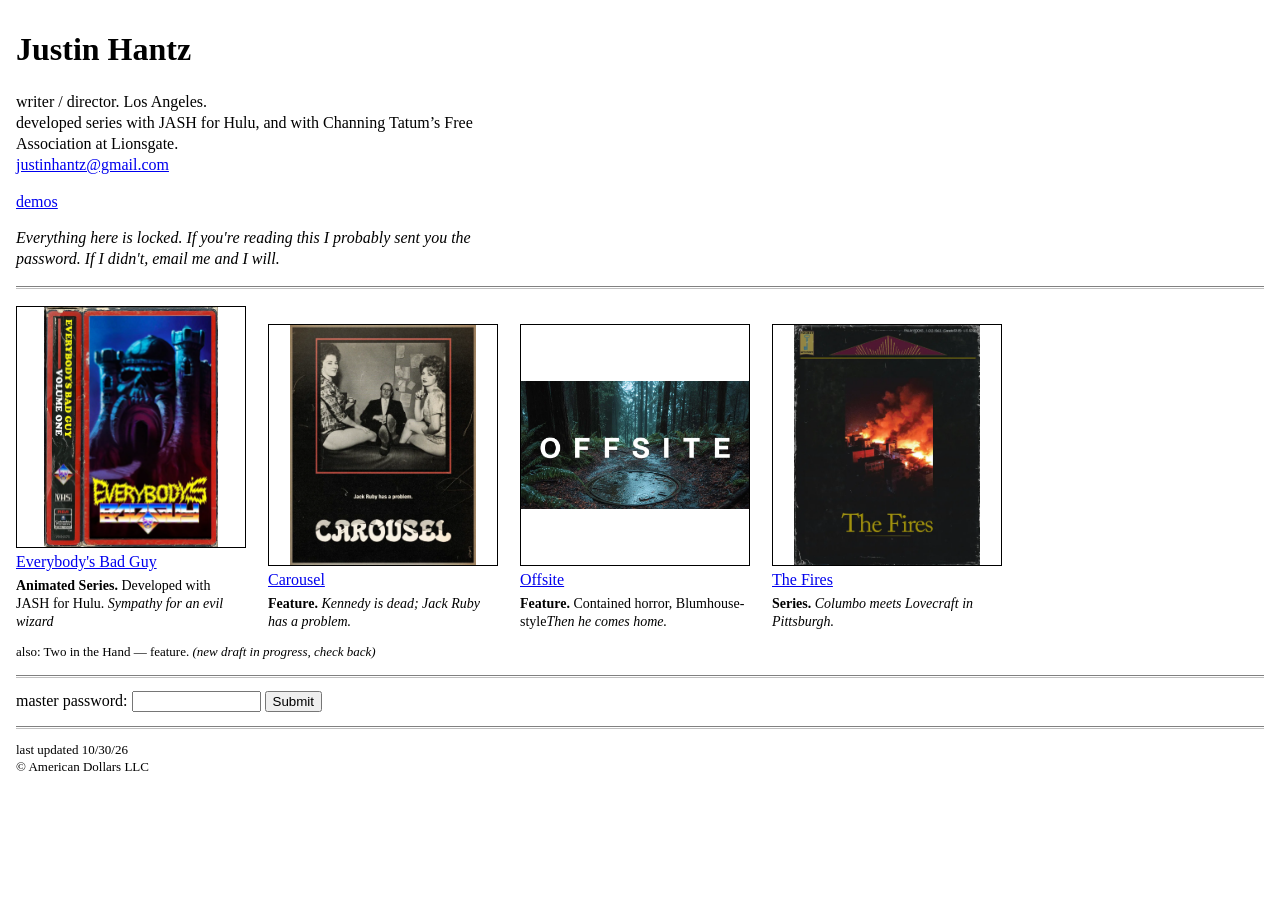
<file: index.html>
<!doctype html>
<html lang="en">
<head>
<meta charset="utf-8">
<meta name="viewport" content="width=device-width, initial-scale=1, viewport-fit=cover">
<meta name="robots" content="noindex, nofollow">
<title>Justin Hantz</title>
<link rel="stylesheet" href="style.css">
</head>
<body>
<!--
  HOW TO EDIT
  Change any words below, then click "Commit changes". The site updates in about a minute.
  Leave anything inside < > alone unless you know what it does.
  <br> = line break.  &mdash; = long dash.  &middot; = middle dot.
  Passwords and scripts are NOT in this file. Changing text here can't break them.
-->

<!-- ================= FRONT PAGE ================= -->
<main id="front">
<h1>Justin Hantz</h1>
<p>writer / director. Los Angeles.<br>
developed series with JASH for Hulu, and with Channing Tatum&rsquo;s Free Association at Lionsgate.<br>
<a href="mailto:justinhantz@gmail.com">justinhantz@gmail.com</a></p>
  <p><a href="demos/">demos</a></p>
<p><i>Everything here is locked. If you're reading this I probably sent you the password. If I didn't, email me and I will.</i></p>
<hr>
<div class="grid">
  <a class="cell" href="#ebg"><img src="img/ebg-vhs.webp" alt="">
    <span class="ti">Everybody's Bad Guy</span>
    <span class="ln"><b>Animated Series.</b> Developed with JASH for Hulu. <i>Sympathy for an evil wizard</i></span></a>
  <a class="cell" href="#carousel"><img src="img/car-cover.webp" alt="">
    <span class="ti">Carousel</span>
    <span class="ln"><b>Feature.</b> <i>Kennedy is dead; Jack Ruby has a problem.</i></span></a>
  <a class="cell" href="#offsite"><img src="img/os-cover.webp" alt="">
    <span class="ti">Offsite</span>
    <span class="ln"><b>Feature.</b> Contained horror, Blumhouse-style<i>Then he comes home.</i></span></a>
  <a class="cell" href="#fires"><img src="img/fires-cover.webp" alt="">
    <span class="ti">The Fires</span>
    <span class="ln"><b>Series.</b> <i>Columbo meets Lovecraft in Pittsburgh.</i></span></a>
</div>
<p class="smol">also: Two in the Hand &mdash; feature. <i>(new draft in progress, check back)</i></p>
<hr>
<form id="mform"><label for="mpw">master password:</label> <input id="mpw" type="password" size="14" autocomplete="off"> <input type="submit" value="Submit"> <span class="msg" aria-live="polite"></span></form>
<hr>
<p class="smol">last updated 10/30/26<br>&copy; American Dollars LLC</p>
</main>

<!-- ================= EVERYBODY'S BAD GUY ================= -->
<section class="proj" id="p-ebg" data-id="ebg" hidden>
<p><a href="#">&larr; back</a></p>
<h2>Everybody's Bad Guy</h2>
<p>Animated series &middot; Developed with JASH for Hulu</p>
<img class="cover" src="img/ebg-vhs.webp" alt="">
<form class="pw-page"><label for="ppw-ebg">password:</label> <input id="ppw-ebg" type="password" size="14" autocomplete="off"> <input type="submit" value="Submit"> <span class="msg" aria-live="polite"></span></form>
<div class="open" hidden>
  <p><i>Written by Justin Hantz<br>Created by Justin Hantz &amp; Josh Freydkis</i></p>
  <p>A sitcom set in the world of a 1980s fantasy-action cartoon, told from the villain's side. Mordon is an evil warlock who also happens to be an incompetent narcissist. The forces of good stand in the way of his conquests, but not as much as his own ego.</p>
  <p>Mordon inherits the job of conquering Enduria after the hero, Valdor, kills his big brother. He summons his own band of villains. They are equally ineffectual and, frankly, dumb. Every time they get close, Valdor bursts through a wall and beats them up.</p>
  <div class="tw"><table border="1" cellpadding="4"><tr><td><img src="img/ebg-title.webp" alt="Everybody&#x27;s Bad Guy title"></td><td><img src="img/ebg-lineup.webp" alt="The cast: Mordon, Drilldo, Hardon, Hagatha, Biclops and Valdor"></td><td><img src="img/ebg-mordon.webp" alt="Mordon"></td></tr></table></div>
  <h3>Script</h3>
  <p>Episode 103 &middot; &ldquo;The Re-Deadening&rdquo; &middot; 33 pp.</p>
  <div class="script" data-name="Everybodys_Bad_Guy_103_The_Re-Deadening.pdf"></div>
</div>
<hr>
<p class="smol"><a href="#">back to everything</a></p>
</section>
<!-- ================= CAROUSEL ================= -->
<section class="proj" id="p-carousel" data-id="carousel" hidden>
<p><a href="#">&larr; back</a></p>
<h2>Carousel</h2>
<p>Feature &middot; Dallas, November 22&ndash;24, 1963</p>
<img class="cover" src="img/car-cover.webp" alt="">
<form class="pw-page"><label for="ppw-carousel">password:</label> <input id="ppw-carousel" type="password" size="14" autocomplete="off"> <input type="submit" value="Submit"> <span class="msg" aria-live="polite"></span></form>
<div class="open" hidden>
  <p><i>Written by Matt Christman, Justin Hantz &amp; Lee Landey</i></p>
  <p>Oswald is in Dallas police custody, and Jack Ruby has a problem. Over the next 48 hours, hounded by the police, the mob and the CIA, Ruby looks for any way out of his assignment: killing the president's assassin.</p>
  <div class="tw"><table border="1" cellpadding="4"><tr><td><img src="img/car-photo.webp" alt="Carousel deck image"></td><td><img src="img/car-file.webp" alt="Carousel deck page"></td></tr></table></div>
  <h3>Script</h3>
  <p>Feature &middot; 103 pp.</p>
  <div class="script" data-name="Carousel.pdf"></div>
</div>
<hr>
<p class="smol"><a href="#">back to everything</a></p>
</section>
<!-- ================= OFFSITE ================= -->
<section class="proj" id="p-offsite" data-id="offsite" hidden>
<p><a href="#">&larr; back</a></p>
<h2>Offsite</h2>
<p>Feature &middot; Horror thriller</p>
<img class="cover" src="img/os-cover.webp" alt="">
<form class="pw-page"><label for="ppw-offsite">password:</label> <input id="ppw-offsite" type="password" size="14" autocomplete="off"> <input type="submit" value="Submit"> <span class="msg" aria-live="polite"></span></form>
<div class="open" hidden>
  <p><i>Written by Lee Landey &amp; Justin Hantz</i></p>
  <p>A father and daughter, both environmental activists, head into the Pacific Northwest backcountry. Lost in the woods, they come upon a mysterious mansion, only to discover they've landed in the secret playground of a maniacal billionaire.</p>
  <p>Then he comes home.</p>
  <div class="tw"><table border="1" cellpadding="4"><tr><td><img src="img/os-concept.webp" alt="Offsite deck image"></td><td><img src="img/os-lab.webp" alt="Offsite deck image"></td><td><img src="img/os-liv.webp" alt="Offsite deck image"></td></tr></table></div>
  <h3>Script</h3>
  <p>Feature &middot; 94 pp.</p>
  <div class="script" data-name="Offsite.pdf"></div>
</div>
<hr>
<p class="smol"><a href="#">back to everything</a></p>
</section>
<!-- ================= THE FIRES ================= -->
<section class="proj" id="p-fires" data-id="fires" hidden>
<p><a href="#">&larr; back</a></p>
<h2>The Fires</h2>
<p>Drama series &middot; Pittsburgh</p>
<img class="cover" src="img/fires-cover.webp" alt="">
<form class="pw-page"><label for="ppw-fires">password:</label> <input id="ppw-fires" type="password" size="14" autocomplete="off"> <input type="submit" value="Submit"> <span class="msg" aria-live="polite"></span></form>
<div class="open" hidden>
  <p><i>Written by Lee Landey &amp; Justin Hantz</i></p>
  <p>A supernatural detective drama. In present-day Pittsburgh, an unlikely pair of detectives investigate a string of arsons plaguing the rust belt. What begins as a classic procedural in the tradition of Columbo takes new form as the cosmic horror of H.P. Lovecraft creeps in.</p>
  <div class="tw"><table border="1" cellpadding="4"><tr><td><img src="img/pittsburgh.webp" alt="Pittsburgh"></td><td><img src="img/still-street-fire.webp" alt="A street on fire"></td></tr></table></div>
  <h3>Script</h3>
  <p>Pilot &middot; &ldquo;A Brother Burned&rdquo; &middot; 58 pp.</p>
  <div class="script" data-name="The_Fires_101_A_Brother_Burned.pdf"></div>
</div>
<hr>
<p class="smol"><a href="#">back to everything</a></p>
</section>

<script src="site.js"></script>
</body>
</html>
</file>
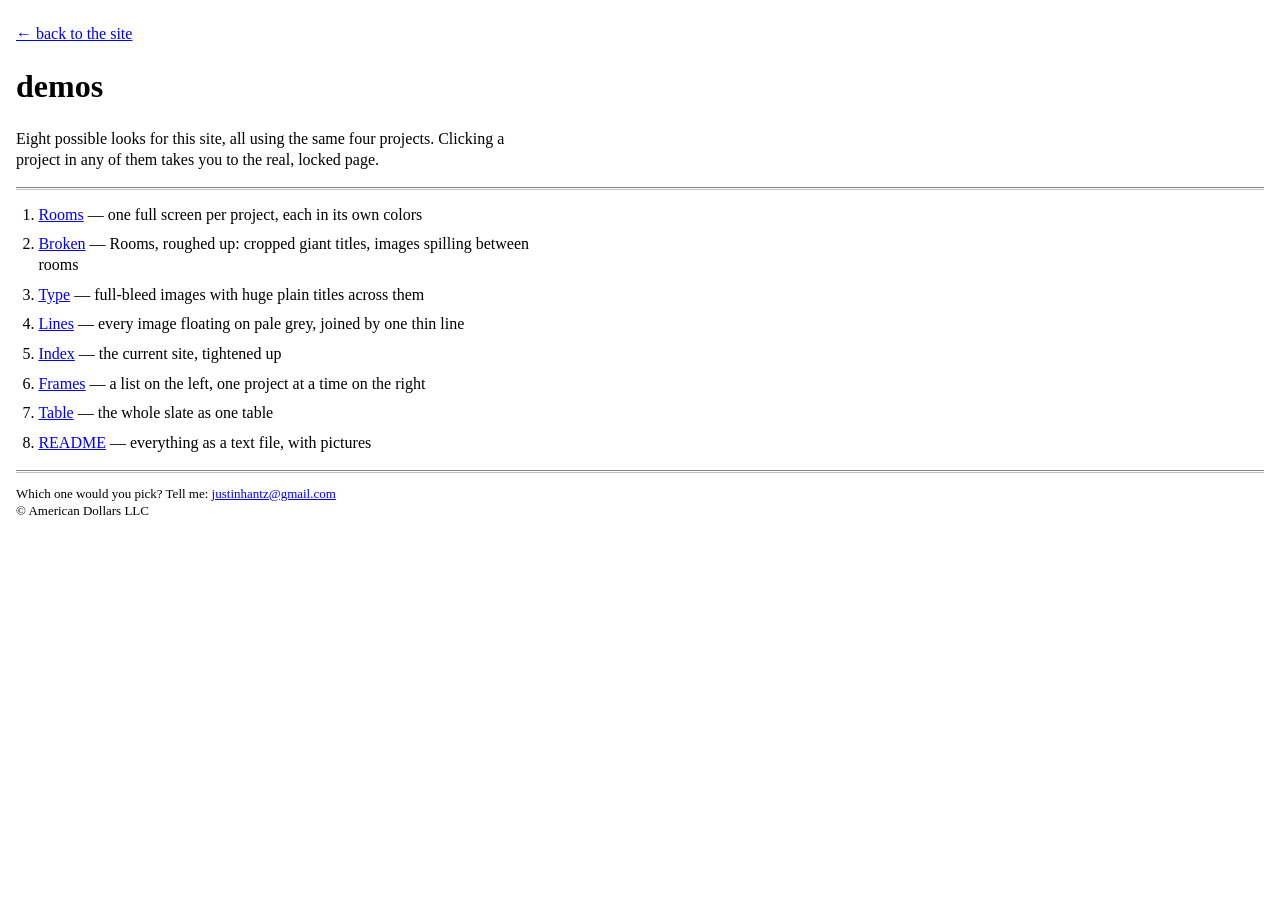
<file: demos/index.html>
<!doctype html>
<html lang="en">
<head>
<meta charset="utf-8">
<meta name="viewport" content="width=device-width, initial-scale=1, viewport-fit=cover">
<meta name="robots" content="noindex, nofollow">
<title>Directions &middot; Justin Hantz</title>
<link rel="stylesheet" href="../style.css">
<style>ol{padding-left:1.4em;max-width:62ch}ol li{margin:.55em 0}</style>
</head>
<body>
<p><a href="../">&larr; back to the site</a></p>
<h1>demos</h1>
<p>Eight possible looks for this site, all using the same four projects. Clicking a project in any of them takes you to the real, locked page.</p>
<hr>
<ol>
<li><a href="rooms.html">Rooms</a> &mdash; one full screen per project, each in its own colors</li>
<li><a href="broken.html">Broken</a> &mdash; Rooms, roughed up: cropped giant titles, images spilling between rooms</li>
<li><a href="type.html">Type</a> &mdash; full-bleed images with huge plain titles across them</li>
<li><a href="lines.html">Lines</a> &mdash; every image floating on pale grey, joined by one thin line</li>
<li><a href="plain.html">Index</a> &mdash; the current site, tightened up</li>
<li><a href="frames.html">Frames</a> &mdash; a list on the left, one project at a time on the right</li>
<li><a href="table.html">Table</a> &mdash; the whole slate as one table</li>
<li><a href="readme.html">README</a> &mdash; everything as a text file, with pictures</li>
</ol>
<hr>
<p class="smol">Which one would you pick? Tell me: <a href="mailto:justinhantz@gmail.com">justinhantz@gmail.com</a><br>&copy; American Dollars LLC</p>
</body>
</html>
</file>
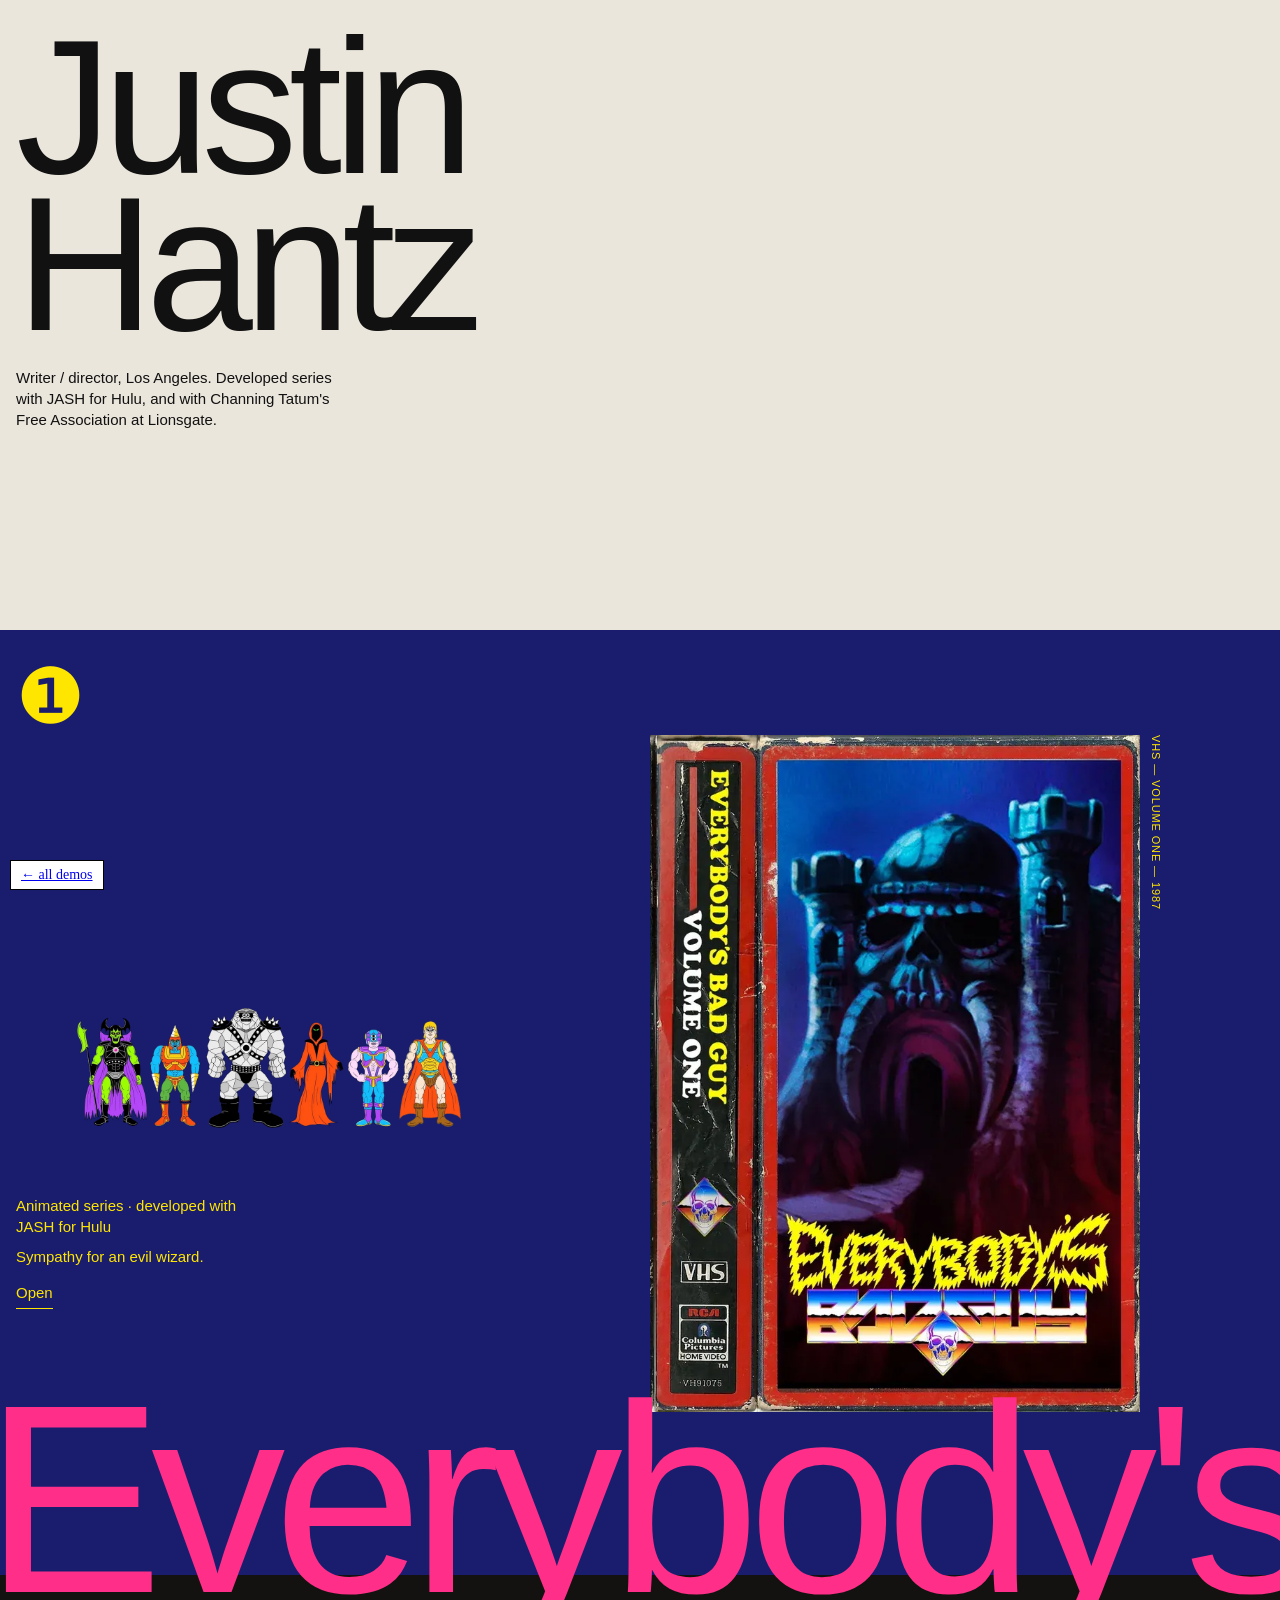
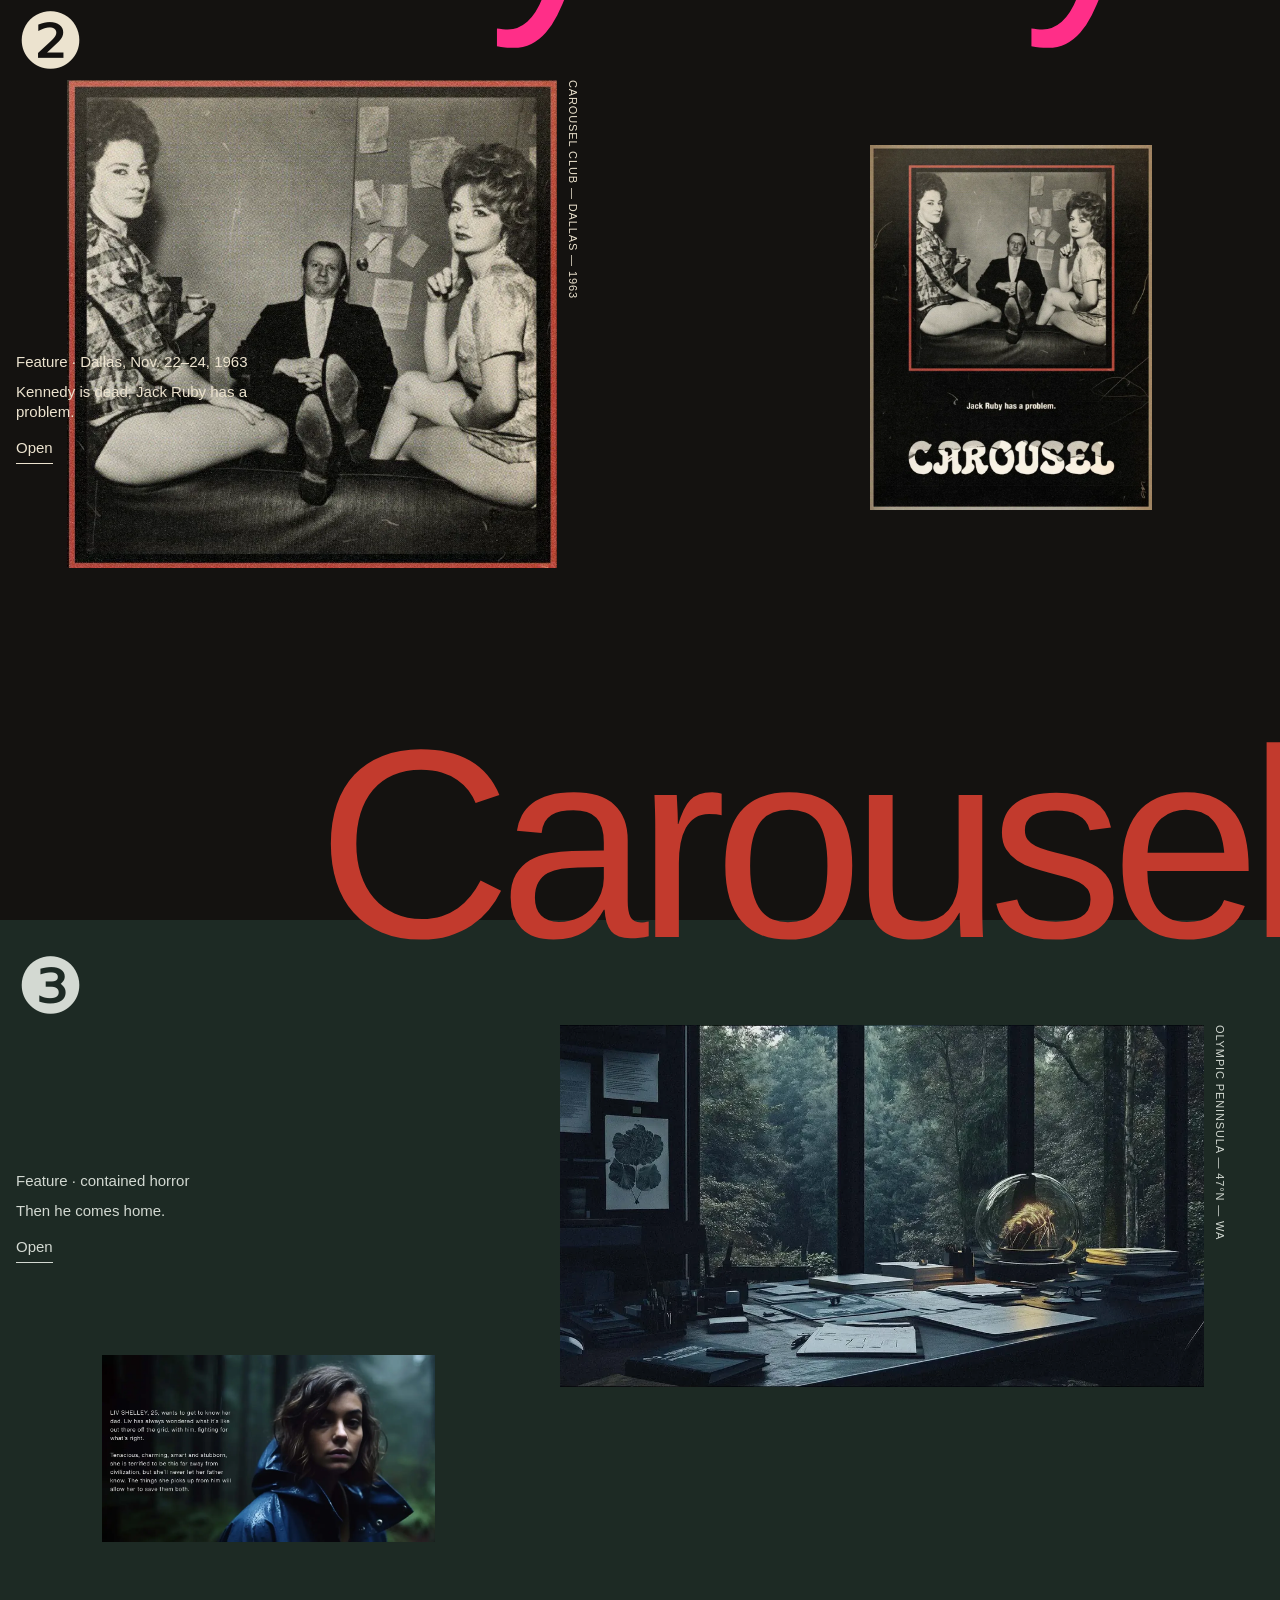
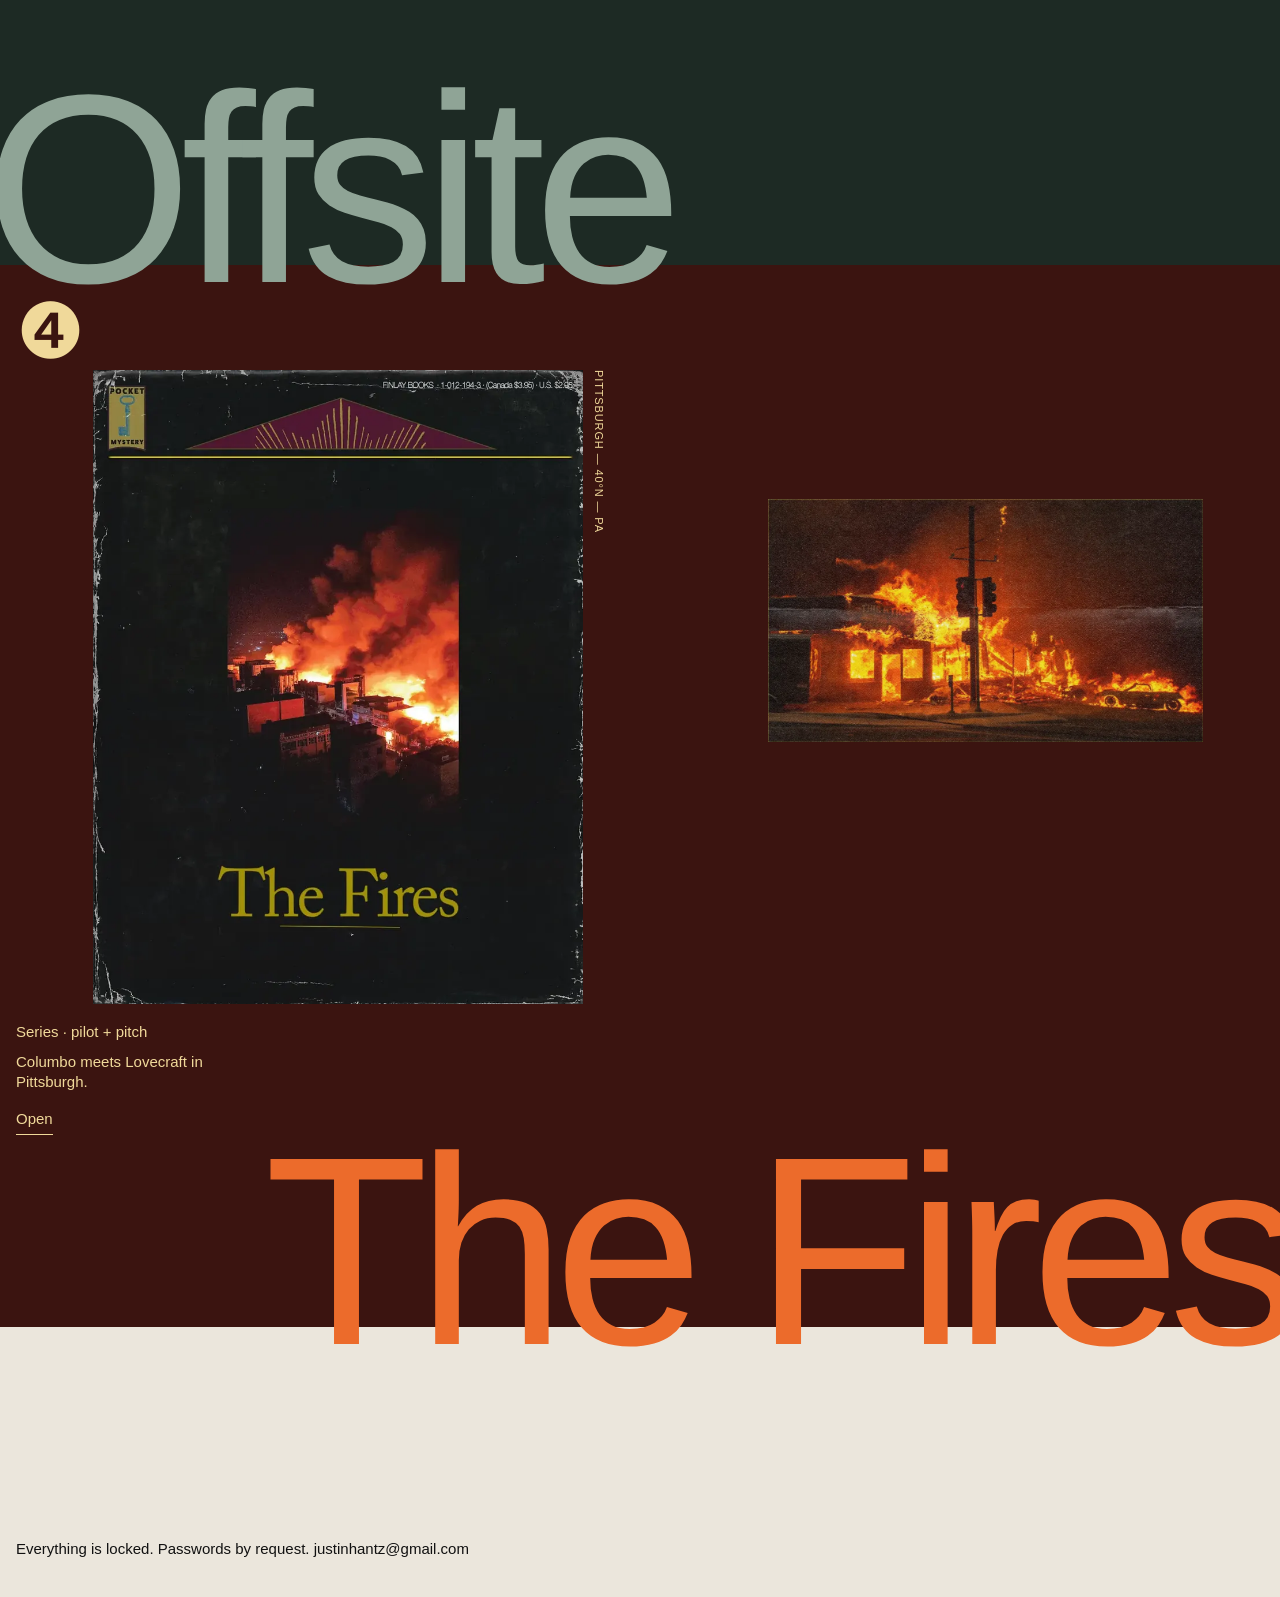
<file: demos/broken.html>
<!doctype html>
<html lang="en">
<head>
<meta charset="utf-8">
<meta name="viewport" content="width=device-width, initial-scale=1, viewport-fit=cover">
<meta name="robots" content="noindex, nofollow">
<title>Broken &middot; demos &middot; Justin Hantz</title>
<link rel="preconnect" href="https://fonts.googleapis.com">
<link rel="preconnect" href="https://fonts.gstatic.com" crossorigin>
<link rel="stylesheet" href="https://fonts.googleapis.com/css2?family=Instrument+Serif:ital@0;1&family=Courier+Prime:ital,wght@0,400;0,700;1,400&family=Anton&family=Special+Elite&family=Archivo+Narrow:wght@400;600&display=swap">
<style>
/* Four committed looks, one per view. Each view sets its own colors; no theme switching on purpose. */
:root{
  color-scheme:light;
  --serif:"Instrument Serif","Times New Roman",Times,serif;
  --mono:"Courier Prime","Courier New",Courier,monospace;
  --poster:"Anton","Impact","Arial Narrow",sans-serif;
  --type:"Special Elite","Courier New",monospace;
  --plain:Helvetica,Arial,sans-serif;
  --narrow:"Archivo Narrow","Arial Narrow",Arial,sans-serif;
  /* per-project palettes, pulled from the decks */
  --ebg-bg:#1a1d6e; --ebg-a:#ffe600; --ebg-b:#ff2e88;
  --car-bg:#141210; --car-a:#ece3cf; --car-b:#c23a2d;
  --os-bg:#1d2a24; --os-a:#d3d9d2; --os-b:#8fa496;
  --fi-bg:#3b1410; --fi-a:#f0d99a; --fi-b:#ec6b2b;
  /* grid: one signature ground */
  --pink:#ecc9c3; --ink:#111;
  /* zine: american dollars */
  --money:#24563a; --paper:#efe7d2; --paper-dk:#d9cfb4;
  --pill:#161616; --pill-fg:#f2f0ea; --pill-dim:#a29d93;
}
html,body{height:100%}
body{margin:0;background:#141210;color:#f2f0ea;font-family:var(--plain);overflow-x:hidden}
img{display:block;max-width:100%;height:auto}
a{color:inherit}
:focus-visible{outline:2px solid #ffe600;outline-offset:3px}
.view[hidden]{display:none!important}

/* switcher */
.switch{position:fixed;left:50%;bottom:calc(14px + env(safe-area-inset-bottom,0px));transform:translateX(-50%);z-index:60;display:flex;gap:4px;padding:5px;border-radius:999px;
  background:var(--pill);color:var(--pill-fg);box-shadow:0 10px 30px rgba(0,0,0,.4);font:13px var(--plain);max-width:calc(100vw - 32px)}
.switch button{border:0;background:transparent;color:var(--pill-dim);padding:9px 14px;border-radius:999px;min-height:40px;cursor:pointer;font:inherit;white-space:nowrap}
.switch button[aria-pressed="true"]{background:var(--pill-fg);color:var(--pill)}
.switch b{opacity:.55;margin-right:5px}
@media (max-width:520px){.switch button{padding:9px 10px}.switch .lb{display:none}}
.toast{position:fixed;left:50%;bottom:calc(76px + env(safe-area-inset-bottom,0px));transform:translateX(-50%);z-index:70;background:#f2f0ea;color:#161616;padding:10px 16px;border-radius:4px;font:14px var(--plain);max-width:calc(100vw - 32px)}

/* ============ 1. ROOMS ============ */
#v-rooms{height:100vh;overflow-y:auto;scroll-snap-type:y mandatory;background:var(--ebg-bg)}
.room{min-height:100vh;scroll-snap-align:start;box-sizing:border-box;display:grid;grid-template-columns:minmax(0,1fr) minmax(0,1.1fr);align-items:center;gap:clamp(20px,5vw,72px);
  padding-block:calc(48px + env(safe-area-inset-top,0px)) 96px;padding-left:max(16px,env(safe-area-inset-left,0px),5vw);padding-right:max(16px,env(safe-area-inset-right,0px),5vw)}
.room .pic{min-width:0;display:flex;justify-content:center}
.room .pic img{max-height:74vh;width:auto;box-shadow:0 30px 60px rgba(0,0,0,.35)}
.room .txt{min-width:0;display:flex;flex-direction:column;gap:14px}
.room .k{font:13px var(--mono);letter-spacing:.12em;text-transform:uppercase}
.room h2{margin:0;font:400 clamp(52px,9vw,128px)/.88 var(--serif);letter-spacing:-.01em;text-wrap:balance}
.room .ln{margin:0;font:italic 400 clamp(20px,2.4vw,30px)/1.2 var(--serif);max-width:24ch}
.room .go{align-self:flex-start;margin-top:10px;font:13px var(--mono);letter-spacing:.1em;text-transform:uppercase;background:none;border:1px solid currentColor;color:inherit;padding:12px 18px;cursor:pointer;min-height:44px}
.room.hello{grid-template-columns:1fr;align-content:center}
.room.hello h1{margin:0;font:400 clamp(64px,13vw,200px)/.85 var(--serif)}
.room.hello p{margin:0;font:14px/1.6 var(--mono);max-width:46ch}
.room.hello .down{font:13px var(--mono);letter-spacing:.12em;text-transform:uppercase;opacity:.8}
.r-hello{background:#f1ece2;color:#151515}
.r-ebg{background:var(--ebg-bg);color:var(--ebg-a)} .r-ebg .k{color:var(--ebg-b)}
.r-car{background:var(--car-bg);color:var(--car-a)} .r-car .k{color:var(--car-b)}
.r-os{background:var(--os-bg);color:var(--os-a)} .r-os .k{color:var(--os-b)}
.r-fi{background:var(--fi-bg);color:var(--fi-a)} .r-fi .k{color:var(--fi-b)}
.r-os .pic img{max-height:60vh}
@media (max-width:760px){.room{grid-template-columns:minmax(0,1fr);gap:22px;align-content:center}.room .pic img{max-height:46vh}}

/* ============ 2. GRID ============ */
#v-grid{min-height:100%;background:var(--pink);color:var(--ink);font-family:var(--plain);
  padding-block:calc(18px + env(safe-area-inset-top,0px)) 110px;padding-left:max(16px,env(safe-area-inset-left,0px));padding-right:max(16px,env(safe-area-inset-right,0px))}
.g-head{display:flex;justify-content:space-between;align-items:baseline;gap:16px;flex-wrap:wrap;font-size:14px;line-height:1.35;margin-bottom:28px}
.g-head h1{margin:0;font:400 15px var(--plain)}
.g-head h1 i{font-family:"Times New Roman",Times,serif}
.g-head p{margin:0;max-width:40ch}
.g-head a{color:var(--ink)}
.g-wall{display:grid;grid-template-columns:repeat(12,minmax(0,1fr));gap:36px 22px;align-items:start}
.g-t{border:0;background:none;padding:0;text-align:left;color:var(--ink);cursor:pointer;display:flex;flex-direction:column;gap:7px;min-width:0}
.g-t img{width:100%;transition:transform .35s ease}
.g-t:hover img{transform:scale(1.015)}
.g-t .c{font-size:12.5px;line-height:1.35}
.g-t .c b{font-weight:400;text-decoration:underline}
.g-t .c i{font-family:"Times New Roman",Times,serif;font-size:14px}
.g1{grid-column:1/span 4;transform:rotate(-1deg)}
.g2{grid-column:6/span 3;margin-top:90px}
.g3{grid-column:10/span 3;margin-top:24px;transform:rotate(1.2deg)}
.g4{grid-column:2/span 5;margin-top:-40px}
.g5{grid-column:8/span 4;margin-top:40px;transform:rotate(-.8deg)}
.g6{grid-column:1/span 3;margin-top:10px}
.g7{grid-column:5/span 4;margin-top:-30px;transform:rotate(.7deg)}
.g8{grid-column:10/span 3;margin-top:60px}
.g-foot{margin-top:60px;font-size:12px}
@media (max-width:760px){
  .g-wall{grid-template-columns:repeat(2,minmax(0,1fr));gap:26px 14px}
  .g-wall .g-t{grid-column:auto;margin-top:0;transform:none}
  .g-wall .g-t:nth-child(3n+1){grid-column:1/-1}
}

/* ============ 3. STRIP ============ */
#v-strip{height:100vh;display:flex;flex-direction:column;background:#0f0f0f}
.s-head{flex:none;display:flex;justify-content:space-between;align-items:baseline;gap:12px;font:13px var(--mono);color:#e9e5dc;
  padding-block:calc(14px + env(safe-area-inset-top,0px)) 12px;padding-left:max(16px,env(safe-area-inset-left,0px));padding-right:max(16px,env(safe-area-inset-right,0px))}
.s-head b{font-weight:700;letter-spacing:.06em}
.s-head span{opacity:.7}
.s-row{flex:1;min-height:0;display:flex;overflow-x:auto;overflow-y:hidden;scroll-snap-type:x proximity;-webkit-overflow-scrolling:touch;scrollbar-width:thin}
.s-proj{flex:none;display:flex;align-items:stretch;gap:14px;padding:18px 28px 92px 22px;scroll-snap-align:start}
.s-card{flex:none;display:flex;flex-direction:column;justify-content:space-between;width:min(300px,78vw);box-sizing:border-box;padding:18px 18px 22px;font-family:var(--mono)}
.s-card .n{font-size:12px;letter-spacing:.12em;text-transform:uppercase;opacity:.8}
.s-card h2{margin:10px 0;font:700 30px/1.05 var(--mono);text-transform:uppercase;letter-spacing:.02em}
.s-card p{margin:0 0 12px;font-size:14px;line-height:1.5}
.s-card button{align-self:flex-start;font:12px var(--mono);letter-spacing:.12em;text-transform:uppercase;background:none;border:1px solid currentColor;color:inherit;padding:10px 14px;cursor:pointer;min-height:44px}
.s-img{flex:none;height:100%;display:flex;flex-direction:column;gap:6px}
.s-img img{height:calc(100% - 22px);width:auto;max-width:none;object-fit:cover}
.s-img small{font:11px var(--mono);letter-spacing:.06em;opacity:.75}
.s-ebg{background:var(--ebg-bg);color:var(--ebg-a)} .s-car{background:var(--car-bg);color:var(--car-a)}
.s-os{background:var(--os-bg);color:var(--os-a)} .s-fi{background:var(--fi-bg);color:var(--fi-a)}
.s-ebg .s-card{background:var(--ebg-b);color:#10123f} .s-car .s-card{background:var(--car-a);color:var(--car-bg)}
.s-os .s-card{background:var(--os-a);color:var(--os-bg)} .s-fi .s-card{background:var(--fi-b);color:#2a0d08}
.s-end{flex:none;display:flex;align-items:center;padding:0 60px 80px 40px;font:13px/1.6 var(--mono);color:#e9e5dc;max-width:280px}
@media (max-width:760px){.s-proj{padding:14px 18px 86px 14px}.s-img img{height:calc(100% - 22px)}}

/* ============ 4. ZINE ============ */
#v-zine{min-height:100%;background:var(--paper);color:var(--money);position:relative;overflow:hidden;
  background-image:repeating-linear-gradient(-45deg,transparent 0 6px,rgba(36,86,58,.05) 6px 7px),repeating-linear-gradient(45deg,transparent 0 9px,rgba(36,86,58,.04) 9px 10px);
  padding-bottom:110px}
.ticker{background:var(--money);color:var(--paper);overflow:hidden;white-space:nowrap;font:15px var(--type);padding-block:calc(10px + env(safe-area-inset-top,0px)) 10px}
.ticker div{display:inline-block;padding-left:100%;animation:tick 48s linear infinite}
.ticker span{margin-right:3em}
@keyframes tick{to{transform:translateX(-100%)}}
.z-in{padding-left:max(16px,env(safe-area-inset-left,0px));padding-right:max(16px,env(safe-area-inset-right,0px))}
.z-mast{position:relative;padding-top:26px}
.z-mast h1{margin:0;font:400 clamp(70px,17vw,250px)/.82 var(--poster);text-transform:uppercase;letter-spacing:-.01em}
.z-mast h1 em{font-style:normal;display:block;-webkit-text-stroke:2px var(--money);color:transparent}
.z-mast .seal{position:absolute;right:max(16px,4vw);top:30px;width:clamp(96px,14vw,170px);aspect-ratio:1;border-radius:50%;border:3px double var(--money);display:grid;place-items:center;text-align:center;
  font:12px/1.3 var(--type);transform:rotate(-12deg);background:var(--paper)}
.z-mast p{margin:18px 0 0;font:16px/1.5 var(--type);max-width:52ch;color:#1d3a28}
.z-list{margin-top:46px;display:flex;flex-direction:column;gap:56px}
.z-p{position:relative;border:0;background:none;padding:0;color:inherit;text-align:left;cursor:pointer;display:grid;grid-template-columns:minmax(0,1fr) minmax(0,1.2fr);align-items:center;gap:0}
.z-p:nth-child(even){grid-template-columns:minmax(0,1.2fr) minmax(0,1fr)}
.z-p:nth-child(even) .z-img{order:2}
.z-img{position:relative;min-width:0}
.z-img img{width:100%;max-height:70vh;object-fit:cover;filter:grayscale(1) contrast(1.15);mix-blend-mode:multiply}
.z-img::after{content:"";position:absolute;inset:0;background:var(--money);mix-blend-mode:screen;opacity:.55}
.z-t{min-width:0;position:relative;z-index:2;margin-left:-10%;}
.z-p:nth-child(even) .z-t{margin-left:0;margin-right:-10%;text-align:right}
.z-t h2{margin:0;font:400 clamp(44px,7vw,112px)/.88 var(--poster);text-transform:uppercase;color:var(--money);text-shadow:4px 4px 0 var(--paper)}
.z-t p{margin:10px 0 0;font:15px/1.45 var(--type);color:#1d3a28}
.z-t .tag{display:inline-block;margin-top:12px;font:13px var(--type);border:2px solid var(--money);padding:4px 10px;transform:rotate(-2deg);background:var(--paper)}
.z-p:hover h2{color:#173d28}
@media (max-width:760px){.z-p,.z-p:nth-child(even){grid-template-columns:minmax(0,1fr)}.z-p:nth-child(even) .z-img{order:0}.z-t,.z-p:nth-child(even) .z-t{margin:-36px 0 0;text-align:left}.z-mast .seal{position:static;margin-top:18px}}

/* ============ 5. ROOMS, BROKEN ============ */
#v-broken{--hv:"Helvetica Neue",Helvetica,Arial,sans-serif;font-family:var(--hv);overflow-x:clip}
.br{position:relative;min-height:105vh;box-sizing:border-box;overflow-x:clip;
  padding-block:calc(28px + env(safe-area-inset-top,0px)) 40px;padding-left:max(16px,env(safe-area-inset-left,0px));padding-right:max(16px,env(safe-area-inset-right,0px))}
.br .num{position:relative;z-index:4;font:400 clamp(40px,6vw,84px)/1 var(--hv)}
.br .big{position:absolute;z-index:3;left:-.06em;bottom:-.12em;margin:0;white-space:nowrap;font:400 clamp(110px,21vw,330px)/.8 var(--hv);letter-spacing:-.045em;pointer-events:none}
.br .im{position:relative;z-index:2;display:flex;gap:10px;align-items:flex-start;margin-bottom:-26vh;width:min(40vw,520px)}
.br .im img{width:100%;min-width:0}
.br .im .vc{writing-mode:vertical-rl;font:11px var(--hv);letter-spacing:.08em;text-transform:uppercase;white-space:nowrap;flex:none}
.br .im2{position:absolute;z-index:2;width:min(22vw,300px)}
.br .meta{position:relative;z-index:4;max-width:28ch;font:15px/1.35 var(--hv);margin-top:18px;display:flex;flex-direction:column;gap:10px}
.br .meta button{align-self:flex-start;font:400 15px var(--hv);background:none;border:0;border-bottom:1px solid currentColor;color:inherit;padding:2px 0;cursor:pointer;min-height:32px}
.br-intro{background:#ebe6dc;color:#111;min-height:70vh}
.br-intro h1{margin:0;font:400 clamp(70px,15vw,240px)/.82 var(--hv);letter-spacing:-.045em}
.br-intro p{margin:24px 0 0;max-width:40ch;font:15px/1.4 var(--hv)}
.br1{background:var(--ebg-bg);color:var(--ebg-a)} .br1 .big{color:var(--ebg-b)}
.br1 .im{margin-left:auto;margin-right:8vw} .br1 .im2{left:6vw;top:40%;width:min(30vw,420px)}
.br2{background:var(--car-bg);color:var(--car-a)} .br2 .big{color:var(--car-b);left:auto;right:-.06em}
.br2 .im{margin-left:4vw} .br2 .im2{right:10vw;top:18%}
.br3{background:var(--os-bg);color:var(--os-a)} .br3 .big{color:var(--os-b)}
.br3 .im{margin-left:auto;margin-right:3vw;width:min(52vw,680px)} .br3 .im2{left:8vw;top:46%;width:min(26vw,360px)}
.br4{background:var(--fi-bg);color:var(--fi-a);min-height:118vh} .br4 .big{color:var(--fi-b);left:auto;right:-.04em}
.br4 .im{margin-left:6vw;margin-bottom:0} .br4 .im2{right:6vw;top:22%;width:min(34vw,460px)}
.br-out{background:#ebe6dc;color:#111;min-height:30vh;display:flex;align-items:flex-end;font:15px var(--hv)}
@media (max-width:760px){
  .br{min-height:auto;padding-bottom:30vw}
  .br .im{width:72vw;margin-bottom:-14vw} .br3 .im{width:86vw}
  .br .im2{position:relative;left:auto!important;right:auto!important;top:auto!important;width:46vw!important;margin:18px 0 0 auto}
  .br .big{font-size:27vw}
}

/* ============ 6. BIG TYPE ============ */
#v-type{--hv:"Helvetica Neue",Helvetica,Arial,sans-serif;font-family:var(--hv);background:#111;overflow-x:clip}
.ty-head{position:fixed;top:0;left:0;right:0;z-index:20;display:flex;justify-content:space-between;align-items:flex-start;pointer-events:none;
  padding-top:env(safe-area-inset-top,0px);padding-left:max(10px,env(safe-area-inset-left,0px));padding-right:max(10px,env(safe-area-inset-right,0px));mix-blend-mode:difference;color:#fff}
.ty-head span{font:400 clamp(48px,9vw,140px)/.82 var(--hv);letter-spacing:-.04em}
.ty{position:relative;height:100vh;overflow:hidden;display:flex;align-items:center}
.ty>img{position:absolute;inset:0;width:100%;height:100%;object-fit:cover;max-width:none}
.ty h2{position:relative;margin:0;padding:0 0 0 1vw;white-space:nowrap;font:400 clamp(120px,24vw,380px)/.82 var(--hv);letter-spacing:-.05em}
.ty .cap{position:absolute;left:max(14px,env(safe-area-inset-left,0px));bottom:84px;max-width:34ch;font:15px/1.35 var(--hv)}
.ty .cap button{display:block;margin-top:8px;font:400 15px var(--hv);background:none;border:0;border-bottom:1px solid currentColor;color:inherit;padding:2px 0;cursor:pointer;min-height:32px}
.ty .rot{position:absolute;right:max(10px,env(safe-area-inset-right,0px));top:50%;writing-mode:vertical-rl;font:12px var(--hv);letter-spacing:.1em;text-transform:uppercase}
.ty1{color:#ffe600}.ty2{color:#f3ead8}.ty3{color:#fff}.ty4{color:#111}
.ty2>img{filter:contrast(1.1)}.ty4>img{filter:saturate(1.2) brightness(1.15)}
.ty-nav{position:relative;min-height:100vh;overflow:hidden;display:flex;align-items:center;color:#111;background:#c9c3b6}
.ty-nav>img{position:absolute;inset:-40px;width:calc(100% + 80px);height:calc(100% + 80px);object-fit:cover;filter:blur(28px) saturate(.8);opacity:.75;max-width:none}
.ty-nav nav{position:relative;padding:0 0 70px 1vw;font:400 clamp(44px,8.6vw,136px)/.9 var(--hv);letter-spacing:-.04em}
.ty-nav button{font:inherit;letter-spacing:inherit;color:inherit;background:none;border:0;padding:0;cursor:pointer;text-align:left}
.ty-nav button:hover{color:#fff}
.ty-nav .c{display:inline-grid;place-items:center;width:.82em;height:.82em;border-radius:50%;background:#111;color:#c9c3b6;font-size:.62em;vertical-align:.08em;margin-right:.08em}
@media (max-width:760px){.ty h2{white-space:normal;font-size:23vw;line-height:.86}.ty-head span{font-size:14vw}}

/* ============ 7. CONSTELLATION ============ */
#v-const{--hv:"Helvetica Neue",Helvetica,Arial,sans-serif;font-family:var(--hv);background:#e3e4ec;color:#1a1a1a;
  padding-block:calc(16px + env(safe-area-inset-top,0px)) 110px;padding-left:max(16px,env(safe-area-inset-left,0px));padding-right:max(16px,env(safe-area-inset-right,0px))}
.co-head{display:flex;justify-content:space-between;align-items:baseline;gap:16px;flex-wrap:wrap}
.co-head h1{margin:0;font:400 clamp(44px,7vw,104px)/.85 var(--hv);letter-spacing:-.04em}
.co-head nav{font:14px var(--hv);display:flex;gap:14px;flex-wrap:wrap}
.co-head nav a{color:#1a1a1a;text-decoration:none}
.co-wrap{position:relative;margin-top:30px}
.co-wrap svg{position:absolute;inset:0;width:100%;height:100%;pointer-events:none;overflow:visible}
.co-wrap svg path{fill:none;stroke:#c4693d;stroke-width:1}
.co-cl{position:relative;height:88vh;min-height:620px}
.co-n{position:absolute;margin:0}
.co-n img{width:100%}
.co-n figcaption{font:11px var(--hv);margin-top:5px;color:#4a4a4a}
.co-l{position:absolute;border:0;background:#e3e4ec;color:#1a1a1a;text-align:left;padding:4px 6px;cursor:pointer;font:13px/1.3 var(--hv);max-width:24ch}
.co-l b{display:block;font:400 20px/1.1 var(--hv);letter-spacing:-.01em;text-decoration:underline;text-underline-offset:3px}
.co-l .c{display:inline-grid;place-items:center;width:20px;height:20px;border-radius:50%;background:#1a1a1a;color:#e3e4ec;font-size:11px;margin-right:6px;vertical-align:2px}
@media (max-width:760px){
  .co-cl{height:auto;min-height:0;display:flex;flex-direction:column;gap:34px;padding:24px 0}
  .co-n,.co-l{position:relative;left:auto!important;top:auto!important;right:auto!important}
  .co-n{width:62%!important}.co-n:nth-of-type(even){align-self:flex-end}
}
@media (prefers-reduced-motion:reduce){.ticker div{animation:none;padding-left:0}.g-t img{transition:none}}

.backlink{position:fixed;left:max(10px,env(safe-area-inset-left,0px));bottom:calc(10px + env(safe-area-inset-bottom,0px));z-index:90;
  font:14px "Times New Roman",Times,serif;background:#fff;color:#0000ee;border:1px solid #000;padding:6px 10px;text-decoration:underline}
body{background:#ebe6dc}
</style>
</head>
<body>
<main class="view" id="v-broken" aria-label="Rooms, broken">
  <section class="br br-intro"><h1>Justin<br>Hantz</h1><p>Writer / director, Los Angeles. Developed series with JASH for Hulu, and with Channing Tatum's Free Association at Lionsgate.</p></section>
  <section class="br br1"><div class="num">&#10102;</div>
    <div class="im"><img src="img/ebg-vhs.webp" alt=""><span class="vc">VHS &mdash; Volume One &mdash; 1987</span></div>
    <img class="im2" src="img/ebg-lineup.webp" alt="">
    <div class="meta"><span>Animated series &middot; developed with JASH for Hulu</span><span>Sympathy for an evil wizard.</span><button data-p="Everybody's Bad Guy">Open</button></div>
    <p class="big" aria-hidden="true">Everybody's Bad Guy</p><h2 class="sr" style="position:absolute;left:-9999px">Everybody's Bad Guy</h2></section>
  <section class="br br2"><div class="num">&#10103;</div>
    <div class="im"><img src="img/car-photo.webp" alt=""><span class="vc">Carousel Club &mdash; Dallas &mdash; 1963</span></div>
    <img class="im2" src="img/car-cover.webp" alt="">
    <div class="meta"><span>Feature &middot; Dallas, Nov. 22&ndash;24, 1963</span><span>Kennedy is dead; Jack Ruby has a problem.</span><button data-p="Carousel">Open</button></div>
    <p class="big" aria-hidden="true">Carousel</p><h2 class="sr" style="position:absolute;left:-9999px">Carousel</h2></section>
  <section class="br br3"><div class="num">&#10104;</div>
    <div class="im"><img src="img/os-lab.webp" alt=""><span class="vc">Olympic Peninsula &mdash; 47&deg;N &mdash; WA</span></div>
    <img class="im2" src="img/os-liv.webp" alt="">
    <div class="meta"><span>Feature &middot; contained horror</span><span>Then he comes home.</span><button data-p="Offsite">Open</button></div>
    <p class="big" aria-hidden="true">Offsite</p><h2 class="sr" style="position:absolute;left:-9999px">Offsite</h2></section>
  <section class="br br4"><div class="num">&#10105;</div>
    <div class="im"><img src="img/fires-cover.webp" alt=""><span class="vc">Pittsburgh &mdash; 40&deg;N &mdash; PA</span></div>
    <img class="im2" src="img/still-street-fire.webp" alt="">
    <div class="meta"><span>Series &middot; pilot + pitch</span><span>Columbo meets Lovecraft in Pittsburgh.</span><button data-p="The Fires">Open</button></div>
    <p class="big" aria-hidden="true">The Fires</p><h2 class="sr" style="position:absolute;left:-9999px">The Fires</h2></section>
  <section class="br br-out"><span>Everything is locked. Passwords by request. justinhantz@gmail.com</span></section>
</main>
<a class="backlink" href="./">&larr; all demos</a>
<script>
const SITE={"Everybody's Bad Guy":"ebg","Carousel":"carousel","Offsite":"offsite","The Fires":"fires"};
document.querySelectorAll("[data-p]").forEach(b=>b.addEventListener("click",()=>{location.href="../#"+SITE[b.dataset.p]}));
</script>
</body>
</html>
</file>
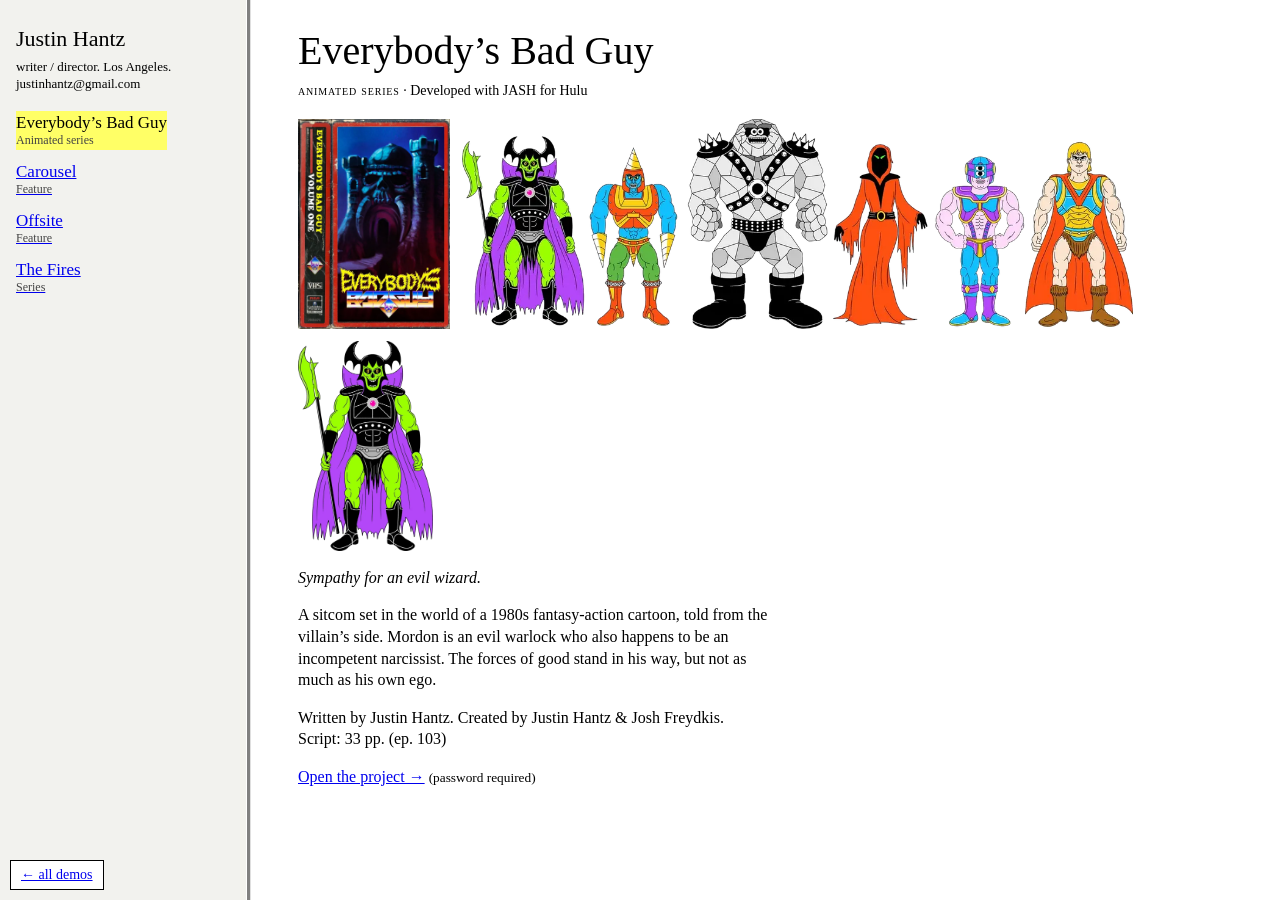
<file: demos/frames.html>
<!doctype html>
<html lang="en">
<head>
<meta charset="utf-8">
<meta name="viewport" content="width=device-width, initial-scale=1, viewport-fit=cover">
<meta name="robots" content="noindex, nofollow">
<title>Frames &middot; demos &middot; Justin Hantz</title>
<style>
/* Five plain-HTML directions, one per view. Browser-default faces on purpose; each view commits to one light look. */
:root{
  color-scheme:light;
  --times:"Times New Roman",Times,serif;
  --mono:"Courier New",Courier,ui-monospace,monospace;
  --link:#0000ee; --visited:#551a8b; --hi:#ffff66; --ink:#000;
  --rule:#999; --win:#c0c0c0; --paper:#faf8f2;
}
html{background:#fff}
body{margin:0;background:#fff;color:var(--ink);font-family:var(--times);font-size:16px;line-height:1.35}
img{display:block;max-width:100%;height:auto}
a{color:var(--link)}
:focus-visible{outline:2px solid var(--link);outline-offset:2px}
.view[hidden]{display:none!important}
.pad{padding-block:calc(18px + env(safe-area-inset-top,0px)) 110px;padding-left:max(16px,env(safe-area-inset-left,0px));padding-right:max(16px,env(safe-area-inset-right,0px))}
.sc{font-variant:small-caps;letter-spacing:.06em;text-transform:lowercase}

.switch{position:fixed;left:50%;bottom:calc(12px + env(safe-area-inset-bottom,0px));transform:translateX(-50%);z-index:60;display:flex;gap:2px;padding:3px;background:var(--win);
  border:2px solid;border-color:#fff #555 #555 #fff;font:13px Arial,Helvetica,sans-serif;max-width:calc(100vw - 24px)}
.switch button{font:inherit;color:#000;background:var(--win);border:2px solid;border-color:#fff #555 #555 #fff;padding:6px 12px;min-height:36px;cursor:pointer;white-space:nowrap}
.switch button[aria-pressed="true"]{border-color:#555 #fff #fff #555;background:#d6d6d6}
@media (max-width:520px){.switch .lb{display:none}.switch button{padding:6px 11px}}
.toast{position:fixed;left:50%;bottom:calc(66px + env(safe-area-inset-bottom,0px));transform:translateX(-50%);z-index:70;background:#ffffe1;color:#000;border:1px solid #000;padding:8px 12px;font:14px var(--times);max-width:calc(100vw - 32px)}

/* 1 TUNED INDEX */
#v1 .wrap{max-width:1080px;margin:0 auto}
#v1 h1{font-size:34px;font-weight:400;margin:28px 0 6px;letter-spacing:-.01em}
#v1 .sub{margin:0;font-size:17px}
#v1 .note{margin:22px 0 0;font-style:italic;max-width:56ch}
#v1 hr{border:0;border-top:1px solid #000;margin:30px 0}
#v1 .row{display:flex;flex-wrap:wrap;gap:40px 34px;align-items:flex-end}
#v1 .it{display:flex;flex-direction:column;gap:6px;text-decoration:none;color:var(--ink)}
#v1 .it img{height:210px;width:auto;border:1px solid #000}
#v1 .it .f{font-size:13px}
#v1 .it .t{color:var(--link);text-decoration:underline;font-size:19px}
#v1 .it .l{font-style:italic;font-size:15px;max-width:22ch}
#v1 .it:hover img{outline:4px solid var(--hi);outline-offset:0}
#v1 mark{background:var(--hi);color:#000;padding:0 2px}
#v1 .foot{font-size:13px;margin-top:40px}
@media (max-width:640px){#v1 .row{display:grid;grid-template-columns:1fr 1fr;gap:28px 16px;align-items:start}#v1 .it img{height:auto;width:100%}}

/* 2 FRAMES */
#v2{display:grid;grid-template-columns:250px minmax(0,1fr);min-height:100vh}
#v2 .left{border-right:3px solid;border-color:transparent #808080 transparent transparent;box-shadow:inset -1px 0 0 #fff,1px 0 0 #dfdfdf;background:#f2f2ee;
  padding-block:calc(18px + env(safe-area-inset-top,0px)) 90px;padding-left:max(16px,env(safe-area-inset-left,0px));padding-right:16px;position:sticky;top:0;height:100vh;box-sizing:border-box;overflow:auto}
#v2 .left h1{font-size:22px;font-weight:400;margin:6px 0 4px}
#v2 .left p{font-size:13px;margin:0 0 18px}
#v2 .left ul{list-style:none;margin:0;padding:0;display:flex;flex-direction:column;gap:10px}
#v2 .left button{font:17px var(--times);color:var(--link);text-decoration:underline;background:none;border:0;padding:2px 0;text-align:left;cursor:pointer}
#v2 .left button[aria-current="true"]{color:#000;text-decoration:none;background:var(--hi)}
#v2 .left .f{display:block;font-size:12px;color:#444;text-decoration:none}
#v2 .right{padding-block:calc(24px + env(safe-area-inset-top,0px)) 110px;padding-left:clamp(16px,4vw,48px);padding-right:max(16px,env(safe-area-inset-right,0px));min-width:0}
#v2 .right h2{font-size:40px;font-weight:400;margin:0 0 4px}
#v2 .right .k{font-size:14px;margin:0 0 18px}
#v2 .right .imgs{display:flex;flex-wrap:wrap;gap:12px;align-items:flex-start}
#v2 .right .imgs img{height:210px;width:auto}
#v2 .right p{max-width:60ch}
#v2 .right form{margin-top:18px;font-size:15px}
@media (max-width:700px){#v2{grid-template-columns:minmax(0,1fr)}#v2 .left{position:static;height:auto;border-right:0;border-bottom:3px solid #808080;padding-bottom:16px;padding-right:max(16px,env(safe-area-inset-right,0px))}
  #v2 .left ul{flex-direction:row;flex-wrap:wrap;gap:8px 16px}#v2 .left .f{display:none}#v2 .right .imgs img{height:170px}}

/* 3 TABLE */
#v3{background:#fff}
#v3 h1{font-size:28px;font-weight:400;margin:14px 0 4px}
#v3 .sub{margin:0 0 20px;font-size:15px}
#v3 .tw{overflow-x:auto;max-width:100%}
#v3 table{border-collapse:collapse;width:100%;max-width:1200px;font-size:15px}
#v3 th,#v3 td{border:1px solid var(--rule);padding:8px 10px;text-align:left;vertical-align:top}
#v3 th{background:#e4e4e4;font-weight:400;font-size:13px}
#v3 td.img{width:76px}
#v3 td.img img{width:72px;height:auto}
#v3 td.pg{font-variant-numeric:tabular-nums;white-space:nowrap}
#v3 tbody tr{cursor:pointer}
#v3 tbody tr:hover,#v3 tbody tr:focus-within{background:var(--hi)}
#v3 .ttl{color:var(--link);text-decoration:underline;font:inherit;font-size:17px;background:none;border:0;padding:0;cursor:pointer;text-align:left}
#v3 .foot{font-size:13px;margin-top:18px}
@media (max-width:700px){
  #v3 thead{display:none}
  #v3 table,#v3 tbody,#v3 tr,#v3 td{display:block;width:auto}
  #v3 tr{display:grid;grid-template-columns:72px minmax(0,1fr);gap:4px 12px;border:1px solid var(--rule);padding:10px;margin-bottom:12px}
  #v3 td{border:0;padding:0}
  #v3 td.img{grid-row:span 4;width:auto}
}

/* 4 README */
#v4{font-family:var(--mono);font-size:15px;line-height:1.45;background:#fff}
#v4 .col{max-width:74ch}
#v4 pre{font:inherit;margin:0;white-space:pre-wrap}
#v4 h1,#v4 h2{font:inherit;font-weight:700;margin:0}
#v4 .rule{margin:14px 0;overflow:hidden;white-space:nowrap}
#v4 a,#v4 button.lk{color:var(--link);text-decoration:underline;font:inherit;background:none;border:0;padding:0;cursor:pointer}
#v4 .proj{margin:6px 0 26px}
#v4 .proj img{width:min(260px,70vw);margin:12px 0;border:1px solid #000}
#v4 .proj .two{display:flex;gap:10px;flex-wrap:wrap;align-items:flex-start}
#v4 .proj .two img{width:min(200px,42vw)}
#v4 .dots{display:flex;gap:8px}
#v4 .dots span:nth-child(2){flex:1;overflow:hidden;white-space:nowrap;color:#777}

/* 5 BIG BLUE */
#v5{background:var(--paper)}
#v5 .top{display:flex;justify-content:space-between;gap:16px;flex-wrap:wrap;font-size:15px;margin-bottom:24px}
#v5 .top b{font-weight:400;font-size:18px}
#v5 .bb{display:grid;grid-template-columns:minmax(0,1fr) auto;gap:18px 28px;align-items:end;border-top:1px solid #000;padding:20px 0 26px}
#v5 .bb button.t{font:400 clamp(44px,9.5vw,140px)/.9 var(--times);color:var(--link);text-decoration:underline;text-decoration-thickness:.04em;text-underline-offset:.08em;background:none;border:0;padding:0;text-align:left;cursor:pointer;letter-spacing:-.02em}
#v5 .bb.seen button.t{color:var(--visited)}
#v5 .bb .m{grid-column:1;font-size:16px;margin-top:-4px}
#v5 .bb .m i{font-size:18px}
#v5 .bb img{grid-column:2;grid-row:1/span 2;height:clamp(140px,18vw,250px);width:auto}
#v5 .bb .seenl{font-size:13px;color:var(--visited)}
#v5 .foot{font-size:14px;border-top:1px solid #000;padding-top:14px}
#v5 .foot button{font:inherit;color:var(--link);text-decoration:underline;background:none;border:0;padding:0;cursor:pointer}
@media (max-width:640px){#v5 .bb{grid-template-columns:minmax(0,1fr)}#v5 .bb img{grid-column:1;grid-row:auto;height:auto;width:62%}}

.backlink{position:fixed;left:max(10px,env(safe-area-inset-left,0px));bottom:calc(10px + env(safe-area-inset-bottom,0px));z-index:90;
  font:14px "Times New Roman",Times,serif;background:#fff;color:#0000ee;border:1px solid #000;padding:6px 10px;text-decoration:underline}
body{background:#fff}
</style>
</head>
<body>
<main class="view" id="v2" aria-label="Frames"></main>
<a class="backlink" href="./">&larr; all demos</a>
<script>
const ME={name:"Justin Hantz",sub:"writer / director. Los Angeles.",cred:"Developed series with JASH for Hulu, and with Channing Tatum’s Free Association at Lionsgate.",mail:"justinhantz@gmail.com"};
const P=[
 {id:"ebg",t:"Everybody’s Bad Guy",f:"Animated series",ff:"Developed with JASH for Hulu",l:"Sympathy for an evil wizard.",pg:"33 pp. (ep. 103)",
  log:"A sitcom set in the world of a 1980s fantasy-action cartoon, told from the villain’s side. Mordon is an evil warlock who also happens to be an incompetent narcissist. The forces of good stand in his way, but not as much as his own ego.",
  cr:"Written by Justin Hantz. Created by Justin Hantz & Josh Freydkis.",mat:"Deck + script (ep. 103)",cover:"img/ebg-vhs.webp",imgs:["img/ebg-lineup.webp","img/ebg-mordon.webp"]},
 {id:"car",t:"Carousel",f:"Feature",ff:"Dallas, November 22–24, 1963",l:"Kennedy is dead; Jack Ruby has a problem.",pg:"103 pp.",
  log:"Oswald is in Dallas police custody, and Jack Ruby has a problem. Over the next 48 hours, hounded by the police, the mob and the CIA, Ruby looks for any way out of his assignment: killing the president’s assassin.",
  cr:"Written by Matt Christman, Justin Hantz & Lee Landey.",mat:"Deck + first draft",cover:"img/car-cover.webp",imgs:["img/car-photo.webp","img/car-file.webp"]},
 {id:"os",t:"Offsite",f:"Feature",ff:"Contained horror, Blumhouse-style",l:"Then he comes home.",pg:"94 pp.",
  log:"A father and daughter, both environmental activists, head into the Pacific Northwest backcountry. Lost in the woods, they come upon a mysterious mansion, only to discover they’ve landed in the secret playground of a maniacal billionaire. Then he comes home.",
  cr:"Written by Lee Landey & Justin Hantz.",mat:"Deck + full draft",cover:"img/os-cover.webp",imgs:["img/os-lab.webp"]},
 {id:"fi",t:"The Fires",f:"Series",ff:"Pilot + pitch, Pittsburgh",l:"Columbo meets Lovecraft in Pittsburgh.",pg:"58 pp. (pilot)",
  log:"A supernatural detective drama. In present-day Pittsburgh, an unlikely pair of detectives investigate a string of arsons plaguing the rust belt. A classic procedural in the tradition of Columbo, until the cosmic horror of Lovecraft creeps in.",
  cr:"Written by Lee Landey & Justin Hantz.",mat:"Pitch deck + pilot",cover:"img/fires-cover.webp",imgs:["img/pittsburgh.webp","img/still-street-fire.webp"]}
];
const $=s=>document.querySelector(s);
function toast(t){document.querySelectorAll(".toast").forEach(n=>n.remove());const n=document.createElement("div");n.className="toast";n.setAttribute("role","status");n.textContent=t;document.body.append(n);setTimeout(()=>n.remove(),2200)}
const SITE={ebg:"ebg",car:"carousel",os:"offsite",fi:"fires"};const openMsg=p=>{location.href="../#"+SITE[p.id]};
const pw=id=>`<form onsubmit="event.preventDefault();toast('Demo: the real site checks the password here.')"><label for="pw-${id}">password:</label> <input id="pw-${id}" type="password" size="12" autocomplete="off"> <input type="submit" value="Submit"></form>`;

/* 1 */
if($("#v1"))$("#v1").innerHTML=`<div class="wrap"><h1>${ME.name}</h1><p class="sub">${ME.sub}</p><p class="sub">${ME.cred}</p>
<p class="note">Everything here is locked. If I sent you this page, I sent you the password. If not, <a href="mailto:${ME.mail}">email me</a>.</p><hr>
<div class="row">${P.map(p=>`<a class="it" href="#1" data-id="${p.id}"><img src="${p.cover}" alt=""><span class="f sc">${p.f}</span><span class="t">${p.t}</span><span class="l">${p.l}</span>${p.id==="ebg"?'<span class="f"><mark>read this one first</mark></span>':""}</a>`).join("")}</div>
<hr><p class="foot">${ME.mail}<br>&copy; American Dollars LLC</p></div>`;
document.querySelectorAll("#v1 .it").forEach(a=>a.addEventListener("click",e=>{e.preventDefault();openMsg(P.find(p=>p.id===a.dataset.id))}));

/* 2 */
function frame(id){const p=P.find(x=>x.id===id);
  document.querySelectorAll("#v2 .left button").forEach(b=>b.setAttribute("aria-current",b.dataset.id===id));
  $("#v2 .right").innerHTML=`<h2>${p.t}</h2><p class="k"><span class="sc">${p.f}</span> &middot; ${p.ff}</p>
  <div class="imgs"><img src="${p.cover}" alt="">${p.imgs.map(s=>`<img src="${s}" alt="">`).join("")}</div>
  <p><i>${p.l}</i></p><p>${p.log}</p><p>${p.cr}<br>Script: ${p.pg}</p><p><a href="../#${SITE[p.id]}">Open the project &rarr;</a> <small>(password required)</small></p>`;}
if($("#v2"))$("#v2").innerHTML=`<div class="left"><h1>${ME.name}</h1><p>${ME.sub}<br>${ME.mail}</p><ul>${P.map(p=>`<li><button data-id="${p.id}">${p.t}<span class="f">${p.f}</span></button></li>`).join("")}</ul></div><div class="right"></div>`;
document.querySelectorAll("#v2 .left button").forEach(b=>b.addEventListener("click",()=>frame(b.dataset.id)));
if($("#v2"))frame("ebg");

/* 3 */
if($("#v3"))$("#v3").innerHTML=`<h1>${ME.name}</h1><p class="sub">${ME.sub} ${ME.cred}</p>
<div class="tw"><table><thead><tr><th></th><th>Title</th><th>Format</th><th>Logline</th><th>Script</th><th>Materials</th></tr></thead><tbody>
${P.map(p=>`<tr data-id="${p.id}"><td class="img"><img src="${p.cover}" alt=""></td><td><button class="ttl">${p.t}</button></td><td>${p.f}<br><small>${p.ff}</small></td><td><i>${p.l}</i></td><td class="pg">${p.pg}</td><td>${p.mat}</td></tr>`).join("")}
</tbody></table></div><p class="foot">Click a row to open it. Everything is locked; passwords by request. ${ME.mail}</p>`;
document.querySelectorAll("#v3 tbody tr").forEach(r=>r.addEventListener("click",()=>openMsg(P.find(p=>p.id===r.dataset.id))));

/* 4 */
const RULE="=".repeat(200),DASH="-".repeat(200);
if($("#v4"))$("#v4").innerHTML=`<div class="col"><h1>JUSTIN HANTZ</h1><pre>${ME.sub}
${ME.cred}
contact: <a href="mailto:${ME.mail}">${ME.mail}</a></pre>
<div class="rule">${RULE}</div><h2>CONTENTS</h2>
${P.map((p,i)=>`<div class="dots"><span>[${i+1}] <a href="#4" data-go="${p.id}">${p.t}</a></span><span>${".".repeat(200)}</span><span>${p.f.toLowerCase()}</span></div>`).join("")}
<pre>
everything below is locked. if i sent you this,
i sent you the password. if not, ask.</pre>
${P.map((p,i)=>`<div class="rule">${RULE}</div><div class="proj" id="r-${p.id}"><h2>[${i+1}] ${p.t.toUpperCase()}</h2><pre>${p.f}. ${p.ff}.
${p.pg}

${p.l}</pre><div class="two"><img src="${p.cover}" alt="">${p.imgs.slice(0,1).map(s=>`<img src="${s}" alt="">`).join("")}</div><pre>${p.log}

${p.cr}</pre><pre>
&gt; <button class="lk" data-id="${p.id}">open ${p.t.toLowerCase()}</button></pre></div>`).join("")}
<div class="rule">${DASH}</div><pre>(c) american dollars llc. last updated 11/04/26.</pre></div>`;
document.querySelectorAll("#v4 [data-go]").forEach(a=>a.addEventListener("click",e=>{e.preventDefault();document.getElementById("r-"+a.dataset.go).scrollIntoView({behavior:"smooth"})}));
document.querySelectorAll("#v4 button.lk").forEach(b=>b.addEventListener("click",()=>openMsg(P.find(p=>p.id===b.dataset.id))));

/* 5 */
let seen={};try{seen=JSON.parse(localStorage.getItem("bb-seen")||"{}")}catch(e){}
function draw5(){
  if($("#v5"))$("#v5").innerHTML=`<div class="top"><b>${ME.name}</b><span>${ME.sub} <a href="mailto:${ME.mail}">${ME.mail}</a></span></div>
  ${P.map(p=>`<div class="bb${seen[p.id]?" seen":""}"><button class="t" data-id="${p.id}">${p.t}</button><img src="${p.cover}" alt=""><div class="m"><span class="sc">${p.f}</span> &middot; <i>${p.l}</i>${seen[p.id]?' <span class="seenl">&mdash; you&rsquo;ve opened this one</span>':""}</div></div>`).join("")}
  <p class="foot">${ME.cred} Opened titles turn purple, like visited links. <button id="bb-reset">Reset</button></p>`;
  document.querySelectorAll("#v5 button.t").forEach(b=>b.addEventListener("click",()=>{seen[b.dataset.id]=1;try{localStorage.setItem("bb-seen",JSON.stringify(seen))}catch(e){}openMsg(P.find(p=>p.id===b.dataset.id));draw5()}));
  $("#bb-reset").addEventListener("click",()=>{seen={};try{localStorage.removeItem("bb-seen")}catch(e){}draw5()});
}
if($("#v5"))draw5();

</script>
</body>
</html>
</file>
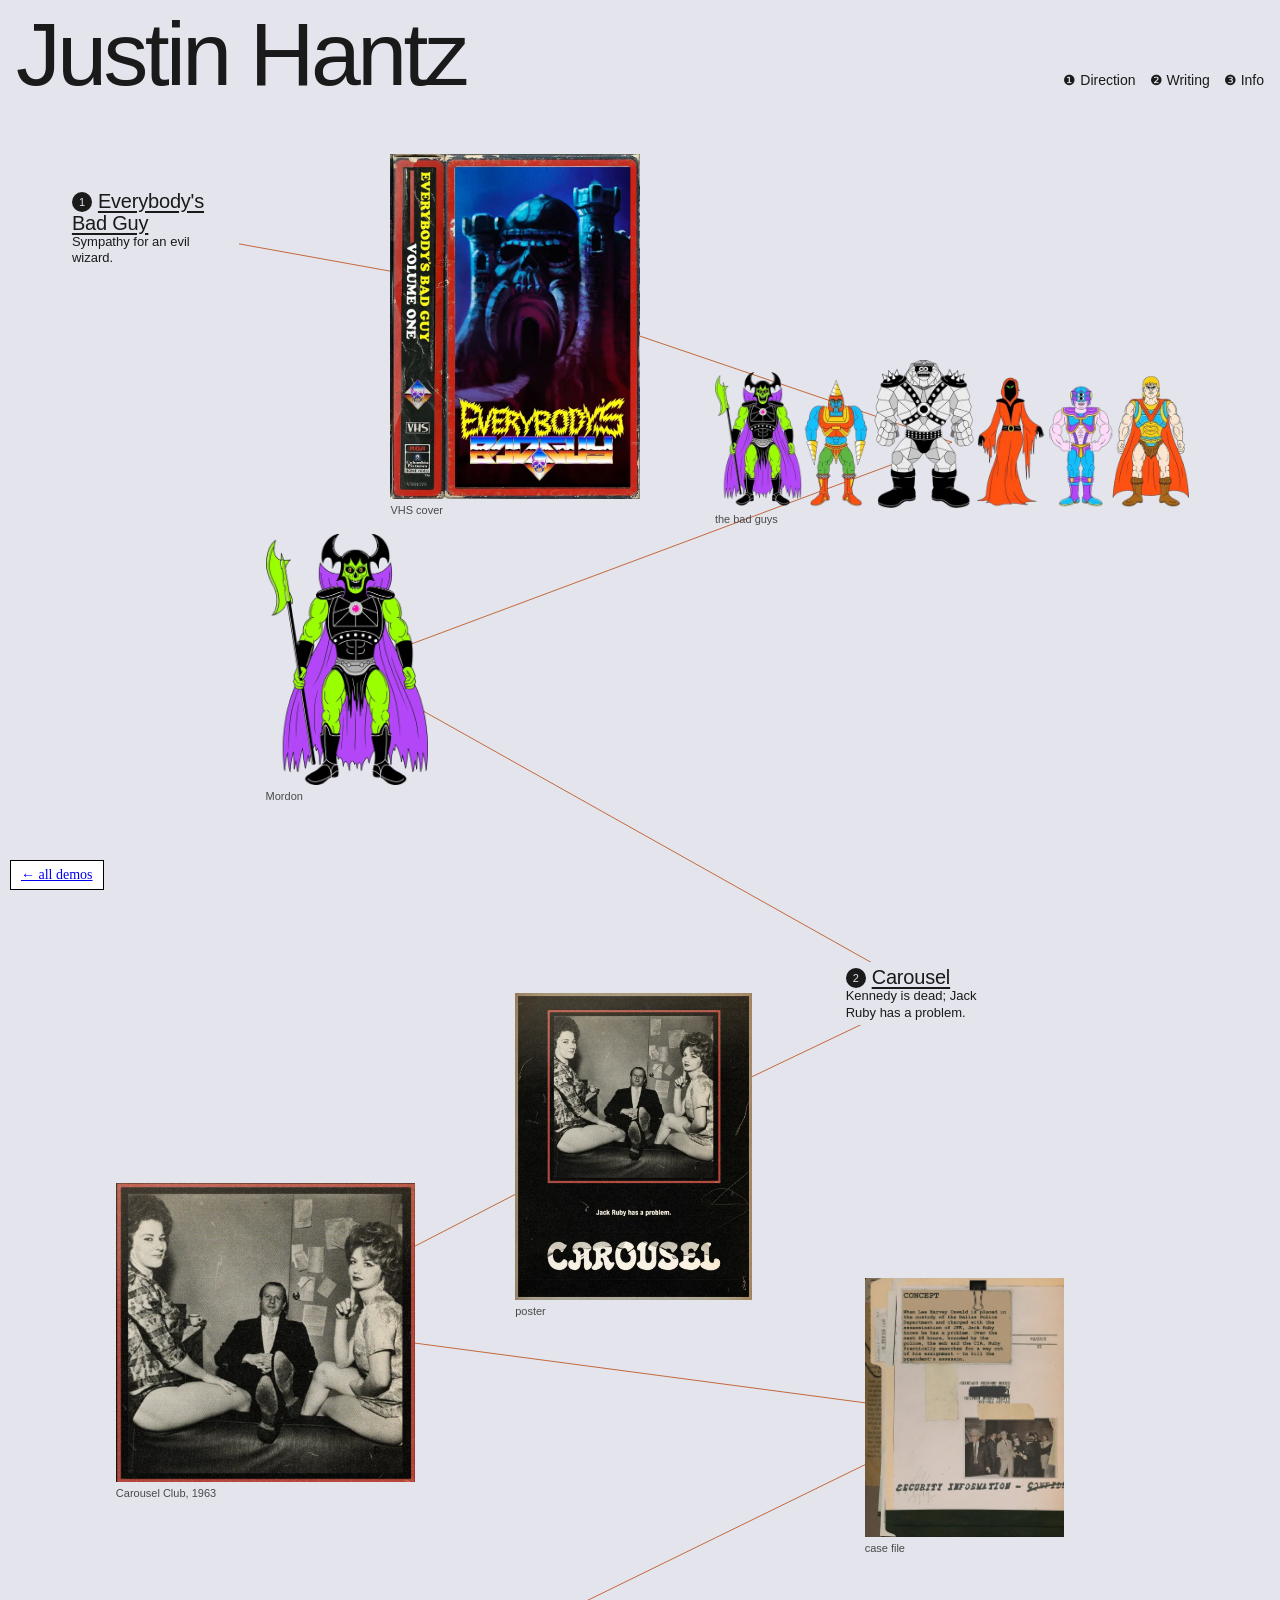
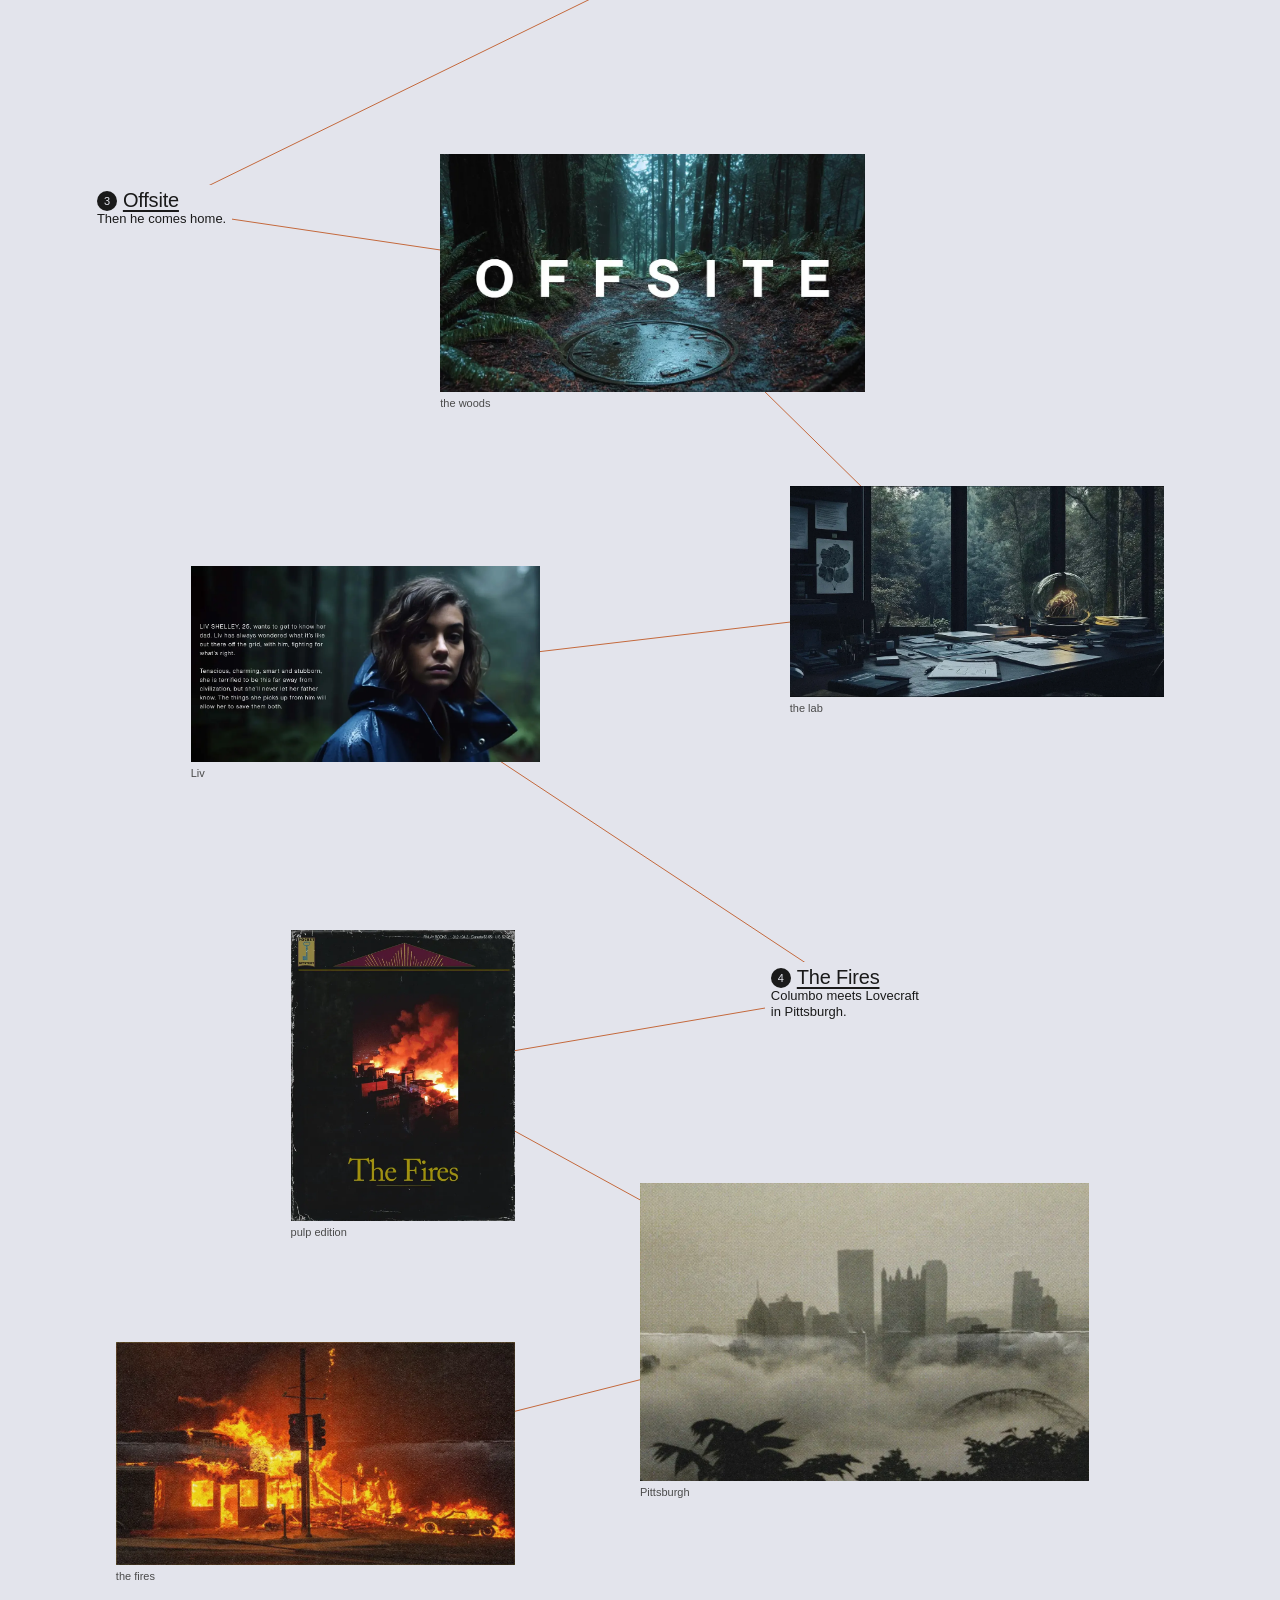
<file: demos/lines.html>
<!doctype html>
<html lang="en">
<head>
<meta charset="utf-8">
<meta name="viewport" content="width=device-width, initial-scale=1, viewport-fit=cover">
<meta name="robots" content="noindex, nofollow">
<title>Lines &middot; demos &middot; Justin Hantz</title>
<link rel="preconnect" href="https://fonts.googleapis.com">
<link rel="preconnect" href="https://fonts.gstatic.com" crossorigin>
<link rel="stylesheet" href="https://fonts.googleapis.com/css2?family=Instrument+Serif:ital@0;1&family=Courier+Prime:ital,wght@0,400;0,700;1,400&family=Anton&family=Special+Elite&family=Archivo+Narrow:wght@400;600&display=swap">
<style>
/* Four committed looks, one per view. Each view sets its own colors; no theme switching on purpose. */
:root{
  color-scheme:light;
  --serif:"Instrument Serif","Times New Roman",Times,serif;
  --mono:"Courier Prime","Courier New",Courier,monospace;
  --poster:"Anton","Impact","Arial Narrow",sans-serif;
  --type:"Special Elite","Courier New",monospace;
  --plain:Helvetica,Arial,sans-serif;
  --narrow:"Archivo Narrow","Arial Narrow",Arial,sans-serif;
  /* per-project palettes, pulled from the decks */
  --ebg-bg:#1a1d6e; --ebg-a:#ffe600; --ebg-b:#ff2e88;
  --car-bg:#141210; --car-a:#ece3cf; --car-b:#c23a2d;
  --os-bg:#1d2a24; --os-a:#d3d9d2; --os-b:#8fa496;
  --fi-bg:#3b1410; --fi-a:#f0d99a; --fi-b:#ec6b2b;
  /* grid: one signature ground */
  --pink:#ecc9c3; --ink:#111;
  /* zine: american dollars */
  --money:#24563a; --paper:#efe7d2; --paper-dk:#d9cfb4;
  --pill:#161616; --pill-fg:#f2f0ea; --pill-dim:#a29d93;
}
html,body{height:100%}
body{margin:0;background:#141210;color:#f2f0ea;font-family:var(--plain);overflow-x:hidden}
img{display:block;max-width:100%;height:auto}
a{color:inherit}
:focus-visible{outline:2px solid #ffe600;outline-offset:3px}
.view[hidden]{display:none!important}

/* switcher */
.switch{position:fixed;left:50%;bottom:calc(14px + env(safe-area-inset-bottom,0px));transform:translateX(-50%);z-index:60;display:flex;gap:4px;padding:5px;border-radius:999px;
  background:var(--pill);color:var(--pill-fg);box-shadow:0 10px 30px rgba(0,0,0,.4);font:13px var(--plain);max-width:calc(100vw - 32px)}
.switch button{border:0;background:transparent;color:var(--pill-dim);padding:9px 14px;border-radius:999px;min-height:40px;cursor:pointer;font:inherit;white-space:nowrap}
.switch button[aria-pressed="true"]{background:var(--pill-fg);color:var(--pill)}
.switch b{opacity:.55;margin-right:5px}
@media (max-width:520px){.switch button{padding:9px 10px}.switch .lb{display:none}}
.toast{position:fixed;left:50%;bottom:calc(76px + env(safe-area-inset-bottom,0px));transform:translateX(-50%);z-index:70;background:#f2f0ea;color:#161616;padding:10px 16px;border-radius:4px;font:14px var(--plain);max-width:calc(100vw - 32px)}

/* ============ 1. ROOMS ============ */
#v-rooms{height:100vh;overflow-y:auto;scroll-snap-type:y mandatory;background:var(--ebg-bg)}
.room{min-height:100vh;scroll-snap-align:start;box-sizing:border-box;display:grid;grid-template-columns:minmax(0,1fr) minmax(0,1.1fr);align-items:center;gap:clamp(20px,5vw,72px);
  padding-block:calc(48px + env(safe-area-inset-top,0px)) 96px;padding-left:max(16px,env(safe-area-inset-left,0px),5vw);padding-right:max(16px,env(safe-area-inset-right,0px),5vw)}
.room .pic{min-width:0;display:flex;justify-content:center}
.room .pic img{max-height:74vh;width:auto;box-shadow:0 30px 60px rgba(0,0,0,.35)}
.room .txt{min-width:0;display:flex;flex-direction:column;gap:14px}
.room .k{font:13px var(--mono);letter-spacing:.12em;text-transform:uppercase}
.room h2{margin:0;font:400 clamp(52px,9vw,128px)/.88 var(--serif);letter-spacing:-.01em;text-wrap:balance}
.room .ln{margin:0;font:italic 400 clamp(20px,2.4vw,30px)/1.2 var(--serif);max-width:24ch}
.room .go{align-self:flex-start;margin-top:10px;font:13px var(--mono);letter-spacing:.1em;text-transform:uppercase;background:none;border:1px solid currentColor;color:inherit;padding:12px 18px;cursor:pointer;min-height:44px}
.room.hello{grid-template-columns:1fr;align-content:center}
.room.hello h1{margin:0;font:400 clamp(64px,13vw,200px)/.85 var(--serif)}
.room.hello p{margin:0;font:14px/1.6 var(--mono);max-width:46ch}
.room.hello .down{font:13px var(--mono);letter-spacing:.12em;text-transform:uppercase;opacity:.8}
.r-hello{background:#f1ece2;color:#151515}
.r-ebg{background:var(--ebg-bg);color:var(--ebg-a)} .r-ebg .k{color:var(--ebg-b)}
.r-car{background:var(--car-bg);color:var(--car-a)} .r-car .k{color:var(--car-b)}
.r-os{background:var(--os-bg);color:var(--os-a)} .r-os .k{color:var(--os-b)}
.r-fi{background:var(--fi-bg);color:var(--fi-a)} .r-fi .k{color:var(--fi-b)}
.r-os .pic img{max-height:60vh}
@media (max-width:760px){.room{grid-template-columns:minmax(0,1fr);gap:22px;align-content:center}.room .pic img{max-height:46vh}}

/* ============ 2. GRID ============ */
#v-grid{min-height:100%;background:var(--pink);color:var(--ink);font-family:var(--plain);
  padding-block:calc(18px + env(safe-area-inset-top,0px)) 110px;padding-left:max(16px,env(safe-area-inset-left,0px));padding-right:max(16px,env(safe-area-inset-right,0px))}
.g-head{display:flex;justify-content:space-between;align-items:baseline;gap:16px;flex-wrap:wrap;font-size:14px;line-height:1.35;margin-bottom:28px}
.g-head h1{margin:0;font:400 15px var(--plain)}
.g-head h1 i{font-family:"Times New Roman",Times,serif}
.g-head p{margin:0;max-width:40ch}
.g-head a{color:var(--ink)}
.g-wall{display:grid;grid-template-columns:repeat(12,minmax(0,1fr));gap:36px 22px;align-items:start}
.g-t{border:0;background:none;padding:0;text-align:left;color:var(--ink);cursor:pointer;display:flex;flex-direction:column;gap:7px;min-width:0}
.g-t img{width:100%;transition:transform .35s ease}
.g-t:hover img{transform:scale(1.015)}
.g-t .c{font-size:12.5px;line-height:1.35}
.g-t .c b{font-weight:400;text-decoration:underline}
.g-t .c i{font-family:"Times New Roman",Times,serif;font-size:14px}
.g1{grid-column:1/span 4;transform:rotate(-1deg)}
.g2{grid-column:6/span 3;margin-top:90px}
.g3{grid-column:10/span 3;margin-top:24px;transform:rotate(1.2deg)}
.g4{grid-column:2/span 5;margin-top:-40px}
.g5{grid-column:8/span 4;margin-top:40px;transform:rotate(-.8deg)}
.g6{grid-column:1/span 3;margin-top:10px}
.g7{grid-column:5/span 4;margin-top:-30px;transform:rotate(.7deg)}
.g8{grid-column:10/span 3;margin-top:60px}
.g-foot{margin-top:60px;font-size:12px}
@media (max-width:760px){
  .g-wall{grid-template-columns:repeat(2,minmax(0,1fr));gap:26px 14px}
  .g-wall .g-t{grid-column:auto;margin-top:0;transform:none}
  .g-wall .g-t:nth-child(3n+1){grid-column:1/-1}
}

/* ============ 3. STRIP ============ */
#v-strip{height:100vh;display:flex;flex-direction:column;background:#0f0f0f}
.s-head{flex:none;display:flex;justify-content:space-between;align-items:baseline;gap:12px;font:13px var(--mono);color:#e9e5dc;
  padding-block:calc(14px + env(safe-area-inset-top,0px)) 12px;padding-left:max(16px,env(safe-area-inset-left,0px));padding-right:max(16px,env(safe-area-inset-right,0px))}
.s-head b{font-weight:700;letter-spacing:.06em}
.s-head span{opacity:.7}
.s-row{flex:1;min-height:0;display:flex;overflow-x:auto;overflow-y:hidden;scroll-snap-type:x proximity;-webkit-overflow-scrolling:touch;scrollbar-width:thin}
.s-proj{flex:none;display:flex;align-items:stretch;gap:14px;padding:18px 28px 92px 22px;scroll-snap-align:start}
.s-card{flex:none;display:flex;flex-direction:column;justify-content:space-between;width:min(300px,78vw);box-sizing:border-box;padding:18px 18px 22px;font-family:var(--mono)}
.s-card .n{font-size:12px;letter-spacing:.12em;text-transform:uppercase;opacity:.8}
.s-card h2{margin:10px 0;font:700 30px/1.05 var(--mono);text-transform:uppercase;letter-spacing:.02em}
.s-card p{margin:0 0 12px;font-size:14px;line-height:1.5}
.s-card button{align-self:flex-start;font:12px var(--mono);letter-spacing:.12em;text-transform:uppercase;background:none;border:1px solid currentColor;color:inherit;padding:10px 14px;cursor:pointer;min-height:44px}
.s-img{flex:none;height:100%;display:flex;flex-direction:column;gap:6px}
.s-img img{height:calc(100% - 22px);width:auto;max-width:none;object-fit:cover}
.s-img small{font:11px var(--mono);letter-spacing:.06em;opacity:.75}
.s-ebg{background:var(--ebg-bg);color:var(--ebg-a)} .s-car{background:var(--car-bg);color:var(--car-a)}
.s-os{background:var(--os-bg);color:var(--os-a)} .s-fi{background:var(--fi-bg);color:var(--fi-a)}
.s-ebg .s-card{background:var(--ebg-b);color:#10123f} .s-car .s-card{background:var(--car-a);color:var(--car-bg)}
.s-os .s-card{background:var(--os-a);color:var(--os-bg)} .s-fi .s-card{background:var(--fi-b);color:#2a0d08}
.s-end{flex:none;display:flex;align-items:center;padding:0 60px 80px 40px;font:13px/1.6 var(--mono);color:#e9e5dc;max-width:280px}
@media (max-width:760px){.s-proj{padding:14px 18px 86px 14px}.s-img img{height:calc(100% - 22px)}}

/* ============ 4. ZINE ============ */
#v-zine{min-height:100%;background:var(--paper);color:var(--money);position:relative;overflow:hidden;
  background-image:repeating-linear-gradient(-45deg,transparent 0 6px,rgba(36,86,58,.05) 6px 7px),repeating-linear-gradient(45deg,transparent 0 9px,rgba(36,86,58,.04) 9px 10px);
  padding-bottom:110px}
.ticker{background:var(--money);color:var(--paper);overflow:hidden;white-space:nowrap;font:15px var(--type);padding-block:calc(10px + env(safe-area-inset-top,0px)) 10px}
.ticker div{display:inline-block;padding-left:100%;animation:tick 48s linear infinite}
.ticker span{margin-right:3em}
@keyframes tick{to{transform:translateX(-100%)}}
.z-in{padding-left:max(16px,env(safe-area-inset-left,0px));padding-right:max(16px,env(safe-area-inset-right,0px))}
.z-mast{position:relative;padding-top:26px}
.z-mast h1{margin:0;font:400 clamp(70px,17vw,250px)/.82 var(--poster);text-transform:uppercase;letter-spacing:-.01em}
.z-mast h1 em{font-style:normal;display:block;-webkit-text-stroke:2px var(--money);color:transparent}
.z-mast .seal{position:absolute;right:max(16px,4vw);top:30px;width:clamp(96px,14vw,170px);aspect-ratio:1;border-radius:50%;border:3px double var(--money);display:grid;place-items:center;text-align:center;
  font:12px/1.3 var(--type);transform:rotate(-12deg);background:var(--paper)}
.z-mast p{margin:18px 0 0;font:16px/1.5 var(--type);max-width:52ch;color:#1d3a28}
.z-list{margin-top:46px;display:flex;flex-direction:column;gap:56px}
.z-p{position:relative;border:0;background:none;padding:0;color:inherit;text-align:left;cursor:pointer;display:grid;grid-template-columns:minmax(0,1fr) minmax(0,1.2fr);align-items:center;gap:0}
.z-p:nth-child(even){grid-template-columns:minmax(0,1.2fr) minmax(0,1fr)}
.z-p:nth-child(even) .z-img{order:2}
.z-img{position:relative;min-width:0}
.z-img img{width:100%;max-height:70vh;object-fit:cover;filter:grayscale(1) contrast(1.15);mix-blend-mode:multiply}
.z-img::after{content:"";position:absolute;inset:0;background:var(--money);mix-blend-mode:screen;opacity:.55}
.z-t{min-width:0;position:relative;z-index:2;margin-left:-10%;}
.z-p:nth-child(even) .z-t{margin-left:0;margin-right:-10%;text-align:right}
.z-t h2{margin:0;font:400 clamp(44px,7vw,112px)/.88 var(--poster);text-transform:uppercase;color:var(--money);text-shadow:4px 4px 0 var(--paper)}
.z-t p{margin:10px 0 0;font:15px/1.45 var(--type);color:#1d3a28}
.z-t .tag{display:inline-block;margin-top:12px;font:13px var(--type);border:2px solid var(--money);padding:4px 10px;transform:rotate(-2deg);background:var(--paper)}
.z-p:hover h2{color:#173d28}
@media (max-width:760px){.z-p,.z-p:nth-child(even){grid-template-columns:minmax(0,1fr)}.z-p:nth-child(even) .z-img{order:0}.z-t,.z-p:nth-child(even) .z-t{margin:-36px 0 0;text-align:left}.z-mast .seal{position:static;margin-top:18px}}

/* ============ 5. ROOMS, BROKEN ============ */
#v-broken{--hv:"Helvetica Neue",Helvetica,Arial,sans-serif;font-family:var(--hv);overflow-x:clip}
.br{position:relative;min-height:105vh;box-sizing:border-box;overflow-x:clip;
  padding-block:calc(28px + env(safe-area-inset-top,0px)) 40px;padding-left:max(16px,env(safe-area-inset-left,0px));padding-right:max(16px,env(safe-area-inset-right,0px))}
.br .num{position:relative;z-index:4;font:400 clamp(40px,6vw,84px)/1 var(--hv)}
.br .big{position:absolute;z-index:3;left:-.06em;bottom:-.12em;margin:0;white-space:nowrap;font:400 clamp(110px,21vw,330px)/.8 var(--hv);letter-spacing:-.045em;pointer-events:none}
.br .im{position:relative;z-index:2;display:flex;gap:10px;align-items:flex-start;margin-bottom:-26vh;width:min(40vw,520px)}
.br .im img{width:100%;min-width:0}
.br .im .vc{writing-mode:vertical-rl;font:11px var(--hv);letter-spacing:.08em;text-transform:uppercase;white-space:nowrap;flex:none}
.br .im2{position:absolute;z-index:2;width:min(22vw,300px)}
.br .meta{position:relative;z-index:4;max-width:28ch;font:15px/1.35 var(--hv);margin-top:18px;display:flex;flex-direction:column;gap:10px}
.br .meta button{align-self:flex-start;font:400 15px var(--hv);background:none;border:0;border-bottom:1px solid currentColor;color:inherit;padding:2px 0;cursor:pointer;min-height:32px}
.br-intro{background:#ebe6dc;color:#111;min-height:70vh}
.br-intro h1{margin:0;font:400 clamp(70px,15vw,240px)/.82 var(--hv);letter-spacing:-.045em}
.br-intro p{margin:24px 0 0;max-width:40ch;font:15px/1.4 var(--hv)}
.br1{background:var(--ebg-bg);color:var(--ebg-a)} .br1 .big{color:var(--ebg-b)}
.br1 .im{margin-left:auto;margin-right:8vw} .br1 .im2{left:6vw;top:40%;width:min(30vw,420px)}
.br2{background:var(--car-bg);color:var(--car-a)} .br2 .big{color:var(--car-b);left:auto;right:-.06em}
.br2 .im{margin-left:4vw} .br2 .im2{right:10vw;top:18%}
.br3{background:var(--os-bg);color:var(--os-a)} .br3 .big{color:var(--os-b)}
.br3 .im{margin-left:auto;margin-right:3vw;width:min(52vw,680px)} .br3 .im2{left:8vw;top:46%;width:min(26vw,360px)}
.br4{background:var(--fi-bg);color:var(--fi-a);min-height:118vh} .br4 .big{color:var(--fi-b);left:auto;right:-.04em}
.br4 .im{margin-left:6vw;margin-bottom:0} .br4 .im2{right:6vw;top:22%;width:min(34vw,460px)}
.br-out{background:#ebe6dc;color:#111;min-height:30vh;display:flex;align-items:flex-end;font:15px var(--hv)}
@media (max-width:760px){
  .br{min-height:auto;padding-bottom:30vw}
  .br .im{width:72vw;margin-bottom:-14vw} .br3 .im{width:86vw}
  .br .im2{position:relative;left:auto!important;right:auto!important;top:auto!important;width:46vw!important;margin:18px 0 0 auto}
  .br .big{font-size:27vw}
}

/* ============ 6. BIG TYPE ============ */
#v-type{--hv:"Helvetica Neue",Helvetica,Arial,sans-serif;font-family:var(--hv);background:#111;overflow-x:clip}
.ty-head{position:fixed;top:0;left:0;right:0;z-index:20;display:flex;justify-content:space-between;align-items:flex-start;pointer-events:none;
  padding-top:env(safe-area-inset-top,0px);padding-left:max(10px,env(safe-area-inset-left,0px));padding-right:max(10px,env(safe-area-inset-right,0px));mix-blend-mode:difference;color:#fff}
.ty-head span{font:400 clamp(48px,9vw,140px)/.82 var(--hv);letter-spacing:-.04em}
.ty{position:relative;height:100vh;overflow:hidden;display:flex;align-items:center}
.ty>img{position:absolute;inset:0;width:100%;height:100%;object-fit:cover;max-width:none}
.ty h2{position:relative;margin:0;padding:0 0 0 1vw;white-space:nowrap;font:400 clamp(120px,24vw,380px)/.82 var(--hv);letter-spacing:-.05em}
.ty .cap{position:absolute;left:max(14px,env(safe-area-inset-left,0px));bottom:84px;max-width:34ch;font:15px/1.35 var(--hv)}
.ty .cap button{display:block;margin-top:8px;font:400 15px var(--hv);background:none;border:0;border-bottom:1px solid currentColor;color:inherit;padding:2px 0;cursor:pointer;min-height:32px}
.ty .rot{position:absolute;right:max(10px,env(safe-area-inset-right,0px));top:50%;writing-mode:vertical-rl;font:12px var(--hv);letter-spacing:.1em;text-transform:uppercase}
.ty1{color:#ffe600}.ty2{color:#f3ead8}.ty3{color:#fff}.ty4{color:#111}
.ty2>img{filter:contrast(1.1)}.ty4>img{filter:saturate(1.2) brightness(1.15)}
.ty-nav{position:relative;min-height:100vh;overflow:hidden;display:flex;align-items:center;color:#111;background:#c9c3b6}
.ty-nav>img{position:absolute;inset:-40px;width:calc(100% + 80px);height:calc(100% + 80px);object-fit:cover;filter:blur(28px) saturate(.8);opacity:.75;max-width:none}
.ty-nav nav{position:relative;padding:0 0 70px 1vw;font:400 clamp(44px,8.6vw,136px)/.9 var(--hv);letter-spacing:-.04em}
.ty-nav button{font:inherit;letter-spacing:inherit;color:inherit;background:none;border:0;padding:0;cursor:pointer;text-align:left}
.ty-nav button:hover{color:#fff}
.ty-nav .c{display:inline-grid;place-items:center;width:.82em;height:.82em;border-radius:50%;background:#111;color:#c9c3b6;font-size:.62em;vertical-align:.08em;margin-right:.08em}
@media (max-width:760px){.ty h2{white-space:normal;font-size:23vw;line-height:.86}.ty-head span{font-size:14vw}}

/* ============ 7. CONSTELLATION ============ */
#v-const{--hv:"Helvetica Neue",Helvetica,Arial,sans-serif;font-family:var(--hv);background:#e3e4ec;color:#1a1a1a;
  padding-block:calc(16px + env(safe-area-inset-top,0px)) 110px;padding-left:max(16px,env(safe-area-inset-left,0px));padding-right:max(16px,env(safe-area-inset-right,0px))}
.co-head{display:flex;justify-content:space-between;align-items:baseline;gap:16px;flex-wrap:wrap}
.co-head h1{margin:0;font:400 clamp(44px,7vw,104px)/.85 var(--hv);letter-spacing:-.04em}
.co-head nav{font:14px var(--hv);display:flex;gap:14px;flex-wrap:wrap}
.co-head nav a{color:#1a1a1a;text-decoration:none}
.co-wrap{position:relative;margin-top:30px}
.co-wrap svg{position:absolute;inset:0;width:100%;height:100%;pointer-events:none;overflow:visible}
.co-wrap svg path{fill:none;stroke:#c4693d;stroke-width:1}
.co-cl{position:relative;height:88vh;min-height:620px}
.co-n{position:absolute;margin:0}
.co-n img{width:100%}
.co-n figcaption{font:11px var(--hv);margin-top:5px;color:#4a4a4a}
.co-l{position:absolute;border:0;background:#e3e4ec;color:#1a1a1a;text-align:left;padding:4px 6px;cursor:pointer;font:13px/1.3 var(--hv);max-width:24ch}
.co-l b{display:block;font:400 20px/1.1 var(--hv);letter-spacing:-.01em;text-decoration:underline;text-underline-offset:3px}
.co-l .c{display:inline-grid;place-items:center;width:20px;height:20px;border-radius:50%;background:#1a1a1a;color:#e3e4ec;font-size:11px;margin-right:6px;vertical-align:2px}
@media (max-width:760px){
  .co-cl{height:auto;min-height:0;display:flex;flex-direction:column;gap:34px;padding:24px 0}
  .co-n,.co-l{position:relative;left:auto!important;top:auto!important;right:auto!important}
  .co-n{width:62%!important}.co-n:nth-of-type(even){align-self:flex-end}
}
@media (prefers-reduced-motion:reduce){.ticker div{animation:none;padding-left:0}.g-t img{transition:none}}

.backlink{position:fixed;left:max(10px,env(safe-area-inset-left,0px));bottom:calc(10px + env(safe-area-inset-bottom,0px));z-index:90;
  font:14px "Times New Roman",Times,serif;background:#fff;color:#0000ee;border:1px solid #000;padding:6px 10px;text-decoration:underline}
body{background:#e3e4ec}
</style>
</head>
<body>
<main class="view" id="v-const" aria-label="Constellation">
  <header class="co-head"><h1>Justin Hantz</h1><nav><a href="#const">&#10102; Direction</a><a href="#const">&#10103; Writing</a><a href="#const">&#10104; Info</a></nav></header>
  <div class="co-wrap" id="co-wrap"><svg aria-hidden="true"><path id="co-path" d=""/></svg>
    <div class="co-cl" data-cl><button class="co-l" data-node data-p="Everybody's Bad Guy" style="left:4%;top:8%"><b><span class="c">1</span>Everybody's Bad Guy</b>Sympathy for an evil wizard.</button><figure class="co-n" data-node style="left:30%;top:4%;width:20%"><img src="img/ebg-vhs.webp" alt=""><figcaption>VHS cover</figcaption></figure><figure class="co-n" data-node style="left:56%;top:30%;width:38%"><img src="img/ebg-lineup.webp" alt=""><figcaption>the bad guys</figcaption></figure><figure class="co-n" data-node style="left:20%;top:52%;width:13%"><img src="img/ebg-mordon.webp" alt=""><figcaption>Mordon</figcaption></figure></div>
    <div class="co-cl" data-cl><button class="co-l" data-node data-p="Carousel" style="left:66%;top:6%"><b><span class="c">2</span>Carousel</b>Kennedy is dead; Jack Ruby has a problem.</button><figure class="co-n" data-node style="left:40%;top:10%;width:19%"><img src="img/car-cover.webp" alt=""><figcaption>poster</figcaption></figure><figure class="co-n" data-node style="left:8%;top:34%;width:24%"><img src="img/car-photo.webp" alt=""><figcaption>Carousel Club, 1963</figcaption></figure><figure class="co-n" data-node style="left:68%;top:46%;width:16%"><img src="img/car-file.webp" alt=""><figcaption>case file</figcaption></figure></div>
    <div class="co-cl" data-cl><button class="co-l" data-node data-p="Offsite" style="left:6%;top:10%"><b><span class="c">3</span>Offsite</b>Then he comes home.</button><figure class="co-n" data-node style="left:34%;top:6%;width:34%"><img src="img/os-cover.webp" alt=""><figcaption>the woods</figcaption></figure><figure class="co-n" data-node style="left:62%;top:48%;width:30%"><img src="img/os-lab.webp" alt=""><figcaption>the lab</figcaption></figure><figure class="co-n" data-node style="left:14%;top:58%;width:28%"><img src="img/os-liv.webp" alt=""><figcaption>Liv</figcaption></figure></div>
    <div class="co-cl" data-cl><button class="co-l" data-node data-p="The Fires" style="left:60%;top:8%"><b><span class="c">4</span>The Fires</b>Columbo meets Lovecraft in Pittsburgh.</button><figure class="co-n" data-node style="left:22%;top:4%;width:18%"><img src="img/fires-cover.webp" alt=""><figcaption>pulp edition</figcaption></figure><figure class="co-n" data-node style="left:50%;top:36%;width:36%"><img src="img/pittsburgh.webp" alt=""><figcaption>Pittsburgh</figcaption></figure><figure class="co-n" data-node style="left:8%;top:56%;width:32%"><img src="img/still-street-fire.webp" alt=""><figcaption>the fires</figcaption></figure></div>
  </div>
</main>
<a class="backlink" href="./">&larr; all demos</a>
<script>
const SITE={"Everybody's Bad Guy":"ebg","Carousel":"carousel","Offsite":"offsite","The Fires":"fires"};
document.querySelectorAll("[data-p]").forEach(b=>b.addEventListener("click",()=>{location.href="../#"+SITE[b.dataset.p]}));
</script><script>/* constellation lines: connect each cluster's nodes in order, then chain clusters */
function drawLines(){
  const w=document.getElementById("co-wrap");if(!w||w.offsetParent===null)return;
  const r0=w.getBoundingClientRect();let d="";let prev=null;
  w.querySelectorAll("[data-cl]").forEach(cl=>{
    cl.querySelectorAll("[data-node]").forEach(n=>{
      const r=n.getBoundingClientRect();const x=r.left-r0.left+r.width/2,y=r.top-r0.top+Math.min(r.height/2,140);
      d+=(prev?"L":"M")+x.toFixed(1)+" "+y.toFixed(1)+" ";prev=[x,y];
    });
  });
  document.getElementById("co-path").setAttribute("d",d);
}
window.addEventListener("resize",drawLines);
document.querySelectorAll("#co-wrap img").forEach(i=>i.addEventListener("load",drawLines));
drawLines();</script>
</body>
</html>
</file>
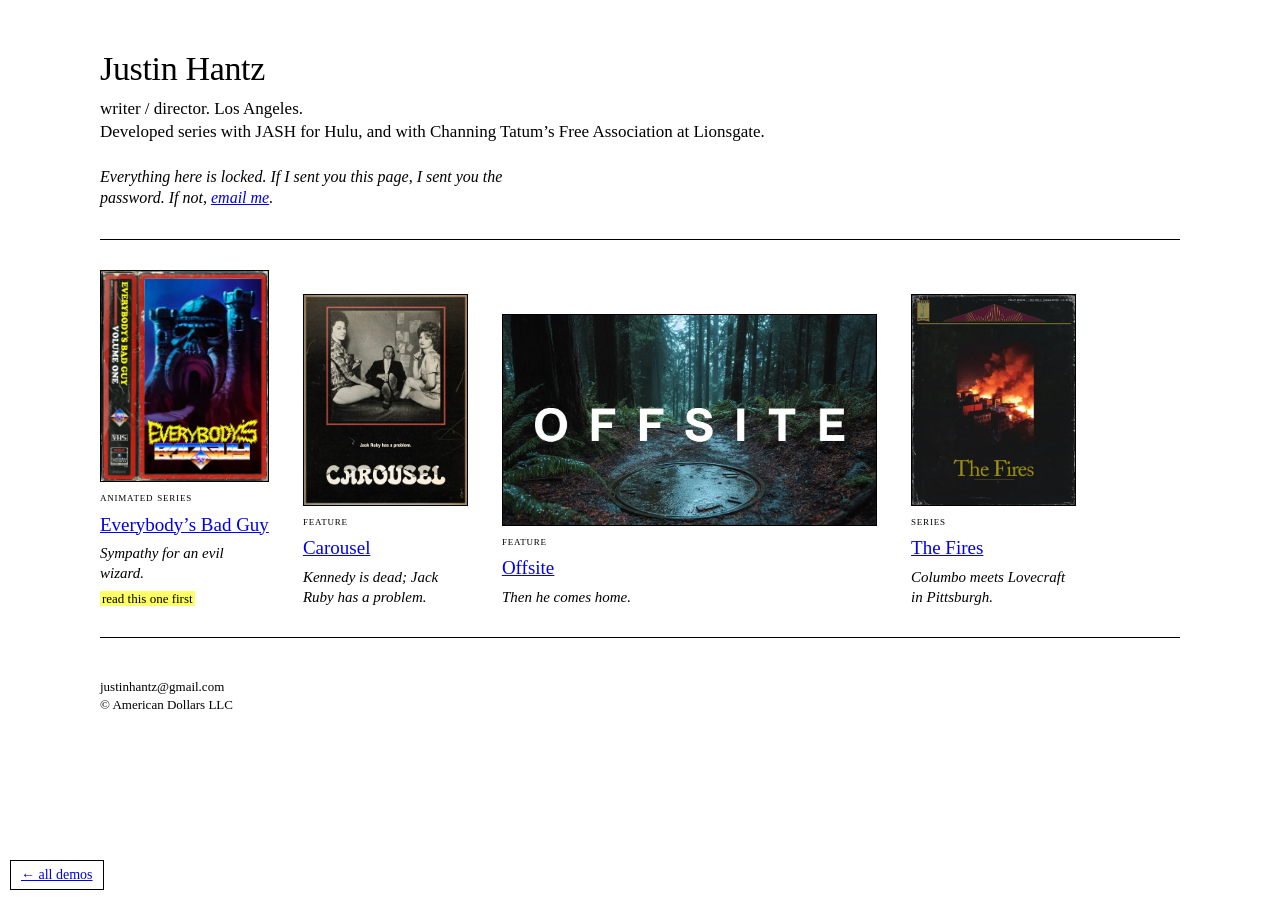
<file: demos/plain.html>
<!doctype html>
<html lang="en">
<head>
<meta charset="utf-8">
<meta name="viewport" content="width=device-width, initial-scale=1, viewport-fit=cover">
<meta name="robots" content="noindex, nofollow">
<title>Index &middot; demos &middot; Justin Hantz</title>
<style>
/* Five plain-HTML directions, one per view. Browser-default faces on purpose; each view commits to one light look. */
:root{
  color-scheme:light;
  --times:"Times New Roman",Times,serif;
  --mono:"Courier New",Courier,ui-monospace,monospace;
  --link:#0000ee; --visited:#551a8b; --hi:#ffff66; --ink:#000;
  --rule:#999; --win:#c0c0c0; --paper:#faf8f2;
}
html{background:#fff}
body{margin:0;background:#fff;color:var(--ink);font-family:var(--times);font-size:16px;line-height:1.35}
img{display:block;max-width:100%;height:auto}
a{color:var(--link)}
:focus-visible{outline:2px solid var(--link);outline-offset:2px}
.view[hidden]{display:none!important}
.pad{padding-block:calc(18px + env(safe-area-inset-top,0px)) 110px;padding-left:max(16px,env(safe-area-inset-left,0px));padding-right:max(16px,env(safe-area-inset-right,0px))}
.sc{font-variant:small-caps;letter-spacing:.06em;text-transform:lowercase}

.switch{position:fixed;left:50%;bottom:calc(12px + env(safe-area-inset-bottom,0px));transform:translateX(-50%);z-index:60;display:flex;gap:2px;padding:3px;background:var(--win);
  border:2px solid;border-color:#fff #555 #555 #fff;font:13px Arial,Helvetica,sans-serif;max-width:calc(100vw - 24px)}
.switch button{font:inherit;color:#000;background:var(--win);border:2px solid;border-color:#fff #555 #555 #fff;padding:6px 12px;min-height:36px;cursor:pointer;white-space:nowrap}
.switch button[aria-pressed="true"]{border-color:#555 #fff #fff #555;background:#d6d6d6}
@media (max-width:520px){.switch .lb{display:none}.switch button{padding:6px 11px}}
.toast{position:fixed;left:50%;bottom:calc(66px + env(safe-area-inset-bottom,0px));transform:translateX(-50%);z-index:70;background:#ffffe1;color:#000;border:1px solid #000;padding:8px 12px;font:14px var(--times);max-width:calc(100vw - 32px)}

/* 1 TUNED INDEX */
#v1 .wrap{max-width:1080px;margin:0 auto}
#v1 h1{font-size:34px;font-weight:400;margin:28px 0 6px;letter-spacing:-.01em}
#v1 .sub{margin:0;font-size:17px}
#v1 .note{margin:22px 0 0;font-style:italic;max-width:56ch}
#v1 hr{border:0;border-top:1px solid #000;margin:30px 0}
#v1 .row{display:flex;flex-wrap:wrap;gap:40px 34px;align-items:flex-end}
#v1 .it{display:flex;flex-direction:column;gap:6px;text-decoration:none;color:var(--ink)}
#v1 .it img{height:210px;width:auto;border:1px solid #000}
#v1 .it .f{font-size:13px}
#v1 .it .t{color:var(--link);text-decoration:underline;font-size:19px}
#v1 .it .l{font-style:italic;font-size:15px;max-width:22ch}
#v1 .it:hover img{outline:4px solid var(--hi);outline-offset:0}
#v1 mark{background:var(--hi);color:#000;padding:0 2px}
#v1 .foot{font-size:13px;margin-top:40px}
@media (max-width:640px){#v1 .row{display:grid;grid-template-columns:1fr 1fr;gap:28px 16px;align-items:start}#v1 .it img{height:auto;width:100%}}

/* 2 FRAMES */
#v2{display:grid;grid-template-columns:250px minmax(0,1fr);min-height:100vh}
#v2 .left{border-right:3px solid;border-color:transparent #808080 transparent transparent;box-shadow:inset -1px 0 0 #fff,1px 0 0 #dfdfdf;background:#f2f2ee;
  padding-block:calc(18px + env(safe-area-inset-top,0px)) 90px;padding-left:max(16px,env(safe-area-inset-left,0px));padding-right:16px;position:sticky;top:0;height:100vh;box-sizing:border-box;overflow:auto}
#v2 .left h1{font-size:22px;font-weight:400;margin:6px 0 4px}
#v2 .left p{font-size:13px;margin:0 0 18px}
#v2 .left ul{list-style:none;margin:0;padding:0;display:flex;flex-direction:column;gap:10px}
#v2 .left button{font:17px var(--times);color:var(--link);text-decoration:underline;background:none;border:0;padding:2px 0;text-align:left;cursor:pointer}
#v2 .left button[aria-current="true"]{color:#000;text-decoration:none;background:var(--hi)}
#v2 .left .f{display:block;font-size:12px;color:#444;text-decoration:none}
#v2 .right{padding-block:calc(24px + env(safe-area-inset-top,0px)) 110px;padding-left:clamp(16px,4vw,48px);padding-right:max(16px,env(safe-area-inset-right,0px));min-width:0}
#v2 .right h2{font-size:40px;font-weight:400;margin:0 0 4px}
#v2 .right .k{font-size:14px;margin:0 0 18px}
#v2 .right .imgs{display:flex;flex-wrap:wrap;gap:12px;align-items:flex-start}
#v2 .right .imgs img{height:210px;width:auto}
#v2 .right p{max-width:60ch}
#v2 .right form{margin-top:18px;font-size:15px}
@media (max-width:700px){#v2{grid-template-columns:minmax(0,1fr)}#v2 .left{position:static;height:auto;border-right:0;border-bottom:3px solid #808080;padding-bottom:16px;padding-right:max(16px,env(safe-area-inset-right,0px))}
  #v2 .left ul{flex-direction:row;flex-wrap:wrap;gap:8px 16px}#v2 .left .f{display:none}#v2 .right .imgs img{height:170px}}

/* 3 TABLE */
#v3{background:#fff}
#v3 h1{font-size:28px;font-weight:400;margin:14px 0 4px}
#v3 .sub{margin:0 0 20px;font-size:15px}
#v3 .tw{overflow-x:auto;max-width:100%}
#v3 table{border-collapse:collapse;width:100%;max-width:1200px;font-size:15px}
#v3 th,#v3 td{border:1px solid var(--rule);padding:8px 10px;text-align:left;vertical-align:top}
#v3 th{background:#e4e4e4;font-weight:400;font-size:13px}
#v3 td.img{width:76px}
#v3 td.img img{width:72px;height:auto}
#v3 td.pg{font-variant-numeric:tabular-nums;white-space:nowrap}
#v3 tbody tr{cursor:pointer}
#v3 tbody tr:hover,#v3 tbody tr:focus-within{background:var(--hi)}
#v3 .ttl{color:var(--link);text-decoration:underline;font:inherit;font-size:17px;background:none;border:0;padding:0;cursor:pointer;text-align:left}
#v3 .foot{font-size:13px;margin-top:18px}
@media (max-width:700px){
  #v3 thead{display:none}
  #v3 table,#v3 tbody,#v3 tr,#v3 td{display:block;width:auto}
  #v3 tr{display:grid;grid-template-columns:72px minmax(0,1fr);gap:4px 12px;border:1px solid var(--rule);padding:10px;margin-bottom:12px}
  #v3 td{border:0;padding:0}
  #v3 td.img{grid-row:span 4;width:auto}
}

/* 4 README */
#v4{font-family:var(--mono);font-size:15px;line-height:1.45;background:#fff}
#v4 .col{max-width:74ch}
#v4 pre{font:inherit;margin:0;white-space:pre-wrap}
#v4 h1,#v4 h2{font:inherit;font-weight:700;margin:0}
#v4 .rule{margin:14px 0;overflow:hidden;white-space:nowrap}
#v4 a,#v4 button.lk{color:var(--link);text-decoration:underline;font:inherit;background:none;border:0;padding:0;cursor:pointer}
#v4 .proj{margin:6px 0 26px}
#v4 .proj img{width:min(260px,70vw);margin:12px 0;border:1px solid #000}
#v4 .proj .two{display:flex;gap:10px;flex-wrap:wrap;align-items:flex-start}
#v4 .proj .two img{width:min(200px,42vw)}
#v4 .dots{display:flex;gap:8px}
#v4 .dots span:nth-child(2){flex:1;overflow:hidden;white-space:nowrap;color:#777}

/* 5 BIG BLUE */
#v5{background:var(--paper)}
#v5 .top{display:flex;justify-content:space-between;gap:16px;flex-wrap:wrap;font-size:15px;margin-bottom:24px}
#v5 .top b{font-weight:400;font-size:18px}
#v5 .bb{display:grid;grid-template-columns:minmax(0,1fr) auto;gap:18px 28px;align-items:end;border-top:1px solid #000;padding:20px 0 26px}
#v5 .bb button.t{font:400 clamp(44px,9.5vw,140px)/.9 var(--times);color:var(--link);text-decoration:underline;text-decoration-thickness:.04em;text-underline-offset:.08em;background:none;border:0;padding:0;text-align:left;cursor:pointer;letter-spacing:-.02em}
#v5 .bb.seen button.t{color:var(--visited)}
#v5 .bb .m{grid-column:1;font-size:16px;margin-top:-4px}
#v5 .bb .m i{font-size:18px}
#v5 .bb img{grid-column:2;grid-row:1/span 2;height:clamp(140px,18vw,250px);width:auto}
#v5 .bb .seenl{font-size:13px;color:var(--visited)}
#v5 .foot{font-size:14px;border-top:1px solid #000;padding-top:14px}
#v5 .foot button{font:inherit;color:var(--link);text-decoration:underline;background:none;border:0;padding:0;cursor:pointer}
@media (max-width:640px){#v5 .bb{grid-template-columns:minmax(0,1fr)}#v5 .bb img{grid-column:1;grid-row:auto;height:auto;width:62%}}

.backlink{position:fixed;left:max(10px,env(safe-area-inset-left,0px));bottom:calc(10px + env(safe-area-inset-bottom,0px));z-index:90;
  font:14px "Times New Roman",Times,serif;background:#fff;color:#0000ee;border:1px solid #000;padding:6px 10px;text-decoration:underline}
body{background:#fff}
</style>
</head>
<body>
<main class="view pad" id="v1" aria-label="Index"></main>
<a class="backlink" href="./">&larr; all demos</a>
<script>
const ME={name:"Justin Hantz",sub:"writer / director. Los Angeles.",cred:"Developed series with JASH for Hulu, and with Channing Tatum’s Free Association at Lionsgate.",mail:"justinhantz@gmail.com"};
const P=[
 {id:"ebg",t:"Everybody’s Bad Guy",f:"Animated series",ff:"Developed with JASH for Hulu",l:"Sympathy for an evil wizard.",pg:"33 pp. (ep. 103)",
  log:"A sitcom set in the world of a 1980s fantasy-action cartoon, told from the villain’s side. Mordon is an evil warlock who also happens to be an incompetent narcissist. The forces of good stand in his way, but not as much as his own ego.",
  cr:"Written by Justin Hantz. Created by Justin Hantz & Josh Freydkis.",mat:"Deck + script (ep. 103)",cover:"img/ebg-vhs.webp",imgs:["img/ebg-lineup.webp","img/ebg-mordon.webp"]},
 {id:"car",t:"Carousel",f:"Feature",ff:"Dallas, November 22–24, 1963",l:"Kennedy is dead; Jack Ruby has a problem.",pg:"103 pp.",
  log:"Oswald is in Dallas police custody, and Jack Ruby has a problem. Over the next 48 hours, hounded by the police, the mob and the CIA, Ruby looks for any way out of his assignment: killing the president’s assassin.",
  cr:"Written by Matt Christman, Justin Hantz & Lee Landey.",mat:"Deck + first draft",cover:"img/car-cover.webp",imgs:["img/car-photo.webp","img/car-file.webp"]},
 {id:"os",t:"Offsite",f:"Feature",ff:"Contained horror, Blumhouse-style",l:"Then he comes home.",pg:"94 pp.",
  log:"A father and daughter, both environmental activists, head into the Pacific Northwest backcountry. Lost in the woods, they come upon a mysterious mansion, only to discover they’ve landed in the secret playground of a maniacal billionaire. Then he comes home.",
  cr:"Written by Lee Landey & Justin Hantz.",mat:"Deck + full draft",cover:"img/os-cover.webp",imgs:["img/os-lab.webp"]},
 {id:"fi",t:"The Fires",f:"Series",ff:"Pilot + pitch, Pittsburgh",l:"Columbo meets Lovecraft in Pittsburgh.",pg:"58 pp. (pilot)",
  log:"A supernatural detective drama. In present-day Pittsburgh, an unlikely pair of detectives investigate a string of arsons plaguing the rust belt. A classic procedural in the tradition of Columbo, until the cosmic horror of Lovecraft creeps in.",
  cr:"Written by Lee Landey & Justin Hantz.",mat:"Pitch deck + pilot",cover:"img/fires-cover.webp",imgs:["img/pittsburgh.webp","img/still-street-fire.webp"]}
];
const $=s=>document.querySelector(s);
function toast(t){document.querySelectorAll(".toast").forEach(n=>n.remove());const n=document.createElement("div");n.className="toast";n.setAttribute("role","status");n.textContent=t;document.body.append(n);setTimeout(()=>n.remove(),2200)}
const SITE={ebg:"ebg",car:"carousel",os:"offsite",fi:"fires"};const openMsg=p=>{location.href="../#"+SITE[p.id]};
const pw=id=>`<form onsubmit="event.preventDefault();toast('Demo: the real site checks the password here.')"><label for="pw-${id}">password:</label> <input id="pw-${id}" type="password" size="12" autocomplete="off"> <input type="submit" value="Submit"></form>`;

/* 1 */
if($("#v1"))$("#v1").innerHTML=`<div class="wrap"><h1>${ME.name}</h1><p class="sub">${ME.sub}</p><p class="sub">${ME.cred}</p>
<p class="note">Everything here is locked. If I sent you this page, I sent you the password. If not, <a href="mailto:${ME.mail}">email me</a>.</p><hr>
<div class="row">${P.map(p=>`<a class="it" href="#1" data-id="${p.id}"><img src="${p.cover}" alt=""><span class="f sc">${p.f}</span><span class="t">${p.t}</span><span class="l">${p.l}</span>${p.id==="ebg"?'<span class="f"><mark>read this one first</mark></span>':""}</a>`).join("")}</div>
<hr><p class="foot">${ME.mail}<br>&copy; American Dollars LLC</p></div>`;
document.querySelectorAll("#v1 .it").forEach(a=>a.addEventListener("click",e=>{e.preventDefault();openMsg(P.find(p=>p.id===a.dataset.id))}));

/* 2 */
function frame(id){const p=P.find(x=>x.id===id);
  document.querySelectorAll("#v2 .left button").forEach(b=>b.setAttribute("aria-current",b.dataset.id===id));
  $("#v2 .right").innerHTML=`<h2>${p.t}</h2><p class="k"><span class="sc">${p.f}</span> &middot; ${p.ff}</p>
  <div class="imgs"><img src="${p.cover}" alt="">${p.imgs.map(s=>`<img src="${s}" alt="">`).join("")}</div>
  <p><i>${p.l}</i></p><p>${p.log}</p><p>${p.cr}<br>Script: ${p.pg}</p><p><a href="../#${SITE[p.id]}">Open the project &rarr;</a> <small>(password required)</small></p>`;}
if($("#v2"))$("#v2").innerHTML=`<div class="left"><h1>${ME.name}</h1><p>${ME.sub}<br>${ME.mail}</p><ul>${P.map(p=>`<li><button data-id="${p.id}">${p.t}<span class="f">${p.f}</span></button></li>`).join("")}</ul></div><div class="right"></div>`;
document.querySelectorAll("#v2 .left button").forEach(b=>b.addEventListener("click",()=>frame(b.dataset.id)));
if($("#v2"))frame("ebg");

/* 3 */
if($("#v3"))$("#v3").innerHTML=`<h1>${ME.name}</h1><p class="sub">${ME.sub} ${ME.cred}</p>
<div class="tw"><table><thead><tr><th></th><th>Title</th><th>Format</th><th>Logline</th><th>Script</th><th>Materials</th></tr></thead><tbody>
${P.map(p=>`<tr data-id="${p.id}"><td class="img"><img src="${p.cover}" alt=""></td><td><button class="ttl">${p.t}</button></td><td>${p.f}<br><small>${p.ff}</small></td><td><i>${p.l}</i></td><td class="pg">${p.pg}</td><td>${p.mat}</td></tr>`).join("")}
</tbody></table></div><p class="foot">Click a row to open it. Everything is locked; passwords by request. ${ME.mail}</p>`;
document.querySelectorAll("#v3 tbody tr").forEach(r=>r.addEventListener("click",()=>openMsg(P.find(p=>p.id===r.dataset.id))));

/* 4 */
const RULE="=".repeat(200),DASH="-".repeat(200);
if($("#v4"))$("#v4").innerHTML=`<div class="col"><h1>JUSTIN HANTZ</h1><pre>${ME.sub}
${ME.cred}
contact: <a href="mailto:${ME.mail}">${ME.mail}</a></pre>
<div class="rule">${RULE}</div><h2>CONTENTS</h2>
${P.map((p,i)=>`<div class="dots"><span>[${i+1}] <a href="#4" data-go="${p.id}">${p.t}</a></span><span>${".".repeat(200)}</span><span>${p.f.toLowerCase()}</span></div>`).join("")}
<pre>
everything below is locked. if i sent you this,
i sent you the password. if not, ask.</pre>
${P.map((p,i)=>`<div class="rule">${RULE}</div><div class="proj" id="r-${p.id}"><h2>[${i+1}] ${p.t.toUpperCase()}</h2><pre>${p.f}. ${p.ff}.
${p.pg}

${p.l}</pre><div class="two"><img src="${p.cover}" alt="">${p.imgs.slice(0,1).map(s=>`<img src="${s}" alt="">`).join("")}</div><pre>${p.log}

${p.cr}</pre><pre>
&gt; <button class="lk" data-id="${p.id}">open ${p.t.toLowerCase()}</button></pre></div>`).join("")}
<div class="rule">${DASH}</div><pre>(c) american dollars llc. last updated 11/04/26.</pre></div>`;
document.querySelectorAll("#v4 [data-go]").forEach(a=>a.addEventListener("click",e=>{e.preventDefault();document.getElementById("r-"+a.dataset.go).scrollIntoView({behavior:"smooth"})}));
document.querySelectorAll("#v4 button.lk").forEach(b=>b.addEventListener("click",()=>openMsg(P.find(p=>p.id===b.dataset.id))));

/* 5 */
let seen={};try{seen=JSON.parse(localStorage.getItem("bb-seen")||"{}")}catch(e){}
function draw5(){
  if($("#v5"))$("#v5").innerHTML=`<div class="top"><b>${ME.name}</b><span>${ME.sub} <a href="mailto:${ME.mail}">${ME.mail}</a></span></div>
  ${P.map(p=>`<div class="bb${seen[p.id]?" seen":""}"><button class="t" data-id="${p.id}">${p.t}</button><img src="${p.cover}" alt=""><div class="m"><span class="sc">${p.f}</span> &middot; <i>${p.l}</i>${seen[p.id]?' <span class="seenl">&mdash; you&rsquo;ve opened this one</span>':""}</div></div>`).join("")}
  <p class="foot">${ME.cred} Opened titles turn purple, like visited links. <button id="bb-reset">Reset</button></p>`;
  document.querySelectorAll("#v5 button.t").forEach(b=>b.addEventListener("click",()=>{seen[b.dataset.id]=1;try{localStorage.setItem("bb-seen",JSON.stringify(seen))}catch(e){}openMsg(P.find(p=>p.id===b.dataset.id));draw5()}));
  $("#bb-reset").addEventListener("click",()=>{seen={};try{localStorage.removeItem("bb-seen")}catch(e){}draw5()});
}
if($("#v5"))draw5();

</script>
</body>
</html>
</file>
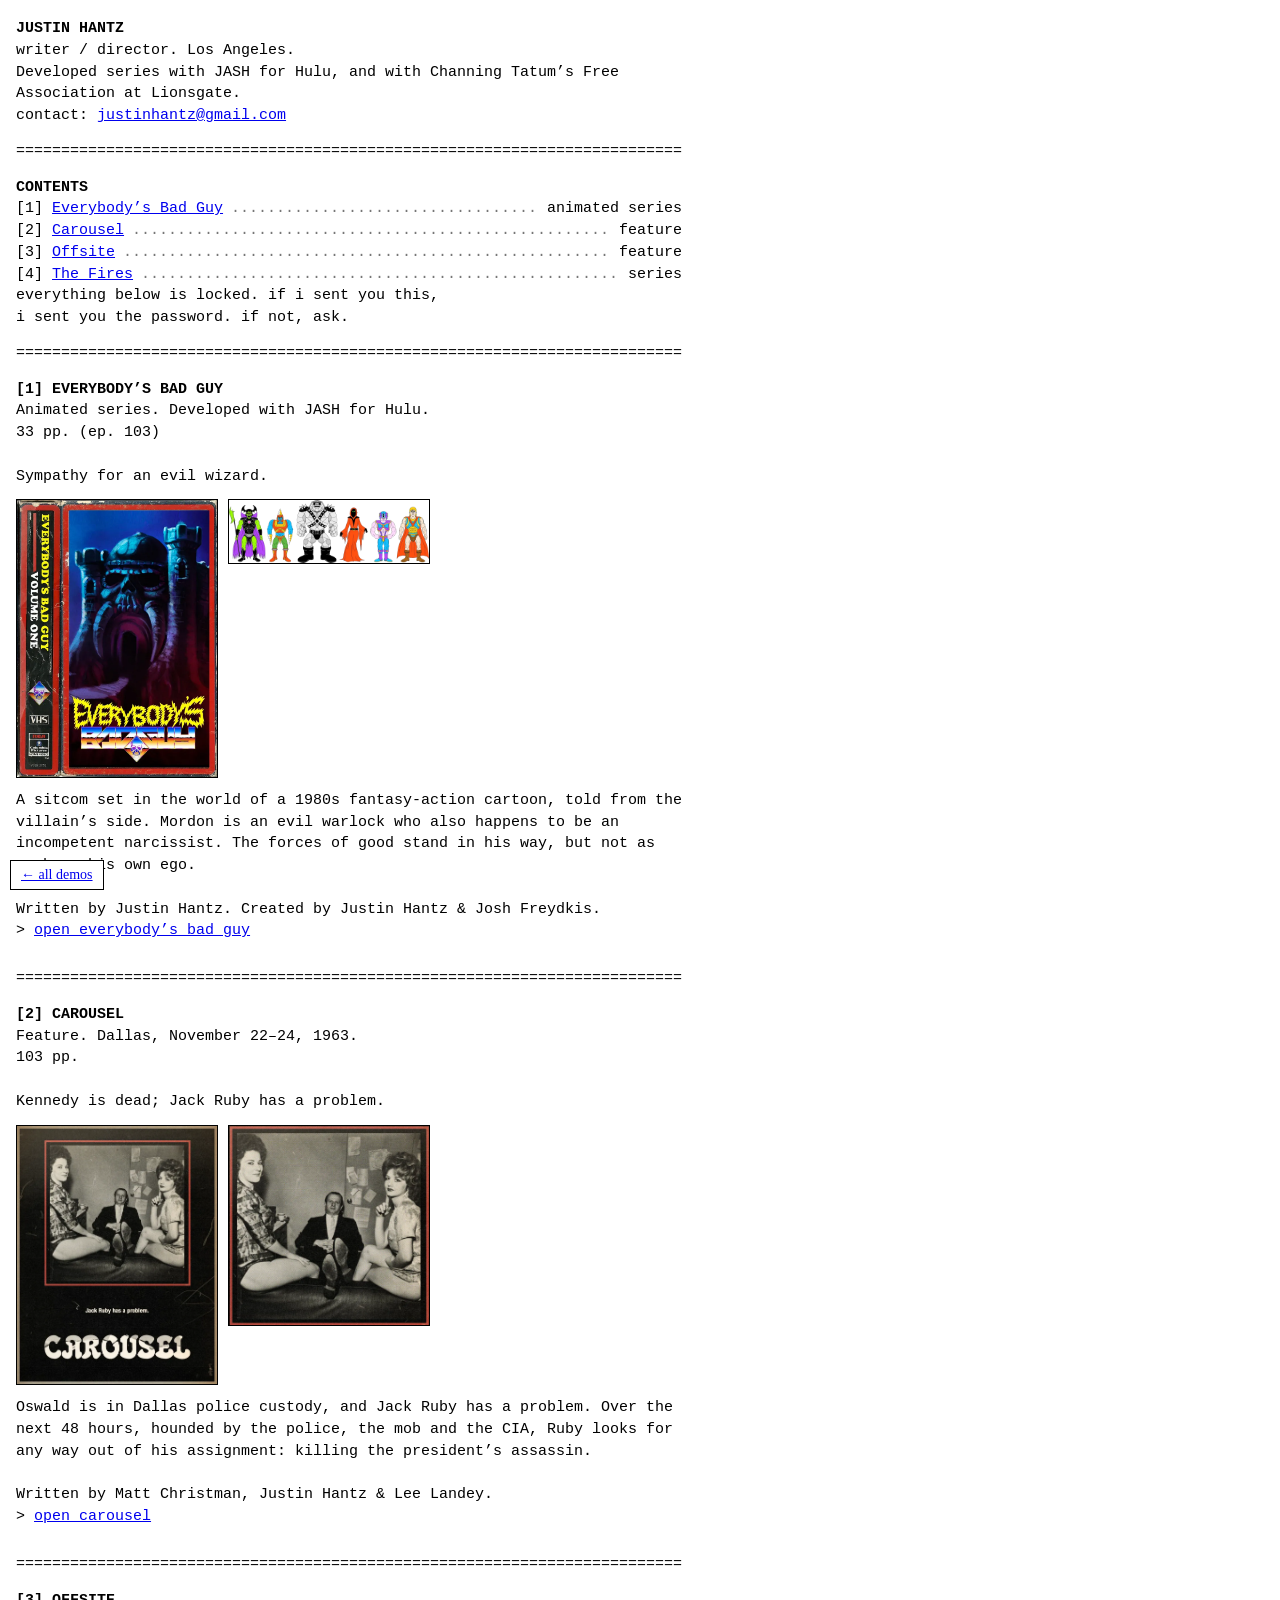
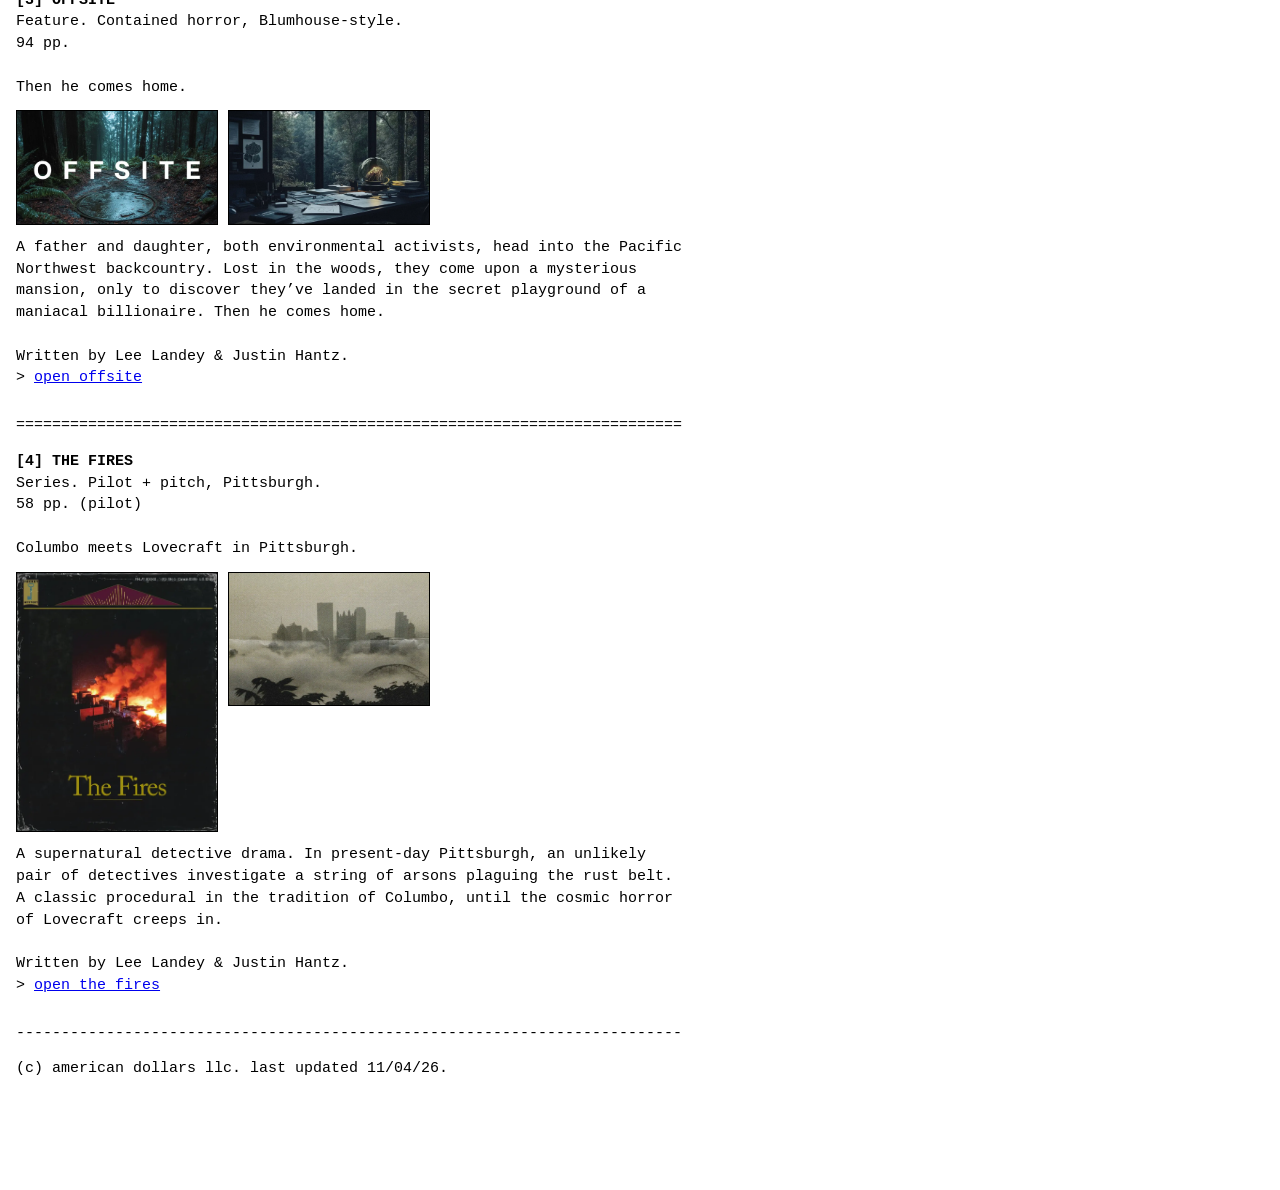
<file: demos/readme.html>
<!doctype html>
<html lang="en">
<head>
<meta charset="utf-8">
<meta name="viewport" content="width=device-width, initial-scale=1, viewport-fit=cover">
<meta name="robots" content="noindex, nofollow">
<title>README &middot; demos &middot; Justin Hantz</title>
<style>
/* Five plain-HTML directions, one per view. Browser-default faces on purpose; each view commits to one light look. */
:root{
  color-scheme:light;
  --times:"Times New Roman",Times,serif;
  --mono:"Courier New",Courier,ui-monospace,monospace;
  --link:#0000ee; --visited:#551a8b; --hi:#ffff66; --ink:#000;
  --rule:#999; --win:#c0c0c0; --paper:#faf8f2;
}
html{background:#fff}
body{margin:0;background:#fff;color:var(--ink);font-family:var(--times);font-size:16px;line-height:1.35}
img{display:block;max-width:100%;height:auto}
a{color:var(--link)}
:focus-visible{outline:2px solid var(--link);outline-offset:2px}
.view[hidden]{display:none!important}
.pad{padding-block:calc(18px + env(safe-area-inset-top,0px)) 110px;padding-left:max(16px,env(safe-area-inset-left,0px));padding-right:max(16px,env(safe-area-inset-right,0px))}
.sc{font-variant:small-caps;letter-spacing:.06em;text-transform:lowercase}

.switch{position:fixed;left:50%;bottom:calc(12px + env(safe-area-inset-bottom,0px));transform:translateX(-50%);z-index:60;display:flex;gap:2px;padding:3px;background:var(--win);
  border:2px solid;border-color:#fff #555 #555 #fff;font:13px Arial,Helvetica,sans-serif;max-width:calc(100vw - 24px)}
.switch button{font:inherit;color:#000;background:var(--win);border:2px solid;border-color:#fff #555 #555 #fff;padding:6px 12px;min-height:36px;cursor:pointer;white-space:nowrap}
.switch button[aria-pressed="true"]{border-color:#555 #fff #fff #555;background:#d6d6d6}
@media (max-width:520px){.switch .lb{display:none}.switch button{padding:6px 11px}}
.toast{position:fixed;left:50%;bottom:calc(66px + env(safe-area-inset-bottom,0px));transform:translateX(-50%);z-index:70;background:#ffffe1;color:#000;border:1px solid #000;padding:8px 12px;font:14px var(--times);max-width:calc(100vw - 32px)}

/* 1 TUNED INDEX */
#v1 .wrap{max-width:1080px;margin:0 auto}
#v1 h1{font-size:34px;font-weight:400;margin:28px 0 6px;letter-spacing:-.01em}
#v1 .sub{margin:0;font-size:17px}
#v1 .note{margin:22px 0 0;font-style:italic;max-width:56ch}
#v1 hr{border:0;border-top:1px solid #000;margin:30px 0}
#v1 .row{display:flex;flex-wrap:wrap;gap:40px 34px;align-items:flex-end}
#v1 .it{display:flex;flex-direction:column;gap:6px;text-decoration:none;color:var(--ink)}
#v1 .it img{height:210px;width:auto;border:1px solid #000}
#v1 .it .f{font-size:13px}
#v1 .it .t{color:var(--link);text-decoration:underline;font-size:19px}
#v1 .it .l{font-style:italic;font-size:15px;max-width:22ch}
#v1 .it:hover img{outline:4px solid var(--hi);outline-offset:0}
#v1 mark{background:var(--hi);color:#000;padding:0 2px}
#v1 .foot{font-size:13px;margin-top:40px}
@media (max-width:640px){#v1 .row{display:grid;grid-template-columns:1fr 1fr;gap:28px 16px;align-items:start}#v1 .it img{height:auto;width:100%}}

/* 2 FRAMES */
#v2{display:grid;grid-template-columns:250px minmax(0,1fr);min-height:100vh}
#v2 .left{border-right:3px solid;border-color:transparent #808080 transparent transparent;box-shadow:inset -1px 0 0 #fff,1px 0 0 #dfdfdf;background:#f2f2ee;
  padding-block:calc(18px + env(safe-area-inset-top,0px)) 90px;padding-left:max(16px,env(safe-area-inset-left,0px));padding-right:16px;position:sticky;top:0;height:100vh;box-sizing:border-box;overflow:auto}
#v2 .left h1{font-size:22px;font-weight:400;margin:6px 0 4px}
#v2 .left p{font-size:13px;margin:0 0 18px}
#v2 .left ul{list-style:none;margin:0;padding:0;display:flex;flex-direction:column;gap:10px}
#v2 .left button{font:17px var(--times);color:var(--link);text-decoration:underline;background:none;border:0;padding:2px 0;text-align:left;cursor:pointer}
#v2 .left button[aria-current="true"]{color:#000;text-decoration:none;background:var(--hi)}
#v2 .left .f{display:block;font-size:12px;color:#444;text-decoration:none}
#v2 .right{padding-block:calc(24px + env(safe-area-inset-top,0px)) 110px;padding-left:clamp(16px,4vw,48px);padding-right:max(16px,env(safe-area-inset-right,0px));min-width:0}
#v2 .right h2{font-size:40px;font-weight:400;margin:0 0 4px}
#v2 .right .k{font-size:14px;margin:0 0 18px}
#v2 .right .imgs{display:flex;flex-wrap:wrap;gap:12px;align-items:flex-start}
#v2 .right .imgs img{height:210px;width:auto}
#v2 .right p{max-width:60ch}
#v2 .right form{margin-top:18px;font-size:15px}
@media (max-width:700px){#v2{grid-template-columns:minmax(0,1fr)}#v2 .left{position:static;height:auto;border-right:0;border-bottom:3px solid #808080;padding-bottom:16px;padding-right:max(16px,env(safe-area-inset-right,0px))}
  #v2 .left ul{flex-direction:row;flex-wrap:wrap;gap:8px 16px}#v2 .left .f{display:none}#v2 .right .imgs img{height:170px}}

/* 3 TABLE */
#v3{background:#fff}
#v3 h1{font-size:28px;font-weight:400;margin:14px 0 4px}
#v3 .sub{margin:0 0 20px;font-size:15px}
#v3 .tw{overflow-x:auto;max-width:100%}
#v3 table{border-collapse:collapse;width:100%;max-width:1200px;font-size:15px}
#v3 th,#v3 td{border:1px solid var(--rule);padding:8px 10px;text-align:left;vertical-align:top}
#v3 th{background:#e4e4e4;font-weight:400;font-size:13px}
#v3 td.img{width:76px}
#v3 td.img img{width:72px;height:auto}
#v3 td.pg{font-variant-numeric:tabular-nums;white-space:nowrap}
#v3 tbody tr{cursor:pointer}
#v3 tbody tr:hover,#v3 tbody tr:focus-within{background:var(--hi)}
#v3 .ttl{color:var(--link);text-decoration:underline;font:inherit;font-size:17px;background:none;border:0;padding:0;cursor:pointer;text-align:left}
#v3 .foot{font-size:13px;margin-top:18px}
@media (max-width:700px){
  #v3 thead{display:none}
  #v3 table,#v3 tbody,#v3 tr,#v3 td{display:block;width:auto}
  #v3 tr{display:grid;grid-template-columns:72px minmax(0,1fr);gap:4px 12px;border:1px solid var(--rule);padding:10px;margin-bottom:12px}
  #v3 td{border:0;padding:0}
  #v3 td.img{grid-row:span 4;width:auto}
}

/* 4 README */
#v4{font-family:var(--mono);font-size:15px;line-height:1.45;background:#fff}
#v4 .col{max-width:74ch}
#v4 pre{font:inherit;margin:0;white-space:pre-wrap}
#v4 h1,#v4 h2{font:inherit;font-weight:700;margin:0}
#v4 .rule{margin:14px 0;overflow:hidden;white-space:nowrap}
#v4 a,#v4 button.lk{color:var(--link);text-decoration:underline;font:inherit;background:none;border:0;padding:0;cursor:pointer}
#v4 .proj{margin:6px 0 26px}
#v4 .proj img{width:min(260px,70vw);margin:12px 0;border:1px solid #000}
#v4 .proj .two{display:flex;gap:10px;flex-wrap:wrap;align-items:flex-start}
#v4 .proj .two img{width:min(200px,42vw)}
#v4 .dots{display:flex;gap:8px}
#v4 .dots span:nth-child(2){flex:1;overflow:hidden;white-space:nowrap;color:#777}

/* 5 BIG BLUE */
#v5{background:var(--paper)}
#v5 .top{display:flex;justify-content:space-between;gap:16px;flex-wrap:wrap;font-size:15px;margin-bottom:24px}
#v5 .top b{font-weight:400;font-size:18px}
#v5 .bb{display:grid;grid-template-columns:minmax(0,1fr) auto;gap:18px 28px;align-items:end;border-top:1px solid #000;padding:20px 0 26px}
#v5 .bb button.t{font:400 clamp(44px,9.5vw,140px)/.9 var(--times);color:var(--link);text-decoration:underline;text-decoration-thickness:.04em;text-underline-offset:.08em;background:none;border:0;padding:0;text-align:left;cursor:pointer;letter-spacing:-.02em}
#v5 .bb.seen button.t{color:var(--visited)}
#v5 .bb .m{grid-column:1;font-size:16px;margin-top:-4px}
#v5 .bb .m i{font-size:18px}
#v5 .bb img{grid-column:2;grid-row:1/span 2;height:clamp(140px,18vw,250px);width:auto}
#v5 .bb .seenl{font-size:13px;color:var(--visited)}
#v5 .foot{font-size:14px;border-top:1px solid #000;padding-top:14px}
#v5 .foot button{font:inherit;color:var(--link);text-decoration:underline;background:none;border:0;padding:0;cursor:pointer}
@media (max-width:640px){#v5 .bb{grid-template-columns:minmax(0,1fr)}#v5 .bb img{grid-column:1;grid-row:auto;height:auto;width:62%}}

.backlink{position:fixed;left:max(10px,env(safe-area-inset-left,0px));bottom:calc(10px + env(safe-area-inset-bottom,0px));z-index:90;
  font:14px "Times New Roman",Times,serif;background:#fff;color:#0000ee;border:1px solid #000;padding:6px 10px;text-decoration:underline}
body{background:#fff}
</style>
</head>
<body>
<main class="view pad" id="v4" aria-label="README"></main>
<a class="backlink" href="./">&larr; all demos</a>
<script>
const ME={name:"Justin Hantz",sub:"writer / director. Los Angeles.",cred:"Developed series with JASH for Hulu, and with Channing Tatum’s Free Association at Lionsgate.",mail:"justinhantz@gmail.com"};
const P=[
 {id:"ebg",t:"Everybody’s Bad Guy",f:"Animated series",ff:"Developed with JASH for Hulu",l:"Sympathy for an evil wizard.",pg:"33 pp. (ep. 103)",
  log:"A sitcom set in the world of a 1980s fantasy-action cartoon, told from the villain’s side. Mordon is an evil warlock who also happens to be an incompetent narcissist. The forces of good stand in his way, but not as much as his own ego.",
  cr:"Written by Justin Hantz. Created by Justin Hantz & Josh Freydkis.",mat:"Deck + script (ep. 103)",cover:"img/ebg-vhs.webp",imgs:["img/ebg-lineup.webp","img/ebg-mordon.webp"]},
 {id:"car",t:"Carousel",f:"Feature",ff:"Dallas, November 22–24, 1963",l:"Kennedy is dead; Jack Ruby has a problem.",pg:"103 pp.",
  log:"Oswald is in Dallas police custody, and Jack Ruby has a problem. Over the next 48 hours, hounded by the police, the mob and the CIA, Ruby looks for any way out of his assignment: killing the president’s assassin.",
  cr:"Written by Matt Christman, Justin Hantz & Lee Landey.",mat:"Deck + first draft",cover:"img/car-cover.webp",imgs:["img/car-photo.webp","img/car-file.webp"]},
 {id:"os",t:"Offsite",f:"Feature",ff:"Contained horror, Blumhouse-style",l:"Then he comes home.",pg:"94 pp.",
  log:"A father and daughter, both environmental activists, head into the Pacific Northwest backcountry. Lost in the woods, they come upon a mysterious mansion, only to discover they’ve landed in the secret playground of a maniacal billionaire. Then he comes home.",
  cr:"Written by Lee Landey & Justin Hantz.",mat:"Deck + full draft",cover:"img/os-cover.webp",imgs:["img/os-lab.webp"]},
 {id:"fi",t:"The Fires",f:"Series",ff:"Pilot + pitch, Pittsburgh",l:"Columbo meets Lovecraft in Pittsburgh.",pg:"58 pp. (pilot)",
  log:"A supernatural detective drama. In present-day Pittsburgh, an unlikely pair of detectives investigate a string of arsons plaguing the rust belt. A classic procedural in the tradition of Columbo, until the cosmic horror of Lovecraft creeps in.",
  cr:"Written by Lee Landey & Justin Hantz.",mat:"Pitch deck + pilot",cover:"img/fires-cover.webp",imgs:["img/pittsburgh.webp","img/still-street-fire.webp"]}
];
const $=s=>document.querySelector(s);
function toast(t){document.querySelectorAll(".toast").forEach(n=>n.remove());const n=document.createElement("div");n.className="toast";n.setAttribute("role","status");n.textContent=t;document.body.append(n);setTimeout(()=>n.remove(),2200)}
const SITE={ebg:"ebg",car:"carousel",os:"offsite",fi:"fires"};const openMsg=p=>{location.href="../#"+SITE[p.id]};
const pw=id=>`<form onsubmit="event.preventDefault();toast('Demo: the real site checks the password here.')"><label for="pw-${id}">password:</label> <input id="pw-${id}" type="password" size="12" autocomplete="off"> <input type="submit" value="Submit"></form>`;

/* 1 */
if($("#v1"))$("#v1").innerHTML=`<div class="wrap"><h1>${ME.name}</h1><p class="sub">${ME.sub}</p><p class="sub">${ME.cred}</p>
<p class="note">Everything here is locked. If I sent you this page, I sent you the password. If not, <a href="mailto:${ME.mail}">email me</a>.</p><hr>
<div class="row">${P.map(p=>`<a class="it" href="#1" data-id="${p.id}"><img src="${p.cover}" alt=""><span class="f sc">${p.f}</span><span class="t">${p.t}</span><span class="l">${p.l}</span>${p.id==="ebg"?'<span class="f"><mark>read this one first</mark></span>':""}</a>`).join("")}</div>
<hr><p class="foot">${ME.mail}<br>&copy; American Dollars LLC</p></div>`;
document.querySelectorAll("#v1 .it").forEach(a=>a.addEventListener("click",e=>{e.preventDefault();openMsg(P.find(p=>p.id===a.dataset.id))}));

/* 2 */
function frame(id){const p=P.find(x=>x.id===id);
  document.querySelectorAll("#v2 .left button").forEach(b=>b.setAttribute("aria-current",b.dataset.id===id));
  $("#v2 .right").innerHTML=`<h2>${p.t}</h2><p class="k"><span class="sc">${p.f}</span> &middot; ${p.ff}</p>
  <div class="imgs"><img src="${p.cover}" alt="">${p.imgs.map(s=>`<img src="${s}" alt="">`).join("")}</div>
  <p><i>${p.l}</i></p><p>${p.log}</p><p>${p.cr}<br>Script: ${p.pg}</p><p><a href="../#${SITE[p.id]}">Open the project &rarr;</a> <small>(password required)</small></p>`;}
if($("#v2"))$("#v2").innerHTML=`<div class="left"><h1>${ME.name}</h1><p>${ME.sub}<br>${ME.mail}</p><ul>${P.map(p=>`<li><button data-id="${p.id}">${p.t}<span class="f">${p.f}</span></button></li>`).join("")}</ul></div><div class="right"></div>`;
document.querySelectorAll("#v2 .left button").forEach(b=>b.addEventListener("click",()=>frame(b.dataset.id)));
if($("#v2"))frame("ebg");

/* 3 */
if($("#v3"))$("#v3").innerHTML=`<h1>${ME.name}</h1><p class="sub">${ME.sub} ${ME.cred}</p>
<div class="tw"><table><thead><tr><th></th><th>Title</th><th>Format</th><th>Logline</th><th>Script</th><th>Materials</th></tr></thead><tbody>
${P.map(p=>`<tr data-id="${p.id}"><td class="img"><img src="${p.cover}" alt=""></td><td><button class="ttl">${p.t}</button></td><td>${p.f}<br><small>${p.ff}</small></td><td><i>${p.l}</i></td><td class="pg">${p.pg}</td><td>${p.mat}</td></tr>`).join("")}
</tbody></table></div><p class="foot">Click a row to open it. Everything is locked; passwords by request. ${ME.mail}</p>`;
document.querySelectorAll("#v3 tbody tr").forEach(r=>r.addEventListener("click",()=>openMsg(P.find(p=>p.id===r.dataset.id))));

/* 4 */
const RULE="=".repeat(200),DASH="-".repeat(200);
if($("#v4"))$("#v4").innerHTML=`<div class="col"><h1>JUSTIN HANTZ</h1><pre>${ME.sub}
${ME.cred}
contact: <a href="mailto:${ME.mail}">${ME.mail}</a></pre>
<div class="rule">${RULE}</div><h2>CONTENTS</h2>
${P.map((p,i)=>`<div class="dots"><span>[${i+1}] <a href="#4" data-go="${p.id}">${p.t}</a></span><span>${".".repeat(200)}</span><span>${p.f.toLowerCase()}</span></div>`).join("")}
<pre>
everything below is locked. if i sent you this,
i sent you the password. if not, ask.</pre>
${P.map((p,i)=>`<div class="rule">${RULE}</div><div class="proj" id="r-${p.id}"><h2>[${i+1}] ${p.t.toUpperCase()}</h2><pre>${p.f}. ${p.ff}.
${p.pg}

${p.l}</pre><div class="two"><img src="${p.cover}" alt="">${p.imgs.slice(0,1).map(s=>`<img src="${s}" alt="">`).join("")}</div><pre>${p.log}

${p.cr}</pre><pre>
&gt; <button class="lk" data-id="${p.id}">open ${p.t.toLowerCase()}</button></pre></div>`).join("")}
<div class="rule">${DASH}</div><pre>(c) american dollars llc. last updated 11/04/26.</pre></div>`;
document.querySelectorAll("#v4 [data-go]").forEach(a=>a.addEventListener("click",e=>{e.preventDefault();document.getElementById("r-"+a.dataset.go).scrollIntoView({behavior:"smooth"})}));
document.querySelectorAll("#v4 button.lk").forEach(b=>b.addEventListener("click",()=>openMsg(P.find(p=>p.id===b.dataset.id))));

/* 5 */
let seen={};try{seen=JSON.parse(localStorage.getItem("bb-seen")||"{}")}catch(e){}
function draw5(){
  if($("#v5"))$("#v5").innerHTML=`<div class="top"><b>${ME.name}</b><span>${ME.sub} <a href="mailto:${ME.mail}">${ME.mail}</a></span></div>
  ${P.map(p=>`<div class="bb${seen[p.id]?" seen":""}"><button class="t" data-id="${p.id}">${p.t}</button><img src="${p.cover}" alt=""><div class="m"><span class="sc">${p.f}</span> &middot; <i>${p.l}</i>${seen[p.id]?' <span class="seenl">&mdash; you&rsquo;ve opened this one</span>':""}</div></div>`).join("")}
  <p class="foot">${ME.cred} Opened titles turn purple, like visited links. <button id="bb-reset">Reset</button></p>`;
  document.querySelectorAll("#v5 button.t").forEach(b=>b.addEventListener("click",()=>{seen[b.dataset.id]=1;try{localStorage.setItem("bb-seen",JSON.stringify(seen))}catch(e){}openMsg(P.find(p=>p.id===b.dataset.id));draw5()}));
  $("#bb-reset").addEventListener("click",()=>{seen={};try{localStorage.removeItem("bb-seen")}catch(e){}draw5()});
}
if($("#v5"))draw5();

</script>
</body>
</html>
</file>
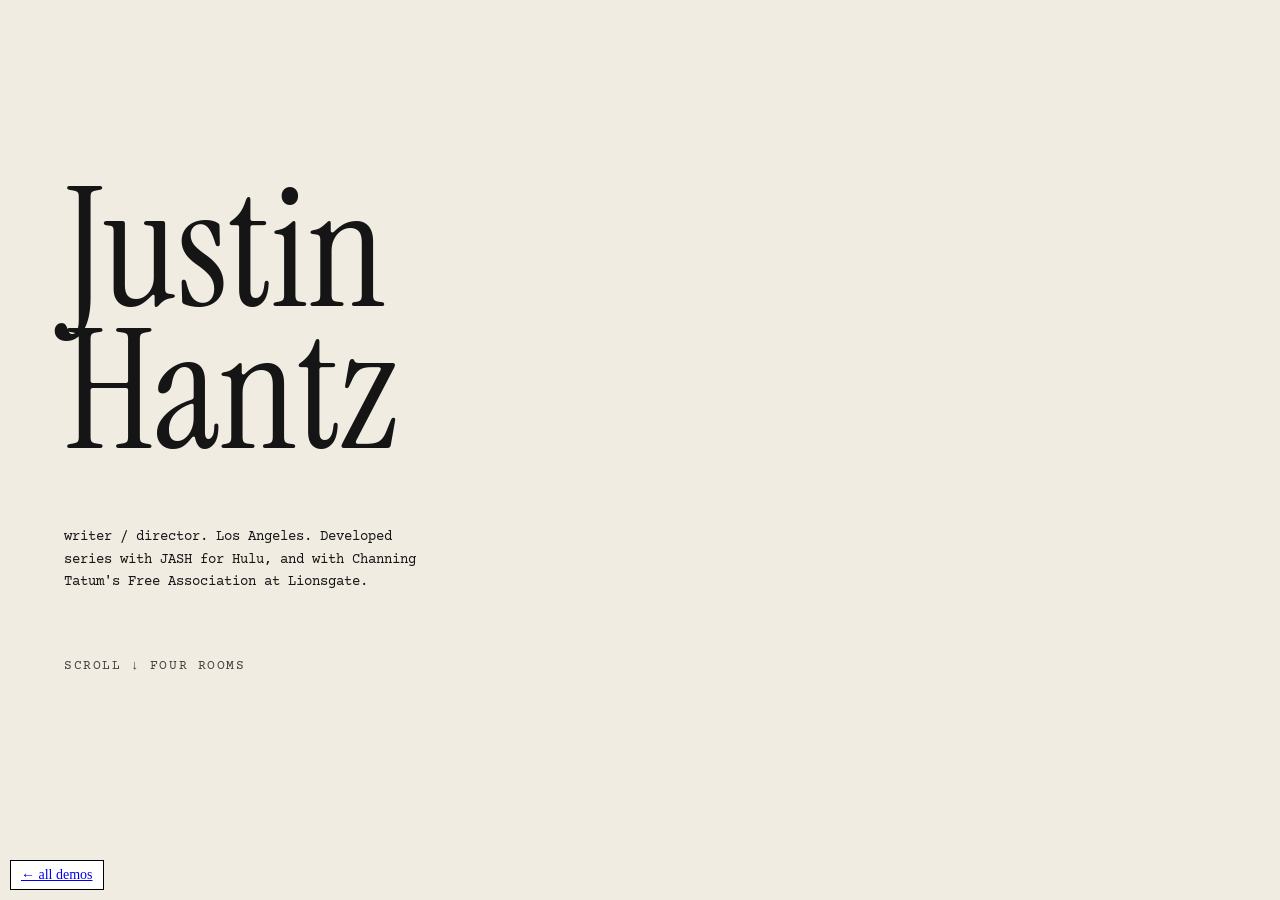
<file: demos/rooms.html>
<!doctype html>
<html lang="en">
<head>
<meta charset="utf-8">
<meta name="viewport" content="width=device-width, initial-scale=1, viewport-fit=cover">
<meta name="robots" content="noindex, nofollow">
<title>Rooms &middot; demos &middot; Justin Hantz</title>
<link rel="preconnect" href="https://fonts.googleapis.com">
<link rel="preconnect" href="https://fonts.gstatic.com" crossorigin>
<link rel="stylesheet" href="https://fonts.googleapis.com/css2?family=Instrument+Serif:ital@0;1&family=Courier+Prime:ital,wght@0,400;0,700;1,400&family=Anton&family=Special+Elite&family=Archivo+Narrow:wght@400;600&display=swap">
<style>
/* Four committed looks, one per view. Each view sets its own colors; no theme switching on purpose. */
:root{
  color-scheme:light;
  --serif:"Instrument Serif","Times New Roman",Times,serif;
  --mono:"Courier Prime","Courier New",Courier,monospace;
  --poster:"Anton","Impact","Arial Narrow",sans-serif;
  --type:"Special Elite","Courier New",monospace;
  --plain:Helvetica,Arial,sans-serif;
  --narrow:"Archivo Narrow","Arial Narrow",Arial,sans-serif;
  /* per-project palettes, pulled from the decks */
  --ebg-bg:#1a1d6e; --ebg-a:#ffe600; --ebg-b:#ff2e88;
  --car-bg:#141210; --car-a:#ece3cf; --car-b:#c23a2d;
  --os-bg:#1d2a24; --os-a:#d3d9d2; --os-b:#8fa496;
  --fi-bg:#3b1410; --fi-a:#f0d99a; --fi-b:#ec6b2b;
  /* grid: one signature ground */
  --pink:#ecc9c3; --ink:#111;
  /* zine: american dollars */
  --money:#24563a; --paper:#efe7d2; --paper-dk:#d9cfb4;
  --pill:#161616; --pill-fg:#f2f0ea; --pill-dim:#a29d93;
}
html,body{height:100%}
body{margin:0;background:#141210;color:#f2f0ea;font-family:var(--plain);overflow-x:hidden}
img{display:block;max-width:100%;height:auto}
a{color:inherit}
:focus-visible{outline:2px solid #ffe600;outline-offset:3px}
.view[hidden]{display:none!important}

/* switcher */
.switch{position:fixed;left:50%;bottom:calc(14px + env(safe-area-inset-bottom,0px));transform:translateX(-50%);z-index:60;display:flex;gap:4px;padding:5px;border-radius:999px;
  background:var(--pill);color:var(--pill-fg);box-shadow:0 10px 30px rgba(0,0,0,.4);font:13px var(--plain);max-width:calc(100vw - 32px)}
.switch button{border:0;background:transparent;color:var(--pill-dim);padding:9px 14px;border-radius:999px;min-height:40px;cursor:pointer;font:inherit;white-space:nowrap}
.switch button[aria-pressed="true"]{background:var(--pill-fg);color:var(--pill)}
.switch b{opacity:.55;margin-right:5px}
@media (max-width:520px){.switch button{padding:9px 10px}.switch .lb{display:none}}
.toast{position:fixed;left:50%;bottom:calc(76px + env(safe-area-inset-bottom,0px));transform:translateX(-50%);z-index:70;background:#f2f0ea;color:#161616;padding:10px 16px;border-radius:4px;font:14px var(--plain);max-width:calc(100vw - 32px)}

/* ============ 1. ROOMS ============ */
#v-rooms{height:100vh;overflow-y:auto;scroll-snap-type:y mandatory;background:var(--ebg-bg)}
.room{min-height:100vh;scroll-snap-align:start;box-sizing:border-box;display:grid;grid-template-columns:minmax(0,1fr) minmax(0,1.1fr);align-items:center;gap:clamp(20px,5vw,72px);
  padding-block:calc(48px + env(safe-area-inset-top,0px)) 96px;padding-left:max(16px,env(safe-area-inset-left,0px),5vw);padding-right:max(16px,env(safe-area-inset-right,0px),5vw)}
.room .pic{min-width:0;display:flex;justify-content:center}
.room .pic img{max-height:74vh;width:auto;box-shadow:0 30px 60px rgba(0,0,0,.35)}
.room .txt{min-width:0;display:flex;flex-direction:column;gap:14px}
.room .k{font:13px var(--mono);letter-spacing:.12em;text-transform:uppercase}
.room h2{margin:0;font:400 clamp(52px,9vw,128px)/.88 var(--serif);letter-spacing:-.01em;text-wrap:balance}
.room .ln{margin:0;font:italic 400 clamp(20px,2.4vw,30px)/1.2 var(--serif);max-width:24ch}
.room .go{align-self:flex-start;margin-top:10px;font:13px var(--mono);letter-spacing:.1em;text-transform:uppercase;background:none;border:1px solid currentColor;color:inherit;padding:12px 18px;cursor:pointer;min-height:44px}
.room.hello{grid-template-columns:1fr;align-content:center}
.room.hello h1{margin:0;font:400 clamp(64px,13vw,200px)/.85 var(--serif)}
.room.hello p{margin:0;font:14px/1.6 var(--mono);max-width:46ch}
.room.hello .down{font:13px var(--mono);letter-spacing:.12em;text-transform:uppercase;opacity:.8}
.r-hello{background:#f1ece2;color:#151515}
.r-ebg{background:var(--ebg-bg);color:var(--ebg-a)} .r-ebg .k{color:var(--ebg-b)}
.r-car{background:var(--car-bg);color:var(--car-a)} .r-car .k{color:var(--car-b)}
.r-os{background:var(--os-bg);color:var(--os-a)} .r-os .k{color:var(--os-b)}
.r-fi{background:var(--fi-bg);color:var(--fi-a)} .r-fi .k{color:var(--fi-b)}
.r-os .pic img{max-height:60vh}
@media (max-width:760px){.room{grid-template-columns:minmax(0,1fr);gap:22px;align-content:center}.room .pic img{max-height:46vh}}

/* ============ 2. GRID ============ */
#v-grid{min-height:100%;background:var(--pink);color:var(--ink);font-family:var(--plain);
  padding-block:calc(18px + env(safe-area-inset-top,0px)) 110px;padding-left:max(16px,env(safe-area-inset-left,0px));padding-right:max(16px,env(safe-area-inset-right,0px))}
.g-head{display:flex;justify-content:space-between;align-items:baseline;gap:16px;flex-wrap:wrap;font-size:14px;line-height:1.35;margin-bottom:28px}
.g-head h1{margin:0;font:400 15px var(--plain)}
.g-head h1 i{font-family:"Times New Roman",Times,serif}
.g-head p{margin:0;max-width:40ch}
.g-head a{color:var(--ink)}
.g-wall{display:grid;grid-template-columns:repeat(12,minmax(0,1fr));gap:36px 22px;align-items:start}
.g-t{border:0;background:none;padding:0;text-align:left;color:var(--ink);cursor:pointer;display:flex;flex-direction:column;gap:7px;min-width:0}
.g-t img{width:100%;transition:transform .35s ease}
.g-t:hover img{transform:scale(1.015)}
.g-t .c{font-size:12.5px;line-height:1.35}
.g-t .c b{font-weight:400;text-decoration:underline}
.g-t .c i{font-family:"Times New Roman",Times,serif;font-size:14px}
.g1{grid-column:1/span 4;transform:rotate(-1deg)}
.g2{grid-column:6/span 3;margin-top:90px}
.g3{grid-column:10/span 3;margin-top:24px;transform:rotate(1.2deg)}
.g4{grid-column:2/span 5;margin-top:-40px}
.g5{grid-column:8/span 4;margin-top:40px;transform:rotate(-.8deg)}
.g6{grid-column:1/span 3;margin-top:10px}
.g7{grid-column:5/span 4;margin-top:-30px;transform:rotate(.7deg)}
.g8{grid-column:10/span 3;margin-top:60px}
.g-foot{margin-top:60px;font-size:12px}
@media (max-width:760px){
  .g-wall{grid-template-columns:repeat(2,minmax(0,1fr));gap:26px 14px}
  .g-wall .g-t{grid-column:auto;margin-top:0;transform:none}
  .g-wall .g-t:nth-child(3n+1){grid-column:1/-1}
}

/* ============ 3. STRIP ============ */
#v-strip{height:100vh;display:flex;flex-direction:column;background:#0f0f0f}
.s-head{flex:none;display:flex;justify-content:space-between;align-items:baseline;gap:12px;font:13px var(--mono);color:#e9e5dc;
  padding-block:calc(14px + env(safe-area-inset-top,0px)) 12px;padding-left:max(16px,env(safe-area-inset-left,0px));padding-right:max(16px,env(safe-area-inset-right,0px))}
.s-head b{font-weight:700;letter-spacing:.06em}
.s-head span{opacity:.7}
.s-row{flex:1;min-height:0;display:flex;overflow-x:auto;overflow-y:hidden;scroll-snap-type:x proximity;-webkit-overflow-scrolling:touch;scrollbar-width:thin}
.s-proj{flex:none;display:flex;align-items:stretch;gap:14px;padding:18px 28px 92px 22px;scroll-snap-align:start}
.s-card{flex:none;display:flex;flex-direction:column;justify-content:space-between;width:min(300px,78vw);box-sizing:border-box;padding:18px 18px 22px;font-family:var(--mono)}
.s-card .n{font-size:12px;letter-spacing:.12em;text-transform:uppercase;opacity:.8}
.s-card h2{margin:10px 0;font:700 30px/1.05 var(--mono);text-transform:uppercase;letter-spacing:.02em}
.s-card p{margin:0 0 12px;font-size:14px;line-height:1.5}
.s-card button{align-self:flex-start;font:12px var(--mono);letter-spacing:.12em;text-transform:uppercase;background:none;border:1px solid currentColor;color:inherit;padding:10px 14px;cursor:pointer;min-height:44px}
.s-img{flex:none;height:100%;display:flex;flex-direction:column;gap:6px}
.s-img img{height:calc(100% - 22px);width:auto;max-width:none;object-fit:cover}
.s-img small{font:11px var(--mono);letter-spacing:.06em;opacity:.75}
.s-ebg{background:var(--ebg-bg);color:var(--ebg-a)} .s-car{background:var(--car-bg);color:var(--car-a)}
.s-os{background:var(--os-bg);color:var(--os-a)} .s-fi{background:var(--fi-bg);color:var(--fi-a)}
.s-ebg .s-card{background:var(--ebg-b);color:#10123f} .s-car .s-card{background:var(--car-a);color:var(--car-bg)}
.s-os .s-card{background:var(--os-a);color:var(--os-bg)} .s-fi .s-card{background:var(--fi-b);color:#2a0d08}
.s-end{flex:none;display:flex;align-items:center;padding:0 60px 80px 40px;font:13px/1.6 var(--mono);color:#e9e5dc;max-width:280px}
@media (max-width:760px){.s-proj{padding:14px 18px 86px 14px}.s-img img{height:calc(100% - 22px)}}

/* ============ 4. ZINE ============ */
#v-zine{min-height:100%;background:var(--paper);color:var(--money);position:relative;overflow:hidden;
  background-image:repeating-linear-gradient(-45deg,transparent 0 6px,rgba(36,86,58,.05) 6px 7px),repeating-linear-gradient(45deg,transparent 0 9px,rgba(36,86,58,.04) 9px 10px);
  padding-bottom:110px}
.ticker{background:var(--money);color:var(--paper);overflow:hidden;white-space:nowrap;font:15px var(--type);padding-block:calc(10px + env(safe-area-inset-top,0px)) 10px}
.ticker div{display:inline-block;padding-left:100%;animation:tick 48s linear infinite}
.ticker span{margin-right:3em}
@keyframes tick{to{transform:translateX(-100%)}}
.z-in{padding-left:max(16px,env(safe-area-inset-left,0px));padding-right:max(16px,env(safe-area-inset-right,0px))}
.z-mast{position:relative;padding-top:26px}
.z-mast h1{margin:0;font:400 clamp(70px,17vw,250px)/.82 var(--poster);text-transform:uppercase;letter-spacing:-.01em}
.z-mast h1 em{font-style:normal;display:block;-webkit-text-stroke:2px var(--money);color:transparent}
.z-mast .seal{position:absolute;right:max(16px,4vw);top:30px;width:clamp(96px,14vw,170px);aspect-ratio:1;border-radius:50%;border:3px double var(--money);display:grid;place-items:center;text-align:center;
  font:12px/1.3 var(--type);transform:rotate(-12deg);background:var(--paper)}
.z-mast p{margin:18px 0 0;font:16px/1.5 var(--type);max-width:52ch;color:#1d3a28}
.z-list{margin-top:46px;display:flex;flex-direction:column;gap:56px}
.z-p{position:relative;border:0;background:none;padding:0;color:inherit;text-align:left;cursor:pointer;display:grid;grid-template-columns:minmax(0,1fr) minmax(0,1.2fr);align-items:center;gap:0}
.z-p:nth-child(even){grid-template-columns:minmax(0,1.2fr) minmax(0,1fr)}
.z-p:nth-child(even) .z-img{order:2}
.z-img{position:relative;min-width:0}
.z-img img{width:100%;max-height:70vh;object-fit:cover;filter:grayscale(1) contrast(1.15);mix-blend-mode:multiply}
.z-img::after{content:"";position:absolute;inset:0;background:var(--money);mix-blend-mode:screen;opacity:.55}
.z-t{min-width:0;position:relative;z-index:2;margin-left:-10%;}
.z-p:nth-child(even) .z-t{margin-left:0;margin-right:-10%;text-align:right}
.z-t h2{margin:0;font:400 clamp(44px,7vw,112px)/.88 var(--poster);text-transform:uppercase;color:var(--money);text-shadow:4px 4px 0 var(--paper)}
.z-t p{margin:10px 0 0;font:15px/1.45 var(--type);color:#1d3a28}
.z-t .tag{display:inline-block;margin-top:12px;font:13px var(--type);border:2px solid var(--money);padding:4px 10px;transform:rotate(-2deg);background:var(--paper)}
.z-p:hover h2{color:#173d28}
@media (max-width:760px){.z-p,.z-p:nth-child(even){grid-template-columns:minmax(0,1fr)}.z-p:nth-child(even) .z-img{order:0}.z-t,.z-p:nth-child(even) .z-t{margin:-36px 0 0;text-align:left}.z-mast .seal{position:static;margin-top:18px}}

/* ============ 5. ROOMS, BROKEN ============ */
#v-broken{--hv:"Helvetica Neue",Helvetica,Arial,sans-serif;font-family:var(--hv);overflow-x:clip}
.br{position:relative;min-height:105vh;box-sizing:border-box;overflow-x:clip;
  padding-block:calc(28px + env(safe-area-inset-top,0px)) 40px;padding-left:max(16px,env(safe-area-inset-left,0px));padding-right:max(16px,env(safe-area-inset-right,0px))}
.br .num{position:relative;z-index:4;font:400 clamp(40px,6vw,84px)/1 var(--hv)}
.br .big{position:absolute;z-index:3;left:-.06em;bottom:-.12em;margin:0;white-space:nowrap;font:400 clamp(110px,21vw,330px)/.8 var(--hv);letter-spacing:-.045em;pointer-events:none}
.br .im{position:relative;z-index:2;display:flex;gap:10px;align-items:flex-start;margin-bottom:-26vh;width:min(40vw,520px)}
.br .im img{width:100%;min-width:0}
.br .im .vc{writing-mode:vertical-rl;font:11px var(--hv);letter-spacing:.08em;text-transform:uppercase;white-space:nowrap;flex:none}
.br .im2{position:absolute;z-index:2;width:min(22vw,300px)}
.br .meta{position:relative;z-index:4;max-width:28ch;font:15px/1.35 var(--hv);margin-top:18px;display:flex;flex-direction:column;gap:10px}
.br .meta button{align-self:flex-start;font:400 15px var(--hv);background:none;border:0;border-bottom:1px solid currentColor;color:inherit;padding:2px 0;cursor:pointer;min-height:32px}
.br-intro{background:#ebe6dc;color:#111;min-height:70vh}
.br-intro h1{margin:0;font:400 clamp(70px,15vw,240px)/.82 var(--hv);letter-spacing:-.045em}
.br-intro p{margin:24px 0 0;max-width:40ch;font:15px/1.4 var(--hv)}
.br1{background:var(--ebg-bg);color:var(--ebg-a)} .br1 .big{color:var(--ebg-b)}
.br1 .im{margin-left:auto;margin-right:8vw} .br1 .im2{left:6vw;top:40%;width:min(30vw,420px)}
.br2{background:var(--car-bg);color:var(--car-a)} .br2 .big{color:var(--car-b);left:auto;right:-.06em}
.br2 .im{margin-left:4vw} .br2 .im2{right:10vw;top:18%}
.br3{background:var(--os-bg);color:var(--os-a)} .br3 .big{color:var(--os-b)}
.br3 .im{margin-left:auto;margin-right:3vw;width:min(52vw,680px)} .br3 .im2{left:8vw;top:46%;width:min(26vw,360px)}
.br4{background:var(--fi-bg);color:var(--fi-a);min-height:118vh} .br4 .big{color:var(--fi-b);left:auto;right:-.04em}
.br4 .im{margin-left:6vw;margin-bottom:0} .br4 .im2{right:6vw;top:22%;width:min(34vw,460px)}
.br-out{background:#ebe6dc;color:#111;min-height:30vh;display:flex;align-items:flex-end;font:15px var(--hv)}
@media (max-width:760px){
  .br{min-height:auto;padding-bottom:30vw}
  .br .im{width:72vw;margin-bottom:-14vw} .br3 .im{width:86vw}
  .br .im2{position:relative;left:auto!important;right:auto!important;top:auto!important;width:46vw!important;margin:18px 0 0 auto}
  .br .big{font-size:27vw}
}

/* ============ 6. BIG TYPE ============ */
#v-type{--hv:"Helvetica Neue",Helvetica,Arial,sans-serif;font-family:var(--hv);background:#111;overflow-x:clip}
.ty-head{position:fixed;top:0;left:0;right:0;z-index:20;display:flex;justify-content:space-between;align-items:flex-start;pointer-events:none;
  padding-top:env(safe-area-inset-top,0px);padding-left:max(10px,env(safe-area-inset-left,0px));padding-right:max(10px,env(safe-area-inset-right,0px));mix-blend-mode:difference;color:#fff}
.ty-head span{font:400 clamp(48px,9vw,140px)/.82 var(--hv);letter-spacing:-.04em}
.ty{position:relative;height:100vh;overflow:hidden;display:flex;align-items:center}
.ty>img{position:absolute;inset:0;width:100%;height:100%;object-fit:cover;max-width:none}
.ty h2{position:relative;margin:0;padding:0 0 0 1vw;white-space:nowrap;font:400 clamp(120px,24vw,380px)/.82 var(--hv);letter-spacing:-.05em}
.ty .cap{position:absolute;left:max(14px,env(safe-area-inset-left,0px));bottom:84px;max-width:34ch;font:15px/1.35 var(--hv)}
.ty .cap button{display:block;margin-top:8px;font:400 15px var(--hv);background:none;border:0;border-bottom:1px solid currentColor;color:inherit;padding:2px 0;cursor:pointer;min-height:32px}
.ty .rot{position:absolute;right:max(10px,env(safe-area-inset-right,0px));top:50%;writing-mode:vertical-rl;font:12px var(--hv);letter-spacing:.1em;text-transform:uppercase}
.ty1{color:#ffe600}.ty2{color:#f3ead8}.ty3{color:#fff}.ty4{color:#111}
.ty2>img{filter:contrast(1.1)}.ty4>img{filter:saturate(1.2) brightness(1.15)}
.ty-nav{position:relative;min-height:100vh;overflow:hidden;display:flex;align-items:center;color:#111;background:#c9c3b6}
.ty-nav>img{position:absolute;inset:-40px;width:calc(100% + 80px);height:calc(100% + 80px);object-fit:cover;filter:blur(28px) saturate(.8);opacity:.75;max-width:none}
.ty-nav nav{position:relative;padding:0 0 70px 1vw;font:400 clamp(44px,8.6vw,136px)/.9 var(--hv);letter-spacing:-.04em}
.ty-nav button{font:inherit;letter-spacing:inherit;color:inherit;background:none;border:0;padding:0;cursor:pointer;text-align:left}
.ty-nav button:hover{color:#fff}
.ty-nav .c{display:inline-grid;place-items:center;width:.82em;height:.82em;border-radius:50%;background:#111;color:#c9c3b6;font-size:.62em;vertical-align:.08em;margin-right:.08em}
@media (max-width:760px){.ty h2{white-space:normal;font-size:23vw;line-height:.86}.ty-head span{font-size:14vw}}

/* ============ 7. CONSTELLATION ============ */
#v-const{--hv:"Helvetica Neue",Helvetica,Arial,sans-serif;font-family:var(--hv);background:#e3e4ec;color:#1a1a1a;
  padding-block:calc(16px + env(safe-area-inset-top,0px)) 110px;padding-left:max(16px,env(safe-area-inset-left,0px));padding-right:max(16px,env(safe-area-inset-right,0px))}
.co-head{display:flex;justify-content:space-between;align-items:baseline;gap:16px;flex-wrap:wrap}
.co-head h1{margin:0;font:400 clamp(44px,7vw,104px)/.85 var(--hv);letter-spacing:-.04em}
.co-head nav{font:14px var(--hv);display:flex;gap:14px;flex-wrap:wrap}
.co-head nav a{color:#1a1a1a;text-decoration:none}
.co-wrap{position:relative;margin-top:30px}
.co-wrap svg{position:absolute;inset:0;width:100%;height:100%;pointer-events:none;overflow:visible}
.co-wrap svg path{fill:none;stroke:#c4693d;stroke-width:1}
.co-cl{position:relative;height:88vh;min-height:620px}
.co-n{position:absolute;margin:0}
.co-n img{width:100%}
.co-n figcaption{font:11px var(--hv);margin-top:5px;color:#4a4a4a}
.co-l{position:absolute;border:0;background:#e3e4ec;color:#1a1a1a;text-align:left;padding:4px 6px;cursor:pointer;font:13px/1.3 var(--hv);max-width:24ch}
.co-l b{display:block;font:400 20px/1.1 var(--hv);letter-spacing:-.01em;text-decoration:underline;text-underline-offset:3px}
.co-l .c{display:inline-grid;place-items:center;width:20px;height:20px;border-radius:50%;background:#1a1a1a;color:#e3e4ec;font-size:11px;margin-right:6px;vertical-align:2px}
@media (max-width:760px){
  .co-cl{height:auto;min-height:0;display:flex;flex-direction:column;gap:34px;padding:24px 0}
  .co-n,.co-l{position:relative;left:auto!important;top:auto!important;right:auto!important}
  .co-n{width:62%!important}.co-n:nth-of-type(even){align-self:flex-end}
}
@media (prefers-reduced-motion:reduce){.ticker div{animation:none;padding-left:0}.g-t img{transition:none}}

.backlink{position:fixed;left:max(10px,env(safe-area-inset-left,0px));bottom:calc(10px + env(safe-area-inset-bottom,0px));z-index:90;
  font:14px "Times New Roman",Times,serif;background:#fff;color:#0000ee;border:1px solid #000;padding:6px 10px;text-decoration:underline}
body{background:#f1ece2}
</style>
</head>
<body>
<main class="view" id="v-rooms" aria-label="Rooms">
  <section class="room hello r-hello">
    <h1>Justin<br>Hantz</h1>
    <p>writer / director. Los Angeles. Developed series with JASH for Hulu, and with Channing Tatum's Free Association at Lionsgate.</p>
    <span class="down">scroll &darr; four rooms</span>
  </section>
  <section class="room r-ebg"><div class="pic"><img src="img/ebg-vhs.webp" alt="Everybody's Bad Guy VHS cover"></div>
    <div class="txt"><span class="k">Animated series &middot; developed with JASH for Hulu</span><h2>Everybody's Bad Guy</h2><p class="ln">Sympathy for an evil wizard.</p><button class="go" data-p="Everybody's Bad Guy">Open &rarr;</button></div></section>
  <section class="room r-car"><div class="pic"><img src="img/car-cover.webp" alt="Carousel poster"></div>
    <div class="txt"><span class="k">Feature &middot; Dallas, Nov. 22&ndash;24, 1963</span><h2>Carousel</h2><p class="ln">Kennedy is dead; Jack Ruby has a problem.</p><button class="go" data-p="Carousel">Open &rarr;</button></div></section>
  <section class="room r-os"><div class="pic"><img src="img/os-cover.webp" alt="Offsite title card"></div>
    <div class="txt"><span class="k">Feature &middot; contained horror</span><h2>Offsite</h2><p class="ln">Then he comes home.</p><button class="go" data-p="Offsite">Open &rarr;</button></div></section>
  <section class="room r-fi"><div class="pic"><img src="img/fires-cover.webp" alt="The Fires paperback cover"></div>
    <div class="txt"><span class="k">Series &middot; pilot + pitch</span><h2>The Fires</h2><p class="ln">Columbo meets Lovecraft in Pittsburgh.</p><button class="go" data-p="The Fires">Open &rarr;</button></div></section>
</main>
<a class="backlink" href="./">&larr; all demos</a>
<script>
const SITE={"Everybody's Bad Guy":"ebg","Carousel":"carousel","Offsite":"offsite","The Fires":"fires"};
document.querySelectorAll("[data-p]").forEach(b=>b.addEventListener("click",()=>{location.href="../#"+SITE[b.dataset.p]}));
</script>
</body>
</html>
</file>
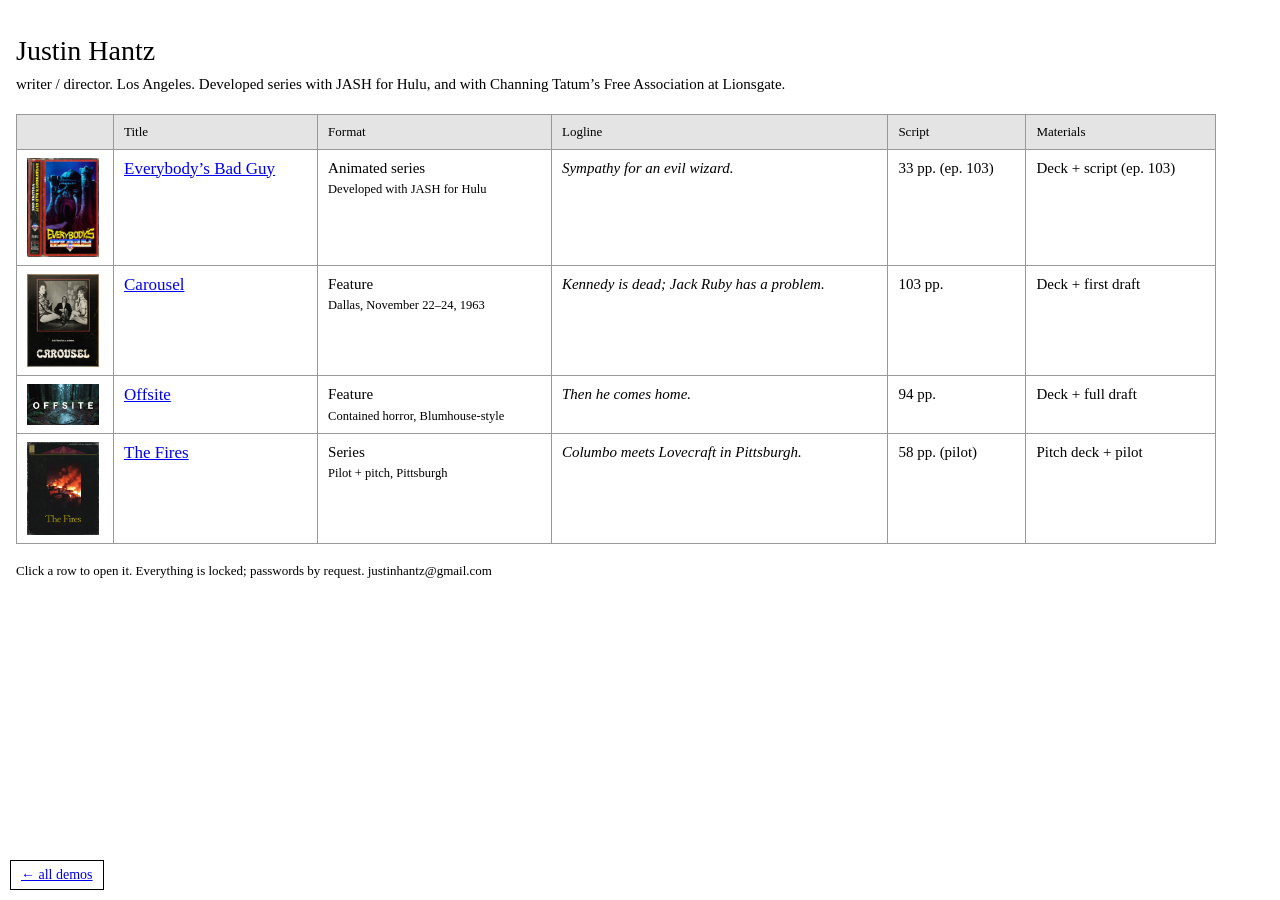
<file: demos/table.html>
<!doctype html>
<html lang="en">
<head>
<meta charset="utf-8">
<meta name="viewport" content="width=device-width, initial-scale=1, viewport-fit=cover">
<meta name="robots" content="noindex, nofollow">
<title>Table &middot; demos &middot; Justin Hantz</title>
<style>
/* Five plain-HTML directions, one per view. Browser-default faces on purpose; each view commits to one light look. */
:root{
  color-scheme:light;
  --times:"Times New Roman",Times,serif;
  --mono:"Courier New",Courier,ui-monospace,monospace;
  --link:#0000ee; --visited:#551a8b; --hi:#ffff66; --ink:#000;
  --rule:#999; --win:#c0c0c0; --paper:#faf8f2;
}
html{background:#fff}
body{margin:0;background:#fff;color:var(--ink);font-family:var(--times);font-size:16px;line-height:1.35}
img{display:block;max-width:100%;height:auto}
a{color:var(--link)}
:focus-visible{outline:2px solid var(--link);outline-offset:2px}
.view[hidden]{display:none!important}
.pad{padding-block:calc(18px + env(safe-area-inset-top,0px)) 110px;padding-left:max(16px,env(safe-area-inset-left,0px));padding-right:max(16px,env(safe-area-inset-right,0px))}
.sc{font-variant:small-caps;letter-spacing:.06em;text-transform:lowercase}

.switch{position:fixed;left:50%;bottom:calc(12px + env(safe-area-inset-bottom,0px));transform:translateX(-50%);z-index:60;display:flex;gap:2px;padding:3px;background:var(--win);
  border:2px solid;border-color:#fff #555 #555 #fff;font:13px Arial,Helvetica,sans-serif;max-width:calc(100vw - 24px)}
.switch button{font:inherit;color:#000;background:var(--win);border:2px solid;border-color:#fff #555 #555 #fff;padding:6px 12px;min-height:36px;cursor:pointer;white-space:nowrap}
.switch button[aria-pressed="true"]{border-color:#555 #fff #fff #555;background:#d6d6d6}
@media (max-width:520px){.switch .lb{display:none}.switch button{padding:6px 11px}}
.toast{position:fixed;left:50%;bottom:calc(66px + env(safe-area-inset-bottom,0px));transform:translateX(-50%);z-index:70;background:#ffffe1;color:#000;border:1px solid #000;padding:8px 12px;font:14px var(--times);max-width:calc(100vw - 32px)}

/* 1 TUNED INDEX */
#v1 .wrap{max-width:1080px;margin:0 auto}
#v1 h1{font-size:34px;font-weight:400;margin:28px 0 6px;letter-spacing:-.01em}
#v1 .sub{margin:0;font-size:17px}
#v1 .note{margin:22px 0 0;font-style:italic;max-width:56ch}
#v1 hr{border:0;border-top:1px solid #000;margin:30px 0}
#v1 .row{display:flex;flex-wrap:wrap;gap:40px 34px;align-items:flex-end}
#v1 .it{display:flex;flex-direction:column;gap:6px;text-decoration:none;color:var(--ink)}
#v1 .it img{height:210px;width:auto;border:1px solid #000}
#v1 .it .f{font-size:13px}
#v1 .it .t{color:var(--link);text-decoration:underline;font-size:19px}
#v1 .it .l{font-style:italic;font-size:15px;max-width:22ch}
#v1 .it:hover img{outline:4px solid var(--hi);outline-offset:0}
#v1 mark{background:var(--hi);color:#000;padding:0 2px}
#v1 .foot{font-size:13px;margin-top:40px}
@media (max-width:640px){#v1 .row{display:grid;grid-template-columns:1fr 1fr;gap:28px 16px;align-items:start}#v1 .it img{height:auto;width:100%}}

/* 2 FRAMES */
#v2{display:grid;grid-template-columns:250px minmax(0,1fr);min-height:100vh}
#v2 .left{border-right:3px solid;border-color:transparent #808080 transparent transparent;box-shadow:inset -1px 0 0 #fff,1px 0 0 #dfdfdf;background:#f2f2ee;
  padding-block:calc(18px + env(safe-area-inset-top,0px)) 90px;padding-left:max(16px,env(safe-area-inset-left,0px));padding-right:16px;position:sticky;top:0;height:100vh;box-sizing:border-box;overflow:auto}
#v2 .left h1{font-size:22px;font-weight:400;margin:6px 0 4px}
#v2 .left p{font-size:13px;margin:0 0 18px}
#v2 .left ul{list-style:none;margin:0;padding:0;display:flex;flex-direction:column;gap:10px}
#v2 .left button{font:17px var(--times);color:var(--link);text-decoration:underline;background:none;border:0;padding:2px 0;text-align:left;cursor:pointer}
#v2 .left button[aria-current="true"]{color:#000;text-decoration:none;background:var(--hi)}
#v2 .left .f{display:block;font-size:12px;color:#444;text-decoration:none}
#v2 .right{padding-block:calc(24px + env(safe-area-inset-top,0px)) 110px;padding-left:clamp(16px,4vw,48px);padding-right:max(16px,env(safe-area-inset-right,0px));min-width:0}
#v2 .right h2{font-size:40px;font-weight:400;margin:0 0 4px}
#v2 .right .k{font-size:14px;margin:0 0 18px}
#v2 .right .imgs{display:flex;flex-wrap:wrap;gap:12px;align-items:flex-start}
#v2 .right .imgs img{height:210px;width:auto}
#v2 .right p{max-width:60ch}
#v2 .right form{margin-top:18px;font-size:15px}
@media (max-width:700px){#v2{grid-template-columns:minmax(0,1fr)}#v2 .left{position:static;height:auto;border-right:0;border-bottom:3px solid #808080;padding-bottom:16px;padding-right:max(16px,env(safe-area-inset-right,0px))}
  #v2 .left ul{flex-direction:row;flex-wrap:wrap;gap:8px 16px}#v2 .left .f{display:none}#v2 .right .imgs img{height:170px}}

/* 3 TABLE */
#v3{background:#fff}
#v3 h1{font-size:28px;font-weight:400;margin:14px 0 4px}
#v3 .sub{margin:0 0 20px;font-size:15px}
#v3 .tw{overflow-x:auto;max-width:100%}
#v3 table{border-collapse:collapse;width:100%;max-width:1200px;font-size:15px}
#v3 th,#v3 td{border:1px solid var(--rule);padding:8px 10px;text-align:left;vertical-align:top}
#v3 th{background:#e4e4e4;font-weight:400;font-size:13px}
#v3 td.img{width:76px}
#v3 td.img img{width:72px;height:auto}
#v3 td.pg{font-variant-numeric:tabular-nums;white-space:nowrap}
#v3 tbody tr{cursor:pointer}
#v3 tbody tr:hover,#v3 tbody tr:focus-within{background:var(--hi)}
#v3 .ttl{color:var(--link);text-decoration:underline;font:inherit;font-size:17px;background:none;border:0;padding:0;cursor:pointer;text-align:left}
#v3 .foot{font-size:13px;margin-top:18px}
@media (max-width:700px){
  #v3 thead{display:none}
  #v3 table,#v3 tbody,#v3 tr,#v3 td{display:block;width:auto}
  #v3 tr{display:grid;grid-template-columns:72px minmax(0,1fr);gap:4px 12px;border:1px solid var(--rule);padding:10px;margin-bottom:12px}
  #v3 td{border:0;padding:0}
  #v3 td.img{grid-row:span 4;width:auto}
}

/* 4 README */
#v4{font-family:var(--mono);font-size:15px;line-height:1.45;background:#fff}
#v4 .col{max-width:74ch}
#v4 pre{font:inherit;margin:0;white-space:pre-wrap}
#v4 h1,#v4 h2{font:inherit;font-weight:700;margin:0}
#v4 .rule{margin:14px 0;overflow:hidden;white-space:nowrap}
#v4 a,#v4 button.lk{color:var(--link);text-decoration:underline;font:inherit;background:none;border:0;padding:0;cursor:pointer}
#v4 .proj{margin:6px 0 26px}
#v4 .proj img{width:min(260px,70vw);margin:12px 0;border:1px solid #000}
#v4 .proj .two{display:flex;gap:10px;flex-wrap:wrap;align-items:flex-start}
#v4 .proj .two img{width:min(200px,42vw)}
#v4 .dots{display:flex;gap:8px}
#v4 .dots span:nth-child(2){flex:1;overflow:hidden;white-space:nowrap;color:#777}

/* 5 BIG BLUE */
#v5{background:var(--paper)}
#v5 .top{display:flex;justify-content:space-between;gap:16px;flex-wrap:wrap;font-size:15px;margin-bottom:24px}
#v5 .top b{font-weight:400;font-size:18px}
#v5 .bb{display:grid;grid-template-columns:minmax(0,1fr) auto;gap:18px 28px;align-items:end;border-top:1px solid #000;padding:20px 0 26px}
#v5 .bb button.t{font:400 clamp(44px,9.5vw,140px)/.9 var(--times);color:var(--link);text-decoration:underline;text-decoration-thickness:.04em;text-underline-offset:.08em;background:none;border:0;padding:0;text-align:left;cursor:pointer;letter-spacing:-.02em}
#v5 .bb.seen button.t{color:var(--visited)}
#v5 .bb .m{grid-column:1;font-size:16px;margin-top:-4px}
#v5 .bb .m i{font-size:18px}
#v5 .bb img{grid-column:2;grid-row:1/span 2;height:clamp(140px,18vw,250px);width:auto}
#v5 .bb .seenl{font-size:13px;color:var(--visited)}
#v5 .foot{font-size:14px;border-top:1px solid #000;padding-top:14px}
#v5 .foot button{font:inherit;color:var(--link);text-decoration:underline;background:none;border:0;padding:0;cursor:pointer}
@media (max-width:640px){#v5 .bb{grid-template-columns:minmax(0,1fr)}#v5 .bb img{grid-column:1;grid-row:auto;height:auto;width:62%}}

.backlink{position:fixed;left:max(10px,env(safe-area-inset-left,0px));bottom:calc(10px + env(safe-area-inset-bottom,0px));z-index:90;
  font:14px "Times New Roman",Times,serif;background:#fff;color:#0000ee;border:1px solid #000;padding:6px 10px;text-decoration:underline}
body{background:#fff}
</style>
</head>
<body>
<main class="view pad" id="v3" aria-label="Table"></main>
<a class="backlink" href="./">&larr; all demos</a>
<script>
const ME={name:"Justin Hantz",sub:"writer / director. Los Angeles.",cred:"Developed series with JASH for Hulu, and with Channing Tatum’s Free Association at Lionsgate.",mail:"justinhantz@gmail.com"};
const P=[
 {id:"ebg",t:"Everybody’s Bad Guy",f:"Animated series",ff:"Developed with JASH for Hulu",l:"Sympathy for an evil wizard.",pg:"33 pp. (ep. 103)",
  log:"A sitcom set in the world of a 1980s fantasy-action cartoon, told from the villain’s side. Mordon is an evil warlock who also happens to be an incompetent narcissist. The forces of good stand in his way, but not as much as his own ego.",
  cr:"Written by Justin Hantz. Created by Justin Hantz & Josh Freydkis.",mat:"Deck + script (ep. 103)",cover:"img/ebg-vhs.webp",imgs:["img/ebg-lineup.webp","img/ebg-mordon.webp"]},
 {id:"car",t:"Carousel",f:"Feature",ff:"Dallas, November 22–24, 1963",l:"Kennedy is dead; Jack Ruby has a problem.",pg:"103 pp.",
  log:"Oswald is in Dallas police custody, and Jack Ruby has a problem. Over the next 48 hours, hounded by the police, the mob and the CIA, Ruby looks for any way out of his assignment: killing the president’s assassin.",
  cr:"Written by Matt Christman, Justin Hantz & Lee Landey.",mat:"Deck + first draft",cover:"img/car-cover.webp",imgs:["img/car-photo.webp","img/car-file.webp"]},
 {id:"os",t:"Offsite",f:"Feature",ff:"Contained horror, Blumhouse-style",l:"Then he comes home.",pg:"94 pp.",
  log:"A father and daughter, both environmental activists, head into the Pacific Northwest backcountry. Lost in the woods, they come upon a mysterious mansion, only to discover they’ve landed in the secret playground of a maniacal billionaire. Then he comes home.",
  cr:"Written by Lee Landey & Justin Hantz.",mat:"Deck + full draft",cover:"img/os-cover.webp",imgs:["img/os-lab.webp"]},
 {id:"fi",t:"The Fires",f:"Series",ff:"Pilot + pitch, Pittsburgh",l:"Columbo meets Lovecraft in Pittsburgh.",pg:"58 pp. (pilot)",
  log:"A supernatural detective drama. In present-day Pittsburgh, an unlikely pair of detectives investigate a string of arsons plaguing the rust belt. A classic procedural in the tradition of Columbo, until the cosmic horror of Lovecraft creeps in.",
  cr:"Written by Lee Landey & Justin Hantz.",mat:"Pitch deck + pilot",cover:"img/fires-cover.webp",imgs:["img/pittsburgh.webp","img/still-street-fire.webp"]}
];
const $=s=>document.querySelector(s);
function toast(t){document.querySelectorAll(".toast").forEach(n=>n.remove());const n=document.createElement("div");n.className="toast";n.setAttribute("role","status");n.textContent=t;document.body.append(n);setTimeout(()=>n.remove(),2200)}
const SITE={ebg:"ebg",car:"carousel",os:"offsite",fi:"fires"};const openMsg=p=>{location.href="../#"+SITE[p.id]};
const pw=id=>`<form onsubmit="event.preventDefault();toast('Demo: the real site checks the password here.')"><label for="pw-${id}">password:</label> <input id="pw-${id}" type="password" size="12" autocomplete="off"> <input type="submit" value="Submit"></form>`;

/* 1 */
if($("#v1"))$("#v1").innerHTML=`<div class="wrap"><h1>${ME.name}</h1><p class="sub">${ME.sub}</p><p class="sub">${ME.cred}</p>
<p class="note">Everything here is locked. If I sent you this page, I sent you the password. If not, <a href="mailto:${ME.mail}">email me</a>.</p><hr>
<div class="row">${P.map(p=>`<a class="it" href="#1" data-id="${p.id}"><img src="${p.cover}" alt=""><span class="f sc">${p.f}</span><span class="t">${p.t}</span><span class="l">${p.l}</span>${p.id==="ebg"?'<span class="f"><mark>read this one first</mark></span>':""}</a>`).join("")}</div>
<hr><p class="foot">${ME.mail}<br>&copy; American Dollars LLC</p></div>`;
document.querySelectorAll("#v1 .it").forEach(a=>a.addEventListener("click",e=>{e.preventDefault();openMsg(P.find(p=>p.id===a.dataset.id))}));

/* 2 */
function frame(id){const p=P.find(x=>x.id===id);
  document.querySelectorAll("#v2 .left button").forEach(b=>b.setAttribute("aria-current",b.dataset.id===id));
  $("#v2 .right").innerHTML=`<h2>${p.t}</h2><p class="k"><span class="sc">${p.f}</span> &middot; ${p.ff}</p>
  <div class="imgs"><img src="${p.cover}" alt="">${p.imgs.map(s=>`<img src="${s}" alt="">`).join("")}</div>
  <p><i>${p.l}</i></p><p>${p.log}</p><p>${p.cr}<br>Script: ${p.pg}</p><p><a href="../#${SITE[p.id]}">Open the project &rarr;</a> <small>(password required)</small></p>`;}
if($("#v2"))$("#v2").innerHTML=`<div class="left"><h1>${ME.name}</h1><p>${ME.sub}<br>${ME.mail}</p><ul>${P.map(p=>`<li><button data-id="${p.id}">${p.t}<span class="f">${p.f}</span></button></li>`).join("")}</ul></div><div class="right"></div>`;
document.querySelectorAll("#v2 .left button").forEach(b=>b.addEventListener("click",()=>frame(b.dataset.id)));
if($("#v2"))frame("ebg");

/* 3 */
if($("#v3"))$("#v3").innerHTML=`<h1>${ME.name}</h1><p class="sub">${ME.sub} ${ME.cred}</p>
<div class="tw"><table><thead><tr><th></th><th>Title</th><th>Format</th><th>Logline</th><th>Script</th><th>Materials</th></tr></thead><tbody>
${P.map(p=>`<tr data-id="${p.id}"><td class="img"><img src="${p.cover}" alt=""></td><td><button class="ttl">${p.t}</button></td><td>${p.f}<br><small>${p.ff}</small></td><td><i>${p.l}</i></td><td class="pg">${p.pg}</td><td>${p.mat}</td></tr>`).join("")}
</tbody></table></div><p class="foot">Click a row to open it. Everything is locked; passwords by request. ${ME.mail}</p>`;
document.querySelectorAll("#v3 tbody tr").forEach(r=>r.addEventListener("click",()=>openMsg(P.find(p=>p.id===r.dataset.id))));

/* 4 */
const RULE="=".repeat(200),DASH="-".repeat(200);
if($("#v4"))$("#v4").innerHTML=`<div class="col"><h1>JUSTIN HANTZ</h1><pre>${ME.sub}
${ME.cred}
contact: <a href="mailto:${ME.mail}">${ME.mail}</a></pre>
<div class="rule">${RULE}</div><h2>CONTENTS</h2>
${P.map((p,i)=>`<div class="dots"><span>[${i+1}] <a href="#4" data-go="${p.id}">${p.t}</a></span><span>${".".repeat(200)}</span><span>${p.f.toLowerCase()}</span></div>`).join("")}
<pre>
everything below is locked. if i sent you this,
i sent you the password. if not, ask.</pre>
${P.map((p,i)=>`<div class="rule">${RULE}</div><div class="proj" id="r-${p.id}"><h2>[${i+1}] ${p.t.toUpperCase()}</h2><pre>${p.f}. ${p.ff}.
${p.pg}

${p.l}</pre><div class="two"><img src="${p.cover}" alt="">${p.imgs.slice(0,1).map(s=>`<img src="${s}" alt="">`).join("")}</div><pre>${p.log}

${p.cr}</pre><pre>
&gt; <button class="lk" data-id="${p.id}">open ${p.t.toLowerCase()}</button></pre></div>`).join("")}
<div class="rule">${DASH}</div><pre>(c) american dollars llc. last updated 11/04/26.</pre></div>`;
document.querySelectorAll("#v4 [data-go]").forEach(a=>a.addEventListener("click",e=>{e.preventDefault();document.getElementById("r-"+a.dataset.go).scrollIntoView({behavior:"smooth"})}));
document.querySelectorAll("#v4 button.lk").forEach(b=>b.addEventListener("click",()=>openMsg(P.find(p=>p.id===b.dataset.id))));

/* 5 */
let seen={};try{seen=JSON.parse(localStorage.getItem("bb-seen")||"{}")}catch(e){}
function draw5(){
  if($("#v5"))$("#v5").innerHTML=`<div class="top"><b>${ME.name}</b><span>${ME.sub} <a href="mailto:${ME.mail}">${ME.mail}</a></span></div>
  ${P.map(p=>`<div class="bb${seen[p.id]?" seen":""}"><button class="t" data-id="${p.id}">${p.t}</button><img src="${p.cover}" alt=""><div class="m"><span class="sc">${p.f}</span> &middot; <i>${p.l}</i>${seen[p.id]?' <span class="seenl">&mdash; you&rsquo;ve opened this one</span>':""}</div></div>`).join("")}
  <p class="foot">${ME.cred} Opened titles turn purple, like visited links. <button id="bb-reset">Reset</button></p>`;
  document.querySelectorAll("#v5 button.t").forEach(b=>b.addEventListener("click",()=>{seen[b.dataset.id]=1;try{localStorage.setItem("bb-seen",JSON.stringify(seen))}catch(e){}openMsg(P.find(p=>p.id===b.dataset.id));draw5()}));
  $("#bb-reset").addEventListener("click",()=>{seen={};try{localStorage.removeItem("bb-seen")}catch(e){}draw5()});
}
if($("#v5"))draw5();

</script>
</body>
</html>
</file>
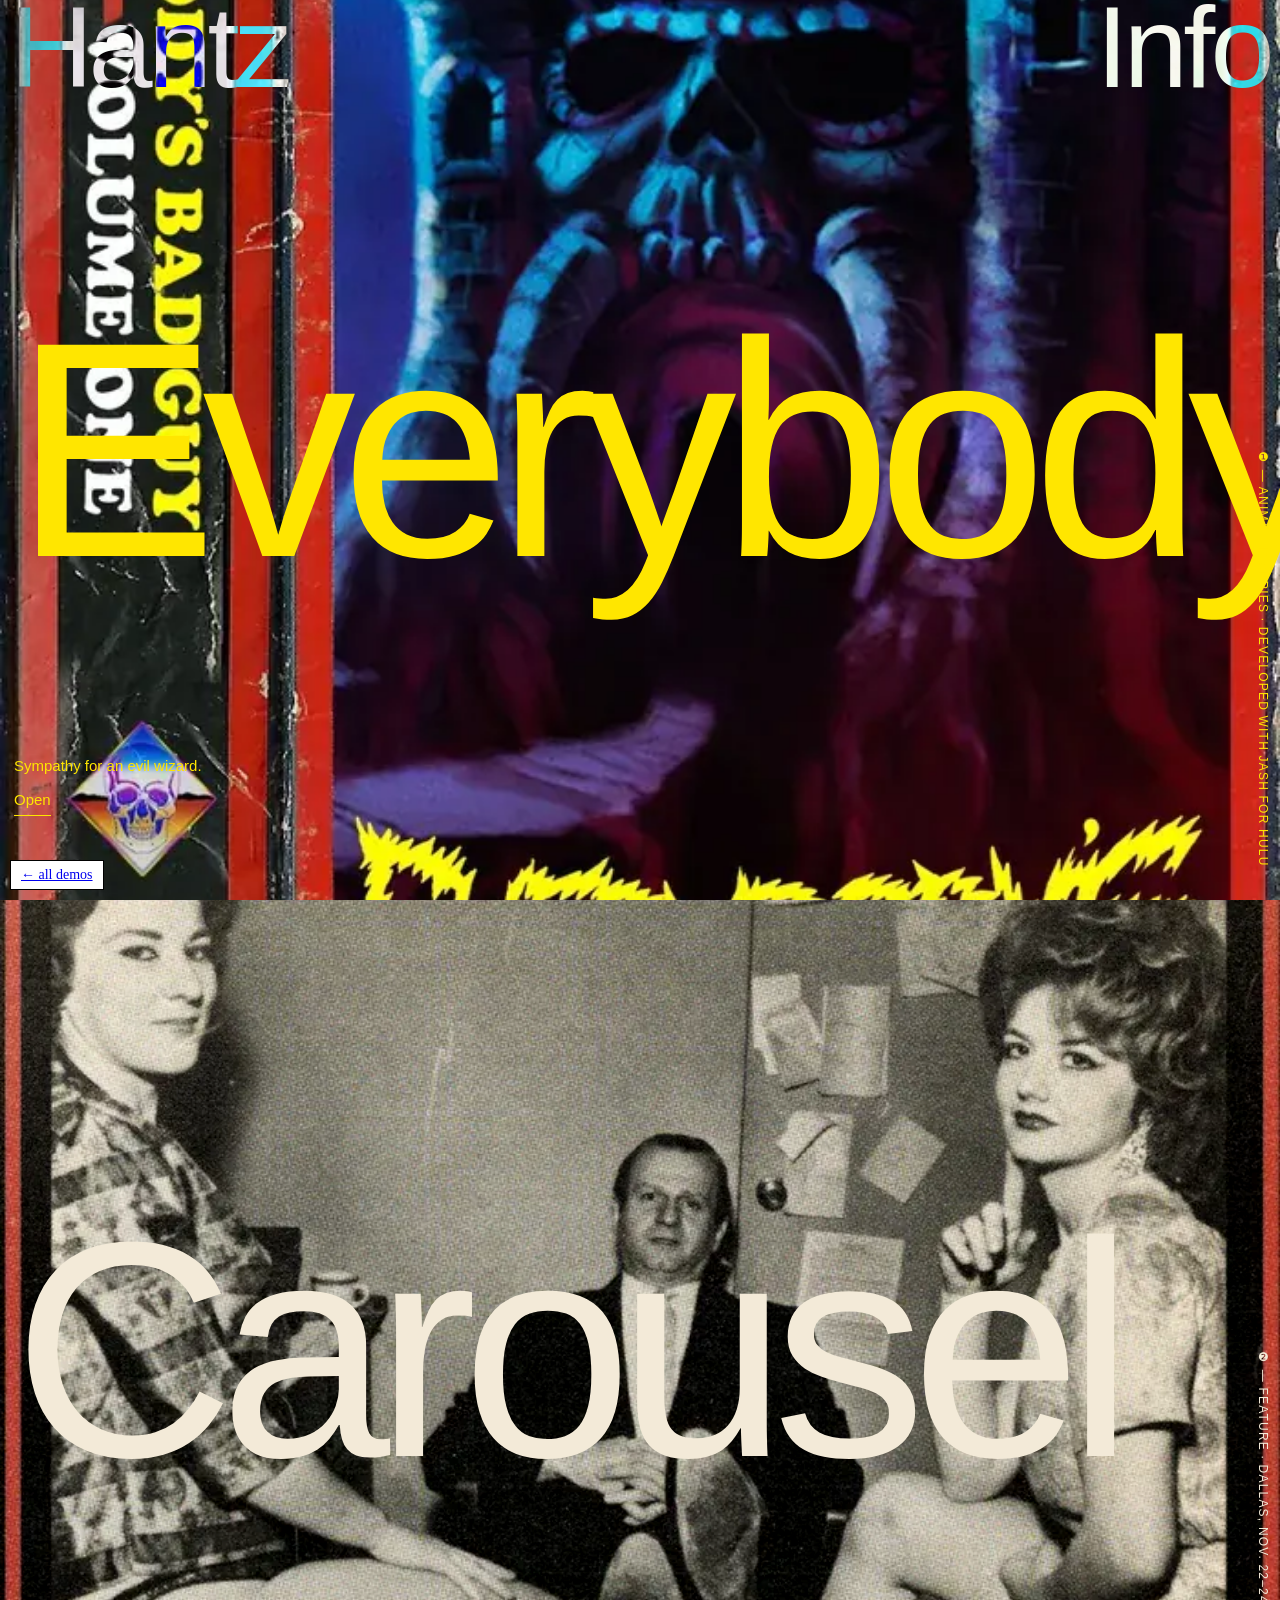
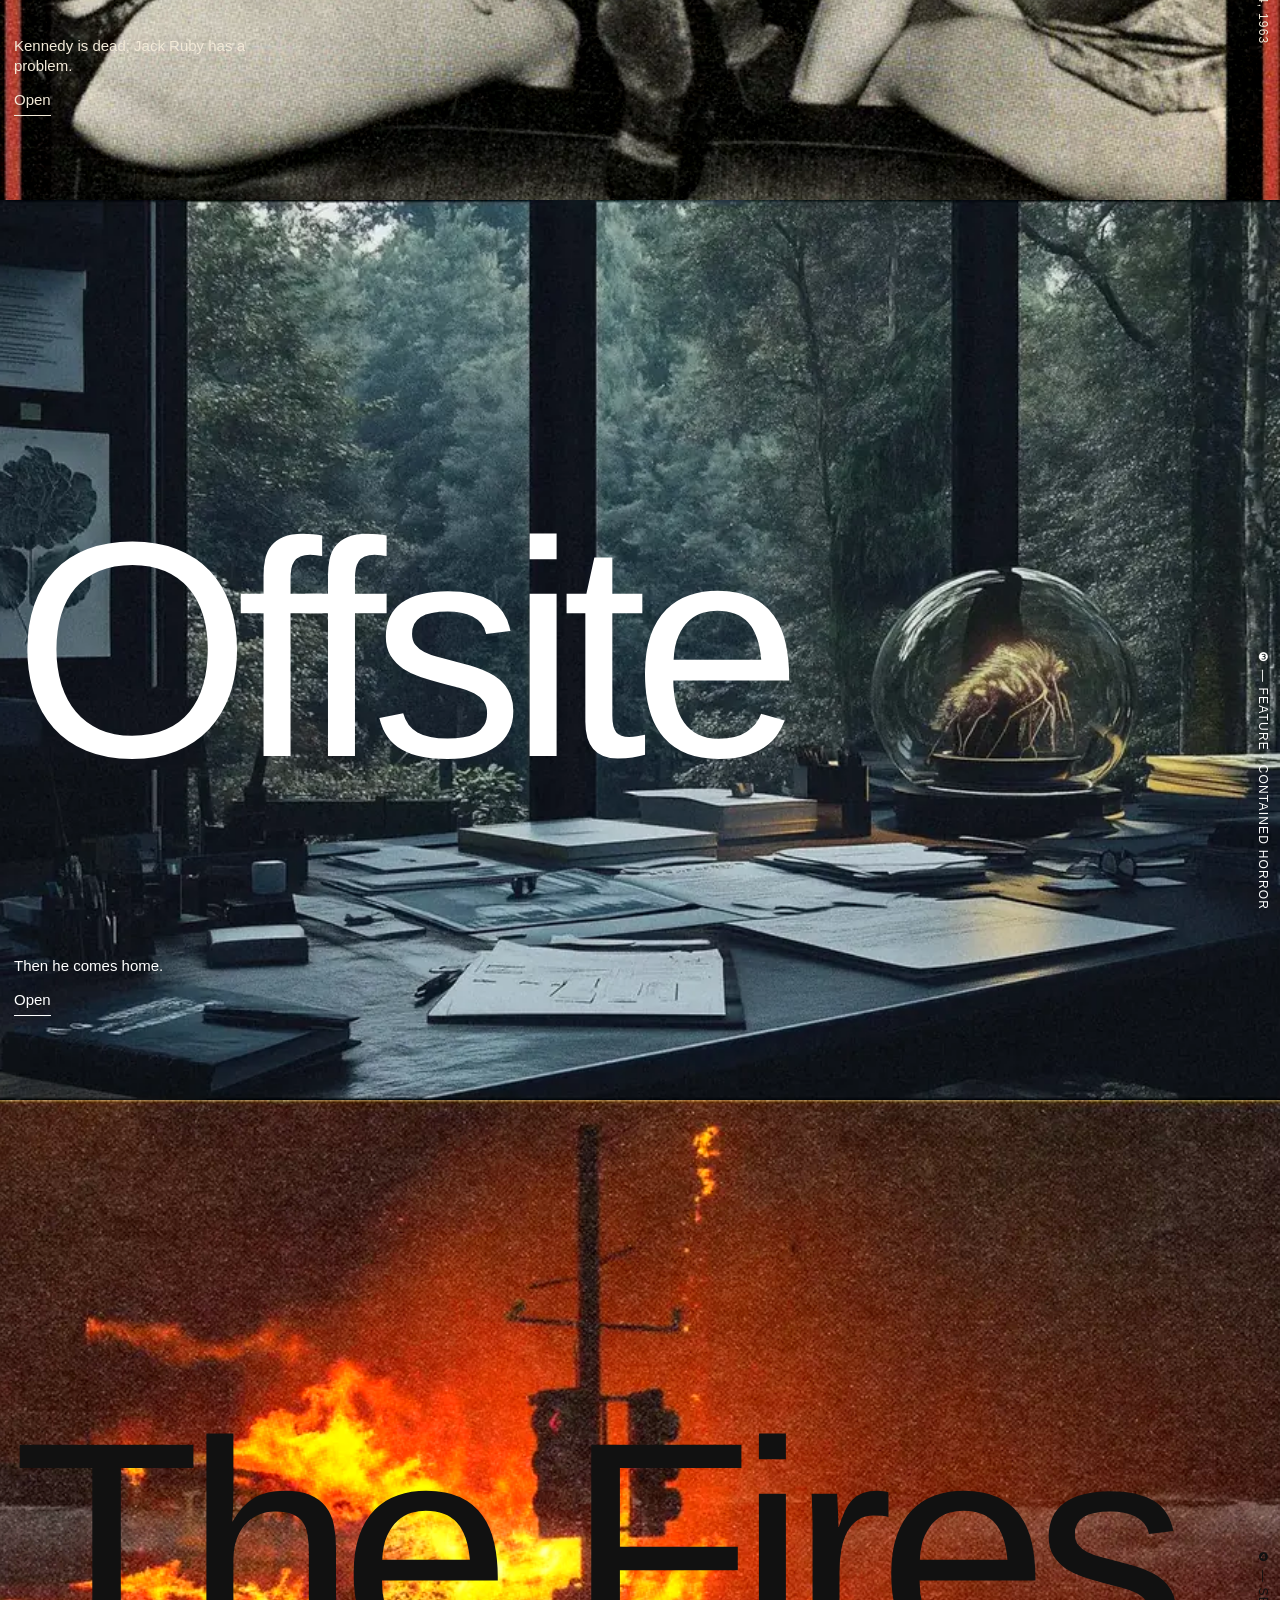
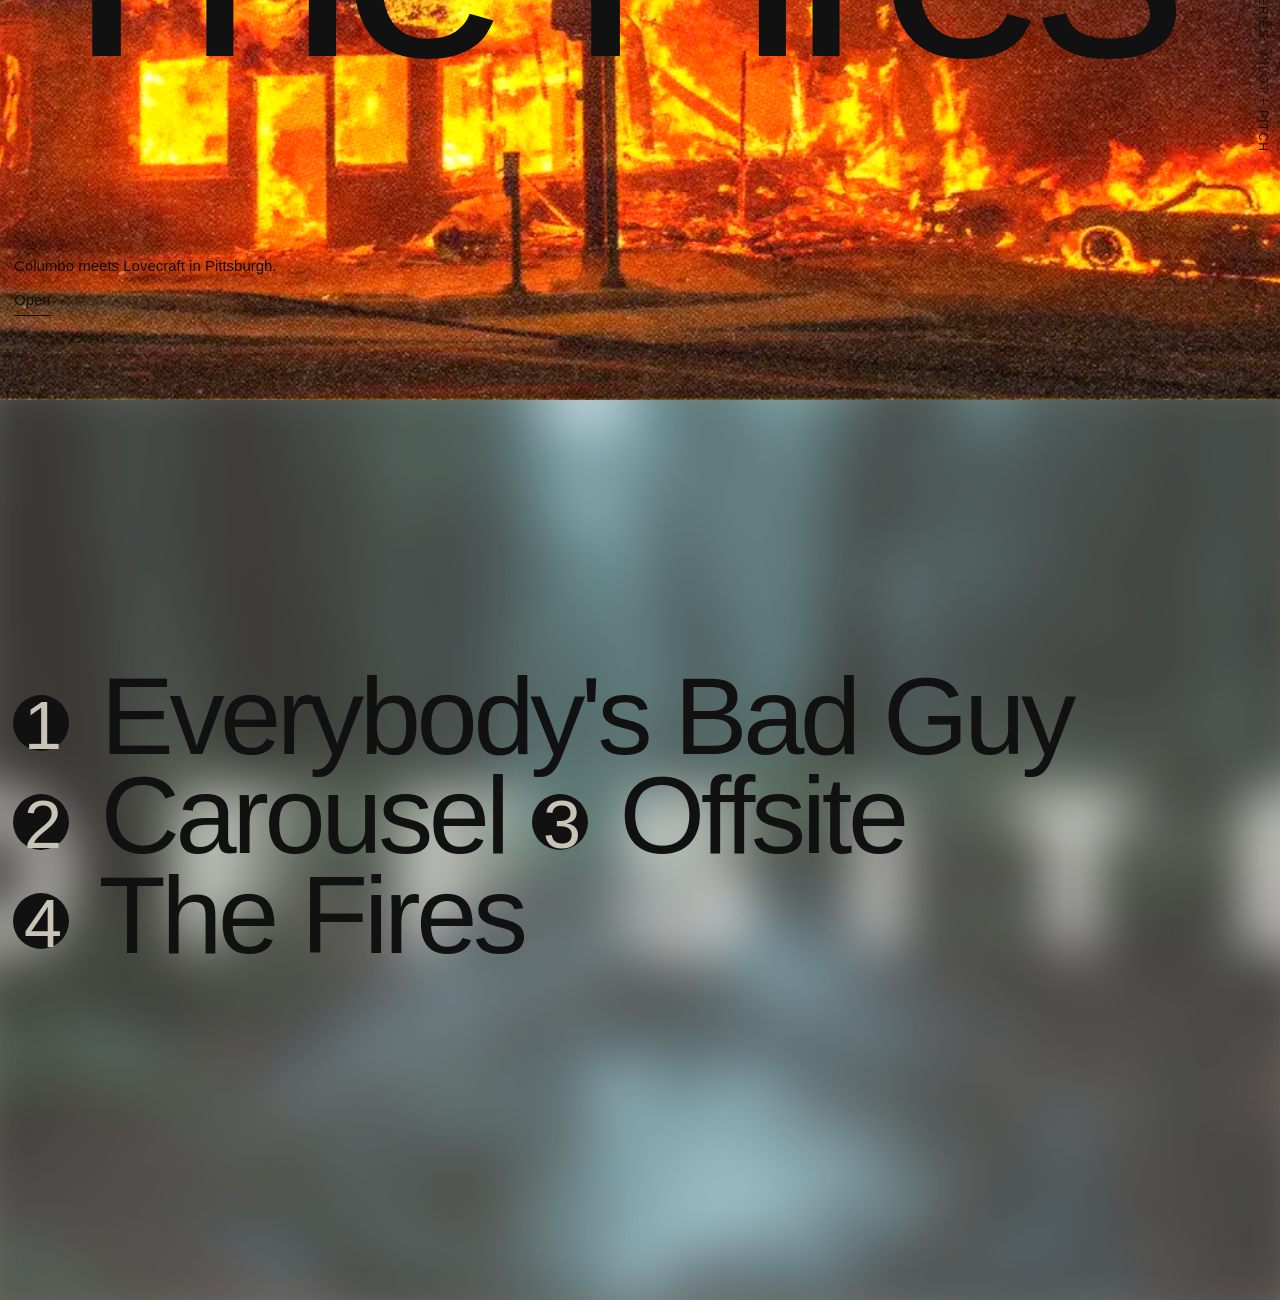
<file: demos/type.html>
<!doctype html>
<html lang="en">
<head>
<meta charset="utf-8">
<meta name="viewport" content="width=device-width, initial-scale=1, viewport-fit=cover">
<meta name="robots" content="noindex, nofollow">
<title>Type &middot; demos &middot; Justin Hantz</title>
<link rel="preconnect" href="https://fonts.googleapis.com">
<link rel="preconnect" href="https://fonts.gstatic.com" crossorigin>
<link rel="stylesheet" href="https://fonts.googleapis.com/css2?family=Instrument+Serif:ital@0;1&family=Courier+Prime:ital,wght@0,400;0,700;1,400&family=Anton&family=Special+Elite&family=Archivo+Narrow:wght@400;600&display=swap">
<style>
/* Four committed looks, one per view. Each view sets its own colors; no theme switching on purpose. */
:root{
  color-scheme:light;
  --serif:"Instrument Serif","Times New Roman",Times,serif;
  --mono:"Courier Prime","Courier New",Courier,monospace;
  --poster:"Anton","Impact","Arial Narrow",sans-serif;
  --type:"Special Elite","Courier New",monospace;
  --plain:Helvetica,Arial,sans-serif;
  --narrow:"Archivo Narrow","Arial Narrow",Arial,sans-serif;
  /* per-project palettes, pulled from the decks */
  --ebg-bg:#1a1d6e; --ebg-a:#ffe600; --ebg-b:#ff2e88;
  --car-bg:#141210; --car-a:#ece3cf; --car-b:#c23a2d;
  --os-bg:#1d2a24; --os-a:#d3d9d2; --os-b:#8fa496;
  --fi-bg:#3b1410; --fi-a:#f0d99a; --fi-b:#ec6b2b;
  /* grid: one signature ground */
  --pink:#ecc9c3; --ink:#111;
  /* zine: american dollars */
  --money:#24563a; --paper:#efe7d2; --paper-dk:#d9cfb4;
  --pill:#161616; --pill-fg:#f2f0ea; --pill-dim:#a29d93;
}
html,body{height:100%}
body{margin:0;background:#141210;color:#f2f0ea;font-family:var(--plain);overflow-x:hidden}
img{display:block;max-width:100%;height:auto}
a{color:inherit}
:focus-visible{outline:2px solid #ffe600;outline-offset:3px}
.view[hidden]{display:none!important}

/* switcher */
.switch{position:fixed;left:50%;bottom:calc(14px + env(safe-area-inset-bottom,0px));transform:translateX(-50%);z-index:60;display:flex;gap:4px;padding:5px;border-radius:999px;
  background:var(--pill);color:var(--pill-fg);box-shadow:0 10px 30px rgba(0,0,0,.4);font:13px var(--plain);max-width:calc(100vw - 32px)}
.switch button{border:0;background:transparent;color:var(--pill-dim);padding:9px 14px;border-radius:999px;min-height:40px;cursor:pointer;font:inherit;white-space:nowrap}
.switch button[aria-pressed="true"]{background:var(--pill-fg);color:var(--pill)}
.switch b{opacity:.55;margin-right:5px}
@media (max-width:520px){.switch button{padding:9px 10px}.switch .lb{display:none}}
.toast{position:fixed;left:50%;bottom:calc(76px + env(safe-area-inset-bottom,0px));transform:translateX(-50%);z-index:70;background:#f2f0ea;color:#161616;padding:10px 16px;border-radius:4px;font:14px var(--plain);max-width:calc(100vw - 32px)}

/* ============ 1. ROOMS ============ */
#v-rooms{height:100vh;overflow-y:auto;scroll-snap-type:y mandatory;background:var(--ebg-bg)}
.room{min-height:100vh;scroll-snap-align:start;box-sizing:border-box;display:grid;grid-template-columns:minmax(0,1fr) minmax(0,1.1fr);align-items:center;gap:clamp(20px,5vw,72px);
  padding-block:calc(48px + env(safe-area-inset-top,0px)) 96px;padding-left:max(16px,env(safe-area-inset-left,0px),5vw);padding-right:max(16px,env(safe-area-inset-right,0px),5vw)}
.room .pic{min-width:0;display:flex;justify-content:center}
.room .pic img{max-height:74vh;width:auto;box-shadow:0 30px 60px rgba(0,0,0,.35)}
.room .txt{min-width:0;display:flex;flex-direction:column;gap:14px}
.room .k{font:13px var(--mono);letter-spacing:.12em;text-transform:uppercase}
.room h2{margin:0;font:400 clamp(52px,9vw,128px)/.88 var(--serif);letter-spacing:-.01em;text-wrap:balance}
.room .ln{margin:0;font:italic 400 clamp(20px,2.4vw,30px)/1.2 var(--serif);max-width:24ch}
.room .go{align-self:flex-start;margin-top:10px;font:13px var(--mono);letter-spacing:.1em;text-transform:uppercase;background:none;border:1px solid currentColor;color:inherit;padding:12px 18px;cursor:pointer;min-height:44px}
.room.hello{grid-template-columns:1fr;align-content:center}
.room.hello h1{margin:0;font:400 clamp(64px,13vw,200px)/.85 var(--serif)}
.room.hello p{margin:0;font:14px/1.6 var(--mono);max-width:46ch}
.room.hello .down{font:13px var(--mono);letter-spacing:.12em;text-transform:uppercase;opacity:.8}
.r-hello{background:#f1ece2;color:#151515}
.r-ebg{background:var(--ebg-bg);color:var(--ebg-a)} .r-ebg .k{color:var(--ebg-b)}
.r-car{background:var(--car-bg);color:var(--car-a)} .r-car .k{color:var(--car-b)}
.r-os{background:var(--os-bg);color:var(--os-a)} .r-os .k{color:var(--os-b)}
.r-fi{background:var(--fi-bg);color:var(--fi-a)} .r-fi .k{color:var(--fi-b)}
.r-os .pic img{max-height:60vh}
@media (max-width:760px){.room{grid-template-columns:minmax(0,1fr);gap:22px;align-content:center}.room .pic img{max-height:46vh}}

/* ============ 2. GRID ============ */
#v-grid{min-height:100%;background:var(--pink);color:var(--ink);font-family:var(--plain);
  padding-block:calc(18px + env(safe-area-inset-top,0px)) 110px;padding-left:max(16px,env(safe-area-inset-left,0px));padding-right:max(16px,env(safe-area-inset-right,0px))}
.g-head{display:flex;justify-content:space-between;align-items:baseline;gap:16px;flex-wrap:wrap;font-size:14px;line-height:1.35;margin-bottom:28px}
.g-head h1{margin:0;font:400 15px var(--plain)}
.g-head h1 i{font-family:"Times New Roman",Times,serif}
.g-head p{margin:0;max-width:40ch}
.g-head a{color:var(--ink)}
.g-wall{display:grid;grid-template-columns:repeat(12,minmax(0,1fr));gap:36px 22px;align-items:start}
.g-t{border:0;background:none;padding:0;text-align:left;color:var(--ink);cursor:pointer;display:flex;flex-direction:column;gap:7px;min-width:0}
.g-t img{width:100%;transition:transform .35s ease}
.g-t:hover img{transform:scale(1.015)}
.g-t .c{font-size:12.5px;line-height:1.35}
.g-t .c b{font-weight:400;text-decoration:underline}
.g-t .c i{font-family:"Times New Roman",Times,serif;font-size:14px}
.g1{grid-column:1/span 4;transform:rotate(-1deg)}
.g2{grid-column:6/span 3;margin-top:90px}
.g3{grid-column:10/span 3;margin-top:24px;transform:rotate(1.2deg)}
.g4{grid-column:2/span 5;margin-top:-40px}
.g5{grid-column:8/span 4;margin-top:40px;transform:rotate(-.8deg)}
.g6{grid-column:1/span 3;margin-top:10px}
.g7{grid-column:5/span 4;margin-top:-30px;transform:rotate(.7deg)}
.g8{grid-column:10/span 3;margin-top:60px}
.g-foot{margin-top:60px;font-size:12px}
@media (max-width:760px){
  .g-wall{grid-template-columns:repeat(2,minmax(0,1fr));gap:26px 14px}
  .g-wall .g-t{grid-column:auto;margin-top:0;transform:none}
  .g-wall .g-t:nth-child(3n+1){grid-column:1/-1}
}

/* ============ 3. STRIP ============ */
#v-strip{height:100vh;display:flex;flex-direction:column;background:#0f0f0f}
.s-head{flex:none;display:flex;justify-content:space-between;align-items:baseline;gap:12px;font:13px var(--mono);color:#e9e5dc;
  padding-block:calc(14px + env(safe-area-inset-top,0px)) 12px;padding-left:max(16px,env(safe-area-inset-left,0px));padding-right:max(16px,env(safe-area-inset-right,0px))}
.s-head b{font-weight:700;letter-spacing:.06em}
.s-head span{opacity:.7}
.s-row{flex:1;min-height:0;display:flex;overflow-x:auto;overflow-y:hidden;scroll-snap-type:x proximity;-webkit-overflow-scrolling:touch;scrollbar-width:thin}
.s-proj{flex:none;display:flex;align-items:stretch;gap:14px;padding:18px 28px 92px 22px;scroll-snap-align:start}
.s-card{flex:none;display:flex;flex-direction:column;justify-content:space-between;width:min(300px,78vw);box-sizing:border-box;padding:18px 18px 22px;font-family:var(--mono)}
.s-card .n{font-size:12px;letter-spacing:.12em;text-transform:uppercase;opacity:.8}
.s-card h2{margin:10px 0;font:700 30px/1.05 var(--mono);text-transform:uppercase;letter-spacing:.02em}
.s-card p{margin:0 0 12px;font-size:14px;line-height:1.5}
.s-card button{align-self:flex-start;font:12px var(--mono);letter-spacing:.12em;text-transform:uppercase;background:none;border:1px solid currentColor;color:inherit;padding:10px 14px;cursor:pointer;min-height:44px}
.s-img{flex:none;height:100%;display:flex;flex-direction:column;gap:6px}
.s-img img{height:calc(100% - 22px);width:auto;max-width:none;object-fit:cover}
.s-img small{font:11px var(--mono);letter-spacing:.06em;opacity:.75}
.s-ebg{background:var(--ebg-bg);color:var(--ebg-a)} .s-car{background:var(--car-bg);color:var(--car-a)}
.s-os{background:var(--os-bg);color:var(--os-a)} .s-fi{background:var(--fi-bg);color:var(--fi-a)}
.s-ebg .s-card{background:var(--ebg-b);color:#10123f} .s-car .s-card{background:var(--car-a);color:var(--car-bg)}
.s-os .s-card{background:var(--os-a);color:var(--os-bg)} .s-fi .s-card{background:var(--fi-b);color:#2a0d08}
.s-end{flex:none;display:flex;align-items:center;padding:0 60px 80px 40px;font:13px/1.6 var(--mono);color:#e9e5dc;max-width:280px}
@media (max-width:760px){.s-proj{padding:14px 18px 86px 14px}.s-img img{height:calc(100% - 22px)}}

/* ============ 4. ZINE ============ */
#v-zine{min-height:100%;background:var(--paper);color:var(--money);position:relative;overflow:hidden;
  background-image:repeating-linear-gradient(-45deg,transparent 0 6px,rgba(36,86,58,.05) 6px 7px),repeating-linear-gradient(45deg,transparent 0 9px,rgba(36,86,58,.04) 9px 10px);
  padding-bottom:110px}
.ticker{background:var(--money);color:var(--paper);overflow:hidden;white-space:nowrap;font:15px var(--type);padding-block:calc(10px + env(safe-area-inset-top,0px)) 10px}
.ticker div{display:inline-block;padding-left:100%;animation:tick 48s linear infinite}
.ticker span{margin-right:3em}
@keyframes tick{to{transform:translateX(-100%)}}
.z-in{padding-left:max(16px,env(safe-area-inset-left,0px));padding-right:max(16px,env(safe-area-inset-right,0px))}
.z-mast{position:relative;padding-top:26px}
.z-mast h1{margin:0;font:400 clamp(70px,17vw,250px)/.82 var(--poster);text-transform:uppercase;letter-spacing:-.01em}
.z-mast h1 em{font-style:normal;display:block;-webkit-text-stroke:2px var(--money);color:transparent}
.z-mast .seal{position:absolute;right:max(16px,4vw);top:30px;width:clamp(96px,14vw,170px);aspect-ratio:1;border-radius:50%;border:3px double var(--money);display:grid;place-items:center;text-align:center;
  font:12px/1.3 var(--type);transform:rotate(-12deg);background:var(--paper)}
.z-mast p{margin:18px 0 0;font:16px/1.5 var(--type);max-width:52ch;color:#1d3a28}
.z-list{margin-top:46px;display:flex;flex-direction:column;gap:56px}
.z-p{position:relative;border:0;background:none;padding:0;color:inherit;text-align:left;cursor:pointer;display:grid;grid-template-columns:minmax(0,1fr) minmax(0,1.2fr);align-items:center;gap:0}
.z-p:nth-child(even){grid-template-columns:minmax(0,1.2fr) minmax(0,1fr)}
.z-p:nth-child(even) .z-img{order:2}
.z-img{position:relative;min-width:0}
.z-img img{width:100%;max-height:70vh;object-fit:cover;filter:grayscale(1) contrast(1.15);mix-blend-mode:multiply}
.z-img::after{content:"";position:absolute;inset:0;background:var(--money);mix-blend-mode:screen;opacity:.55}
.z-t{min-width:0;position:relative;z-index:2;margin-left:-10%;}
.z-p:nth-child(even) .z-t{margin-left:0;margin-right:-10%;text-align:right}
.z-t h2{margin:0;font:400 clamp(44px,7vw,112px)/.88 var(--poster);text-transform:uppercase;color:var(--money);text-shadow:4px 4px 0 var(--paper)}
.z-t p{margin:10px 0 0;font:15px/1.45 var(--type);color:#1d3a28}
.z-t .tag{display:inline-block;margin-top:12px;font:13px var(--type);border:2px solid var(--money);padding:4px 10px;transform:rotate(-2deg);background:var(--paper)}
.z-p:hover h2{color:#173d28}
@media (max-width:760px){.z-p,.z-p:nth-child(even){grid-template-columns:minmax(0,1fr)}.z-p:nth-child(even) .z-img{order:0}.z-t,.z-p:nth-child(even) .z-t{margin:-36px 0 0;text-align:left}.z-mast .seal{position:static;margin-top:18px}}

/* ============ 5. ROOMS, BROKEN ============ */
#v-broken{--hv:"Helvetica Neue",Helvetica,Arial,sans-serif;font-family:var(--hv);overflow-x:clip}
.br{position:relative;min-height:105vh;box-sizing:border-box;overflow-x:clip;
  padding-block:calc(28px + env(safe-area-inset-top,0px)) 40px;padding-left:max(16px,env(safe-area-inset-left,0px));padding-right:max(16px,env(safe-area-inset-right,0px))}
.br .num{position:relative;z-index:4;font:400 clamp(40px,6vw,84px)/1 var(--hv)}
.br .big{position:absolute;z-index:3;left:-.06em;bottom:-.12em;margin:0;white-space:nowrap;font:400 clamp(110px,21vw,330px)/.8 var(--hv);letter-spacing:-.045em;pointer-events:none}
.br .im{position:relative;z-index:2;display:flex;gap:10px;align-items:flex-start;margin-bottom:-26vh;width:min(40vw,520px)}
.br .im img{width:100%;min-width:0}
.br .im .vc{writing-mode:vertical-rl;font:11px var(--hv);letter-spacing:.08em;text-transform:uppercase;white-space:nowrap;flex:none}
.br .im2{position:absolute;z-index:2;width:min(22vw,300px)}
.br .meta{position:relative;z-index:4;max-width:28ch;font:15px/1.35 var(--hv);margin-top:18px;display:flex;flex-direction:column;gap:10px}
.br .meta button{align-self:flex-start;font:400 15px var(--hv);background:none;border:0;border-bottom:1px solid currentColor;color:inherit;padding:2px 0;cursor:pointer;min-height:32px}
.br-intro{background:#ebe6dc;color:#111;min-height:70vh}
.br-intro h1{margin:0;font:400 clamp(70px,15vw,240px)/.82 var(--hv);letter-spacing:-.045em}
.br-intro p{margin:24px 0 0;max-width:40ch;font:15px/1.4 var(--hv)}
.br1{background:var(--ebg-bg);color:var(--ebg-a)} .br1 .big{color:var(--ebg-b)}
.br1 .im{margin-left:auto;margin-right:8vw} .br1 .im2{left:6vw;top:40%;width:min(30vw,420px)}
.br2{background:var(--car-bg);color:var(--car-a)} .br2 .big{color:var(--car-b);left:auto;right:-.06em}
.br2 .im{margin-left:4vw} .br2 .im2{right:10vw;top:18%}
.br3{background:var(--os-bg);color:var(--os-a)} .br3 .big{color:var(--os-b)}
.br3 .im{margin-left:auto;margin-right:3vw;width:min(52vw,680px)} .br3 .im2{left:8vw;top:46%;width:min(26vw,360px)}
.br4{background:var(--fi-bg);color:var(--fi-a);min-height:118vh} .br4 .big{color:var(--fi-b);left:auto;right:-.04em}
.br4 .im{margin-left:6vw;margin-bottom:0} .br4 .im2{right:6vw;top:22%;width:min(34vw,460px)}
.br-out{background:#ebe6dc;color:#111;min-height:30vh;display:flex;align-items:flex-end;font:15px var(--hv)}
@media (max-width:760px){
  .br{min-height:auto;padding-bottom:30vw}
  .br .im{width:72vw;margin-bottom:-14vw} .br3 .im{width:86vw}
  .br .im2{position:relative;left:auto!important;right:auto!important;top:auto!important;width:46vw!important;margin:18px 0 0 auto}
  .br .big{font-size:27vw}
}

/* ============ 6. BIG TYPE ============ */
#v-type{--hv:"Helvetica Neue",Helvetica,Arial,sans-serif;font-family:var(--hv);background:#111;overflow-x:clip}
.ty-head{position:fixed;top:0;left:0;right:0;z-index:20;display:flex;justify-content:space-between;align-items:flex-start;pointer-events:none;
  padding-top:env(safe-area-inset-top,0px);padding-left:max(10px,env(safe-area-inset-left,0px));padding-right:max(10px,env(safe-area-inset-right,0px));mix-blend-mode:difference;color:#fff}
.ty-head span{font:400 clamp(48px,9vw,140px)/.82 var(--hv);letter-spacing:-.04em}
.ty{position:relative;height:100vh;overflow:hidden;display:flex;align-items:center}
.ty>img{position:absolute;inset:0;width:100%;height:100%;object-fit:cover;max-width:none}
.ty h2{position:relative;margin:0;padding:0 0 0 1vw;white-space:nowrap;font:400 clamp(120px,24vw,380px)/.82 var(--hv);letter-spacing:-.05em}
.ty .cap{position:absolute;left:max(14px,env(safe-area-inset-left,0px));bottom:84px;max-width:34ch;font:15px/1.35 var(--hv)}
.ty .cap button{display:block;margin-top:8px;font:400 15px var(--hv);background:none;border:0;border-bottom:1px solid currentColor;color:inherit;padding:2px 0;cursor:pointer;min-height:32px}
.ty .rot{position:absolute;right:max(10px,env(safe-area-inset-right,0px));top:50%;writing-mode:vertical-rl;font:12px var(--hv);letter-spacing:.1em;text-transform:uppercase}
.ty1{color:#ffe600}.ty2{color:#f3ead8}.ty3{color:#fff}.ty4{color:#111}
.ty2>img{filter:contrast(1.1)}.ty4>img{filter:saturate(1.2) brightness(1.15)}
.ty-nav{position:relative;min-height:100vh;overflow:hidden;display:flex;align-items:center;color:#111;background:#c9c3b6}
.ty-nav>img{position:absolute;inset:-40px;width:calc(100% + 80px);height:calc(100% + 80px);object-fit:cover;filter:blur(28px) saturate(.8);opacity:.75;max-width:none}
.ty-nav nav{position:relative;padding:0 0 70px 1vw;font:400 clamp(44px,8.6vw,136px)/.9 var(--hv);letter-spacing:-.04em}
.ty-nav button{font:inherit;letter-spacing:inherit;color:inherit;background:none;border:0;padding:0;cursor:pointer;text-align:left}
.ty-nav button:hover{color:#fff}
.ty-nav .c{display:inline-grid;place-items:center;width:.82em;height:.82em;border-radius:50%;background:#111;color:#c9c3b6;font-size:.62em;vertical-align:.08em;margin-right:.08em}
@media (max-width:760px){.ty h2{white-space:normal;font-size:23vw;line-height:.86}.ty-head span{font-size:14vw}}

/* ============ 7. CONSTELLATION ============ */
#v-const{--hv:"Helvetica Neue",Helvetica,Arial,sans-serif;font-family:var(--hv);background:#e3e4ec;color:#1a1a1a;
  padding-block:calc(16px + env(safe-area-inset-top,0px)) 110px;padding-left:max(16px,env(safe-area-inset-left,0px));padding-right:max(16px,env(safe-area-inset-right,0px))}
.co-head{display:flex;justify-content:space-between;align-items:baseline;gap:16px;flex-wrap:wrap}
.co-head h1{margin:0;font:400 clamp(44px,7vw,104px)/.85 var(--hv);letter-spacing:-.04em}
.co-head nav{font:14px var(--hv);display:flex;gap:14px;flex-wrap:wrap}
.co-head nav a{color:#1a1a1a;text-decoration:none}
.co-wrap{position:relative;margin-top:30px}
.co-wrap svg{position:absolute;inset:0;width:100%;height:100%;pointer-events:none;overflow:visible}
.co-wrap svg path{fill:none;stroke:#c4693d;stroke-width:1}
.co-cl{position:relative;height:88vh;min-height:620px}
.co-n{position:absolute;margin:0}
.co-n img{width:100%}
.co-n figcaption{font:11px var(--hv);margin-top:5px;color:#4a4a4a}
.co-l{position:absolute;border:0;background:#e3e4ec;color:#1a1a1a;text-align:left;padding:4px 6px;cursor:pointer;font:13px/1.3 var(--hv);max-width:24ch}
.co-l b{display:block;font:400 20px/1.1 var(--hv);letter-spacing:-.01em;text-decoration:underline;text-underline-offset:3px}
.co-l .c{display:inline-grid;place-items:center;width:20px;height:20px;border-radius:50%;background:#1a1a1a;color:#e3e4ec;font-size:11px;margin-right:6px;vertical-align:2px}
@media (max-width:760px){
  .co-cl{height:auto;min-height:0;display:flex;flex-direction:column;gap:34px;padding:24px 0}
  .co-n,.co-l{position:relative;left:auto!important;top:auto!important;right:auto!important}
  .co-n{width:62%!important}.co-n:nth-of-type(even){align-self:flex-end}
}
@media (prefers-reduced-motion:reduce){.ticker div{animation:none;padding-left:0}.g-t img{transition:none}}

.backlink{position:fixed;left:max(10px,env(safe-area-inset-left,0px));bottom:calc(10px + env(safe-area-inset-bottom,0px));z-index:90;
  font:14px "Times New Roman",Times,serif;background:#fff;color:#0000ee;border:1px solid #000;padding:6px 10px;text-decoration:underline}
body{background:#111111}
</style>
</head>
<body>
<main class="view" id="v-type" aria-label="Big type">
  <div class="ty-head" aria-hidden="true"><span>Hantz</span><span>Info</span></div>
  <section class="ty ty1"><img src="img/ebg-vhs.webp" alt=""><h2>Everybody's Bad Guy</h2><span class="rot">&#10102; &mdash; Animated series &middot; developed with JASH for Hulu</span>
    <div class="cap">Sympathy for an evil wizard.<button data-p="Everybody's Bad Guy">Open</button></div></section>
  <section class="ty ty2"><img src="img/car-photo.webp" alt=""><h2>Carousel</h2><span class="rot">&#10103; &mdash; Feature &middot; Dallas, Nov. 22&ndash;24, 1963</span>
    <div class="cap">Kennedy is dead; Jack Ruby has a problem.<button data-p="Carousel">Open</button></div></section>
  <section class="ty ty3"><img src="img/os-lab.webp" alt=""><h2>Offsite</h2><span class="rot">&#10104; &mdash; Feature &middot; contained horror</span>
    <div class="cap">Then he comes home.<button data-p="Offsite">Open</button></div></section>
  <section class="ty ty4"><img src="img/still-street-fire.webp" alt=""><h2>The Fires</h2><span class="rot">&#10105; &mdash; Series &middot; pilot + pitch</span>
    <div class="cap">Columbo meets Lovecraft in Pittsburgh.<button data-p="The Fires">Open</button></div></section>
  <section class="ty-nav"><img src="img/os-cover.webp" alt=""><nav>
    <button data-p="Everybody's Bad Guy"><span class="c">1</span> Everybody's Bad Guy</button>
    <button data-p="Carousel"><span class="c">2</span> Carousel</button> <button data-p="Offsite"><span class="c">3</span> Offsite</button>
    <button data-p="The Fires"><span class="c">4</span> The Fires</button></nav></section>
</main>
<a class="backlink" href="./">&larr; all demos</a>
<script>
const SITE={"Everybody's Bad Guy":"ebg","Carousel":"carousel","Offsite":"offsite","The Fires":"fires"};
document.querySelectorAll("[data-p]").forEach(b=>b.addEventListener("click",()=>{location.href="../#"+SITE[b.dataset.p]}));
</script>
</body>
</html>
</file>
<file: style.css>
/* Deliberately plain: browser-default Times, blue links, gray rules. */
:root{color-scheme:light;--bg:#fff;--fg:#000;--link:#0000ee;--visited:#551a8b;--rule:#808080;--hi:#ffff00}
html{background:var(--bg)}
body{margin:0;background:var(--bg);color:var(--fg);font-family:"Times New Roman",Times,serif;font-size:16px;line-height:1.3;
  padding-block:8px 48px;padding-left:max(16px,env(safe-area-inset-left,0px));padding-right:max(16px,env(safe-area-inset-right,0px))}
a{color:var(--link)}a:visited{color:var(--visited)}
h1{font-size:2em;margin:.67em 0}
h2{font-size:1.5em;margin:.6em 0 .3em}
h3{font-size:1.1em;margin:1.4em 0 .3em}
hr{border:0;border-top:1px solid var(--rule);border-bottom:1px solid #fff;box-shadow:0 1px 0 #c0c0c0;margin:14px 0}
p{max-width:62ch}
.smol{font-size:13px}
.hi{background:var(--hi)}
.msg{font-size:14px}
.grid{display:flex;flex-wrap:wrap;gap:22px;align-items:flex-end;margin:18px 0 10px}
.cell{display:flex;flex-direction:column;gap:4px;max-width:230px;text-decoration:none}
.cell img{display:block;height:240px;width:auto;max-width:100%;object-fit:contain;border:1px solid #000;background:#fff}
.cell .ti{text-decoration:underline}
.cell .ln{color:var(--fg);font-size:14px}
.cell:hover img,.cell:focus-visible img{outline:3px solid var(--hi)}
.cover{display:block;max-height:340px;max-width:100%;width:auto;border:1px solid #000;margin:10px 0}
.tw{overflow-x:auto;max-width:100%}
.tw img{display:block;height:260px;width:auto;max-width:none}
:focus-visible{outline:2px solid var(--link);outline-offset:2px}
@media (max-width:640px){.grid{display:grid;grid-template-columns:1fr 1fr;gap:18px 14px}.cell img{height:170px;width:100%}.tw img{height:180px}}
</file>
